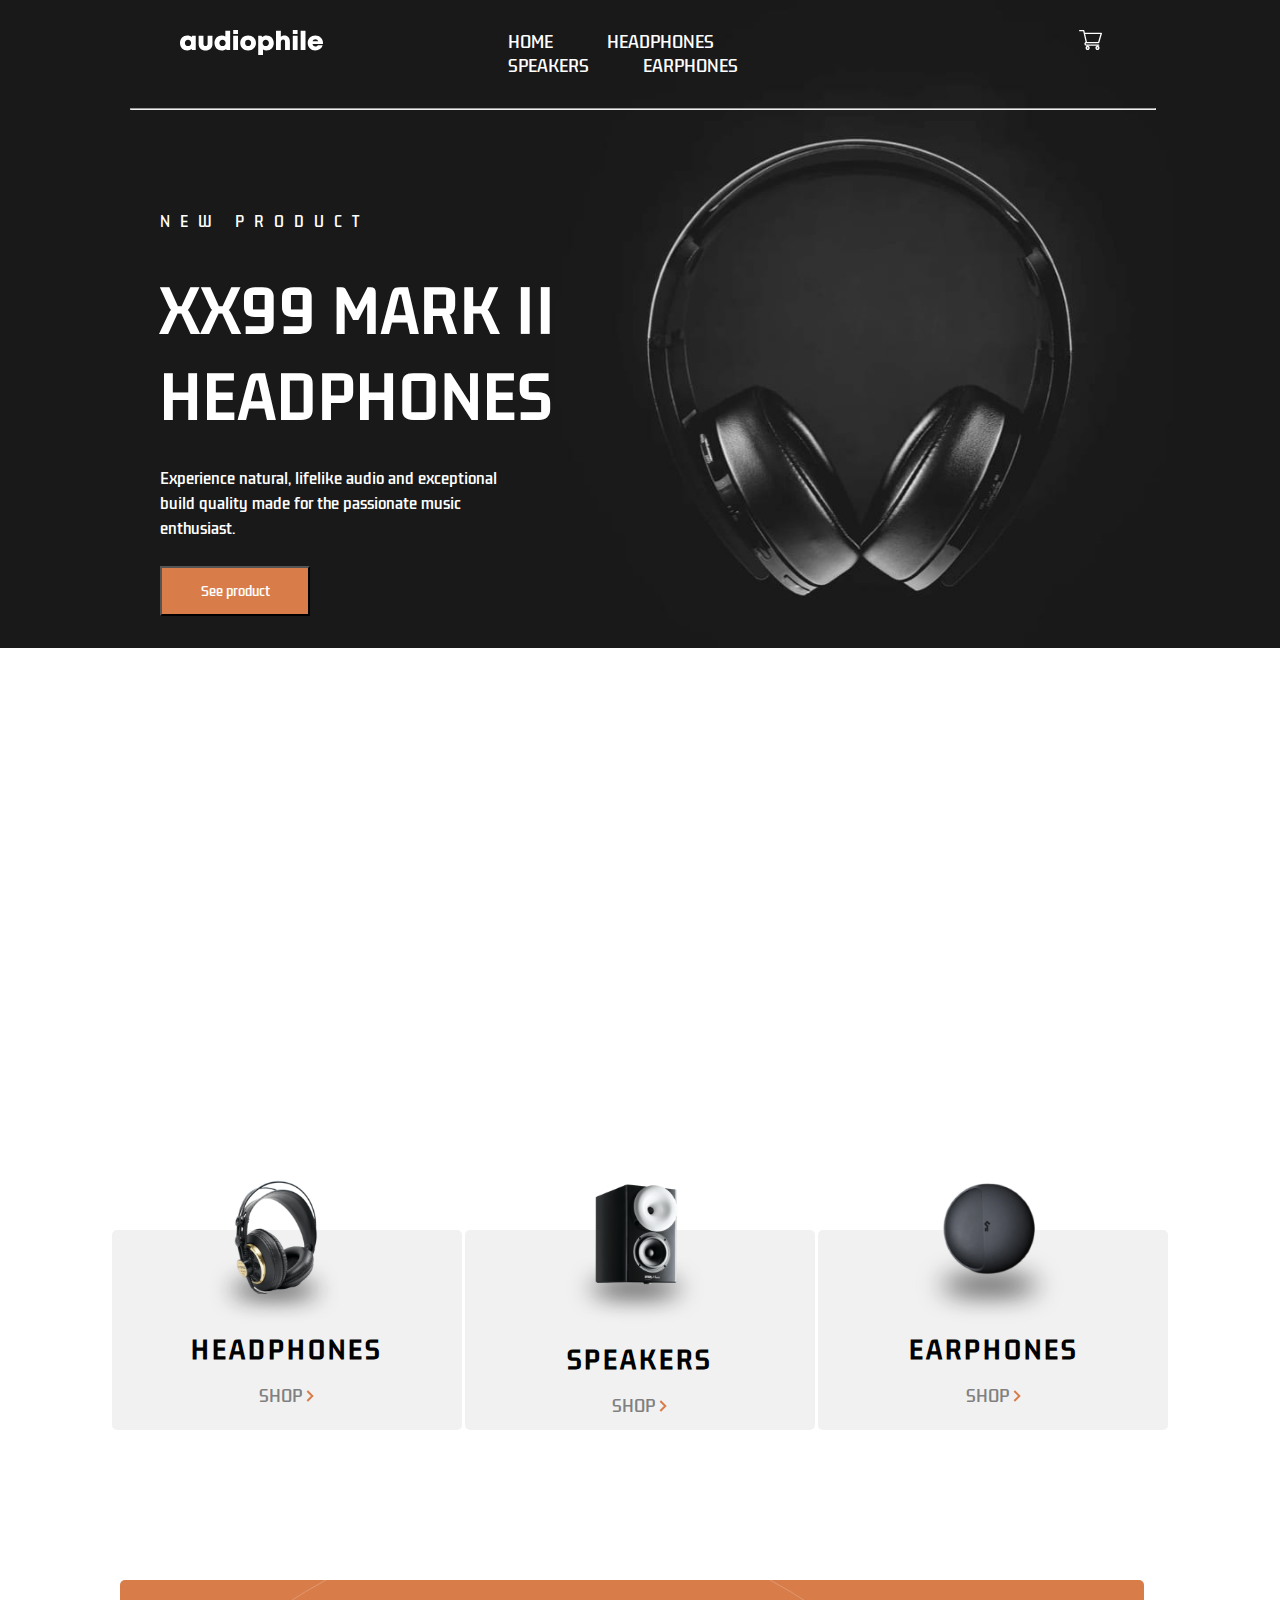
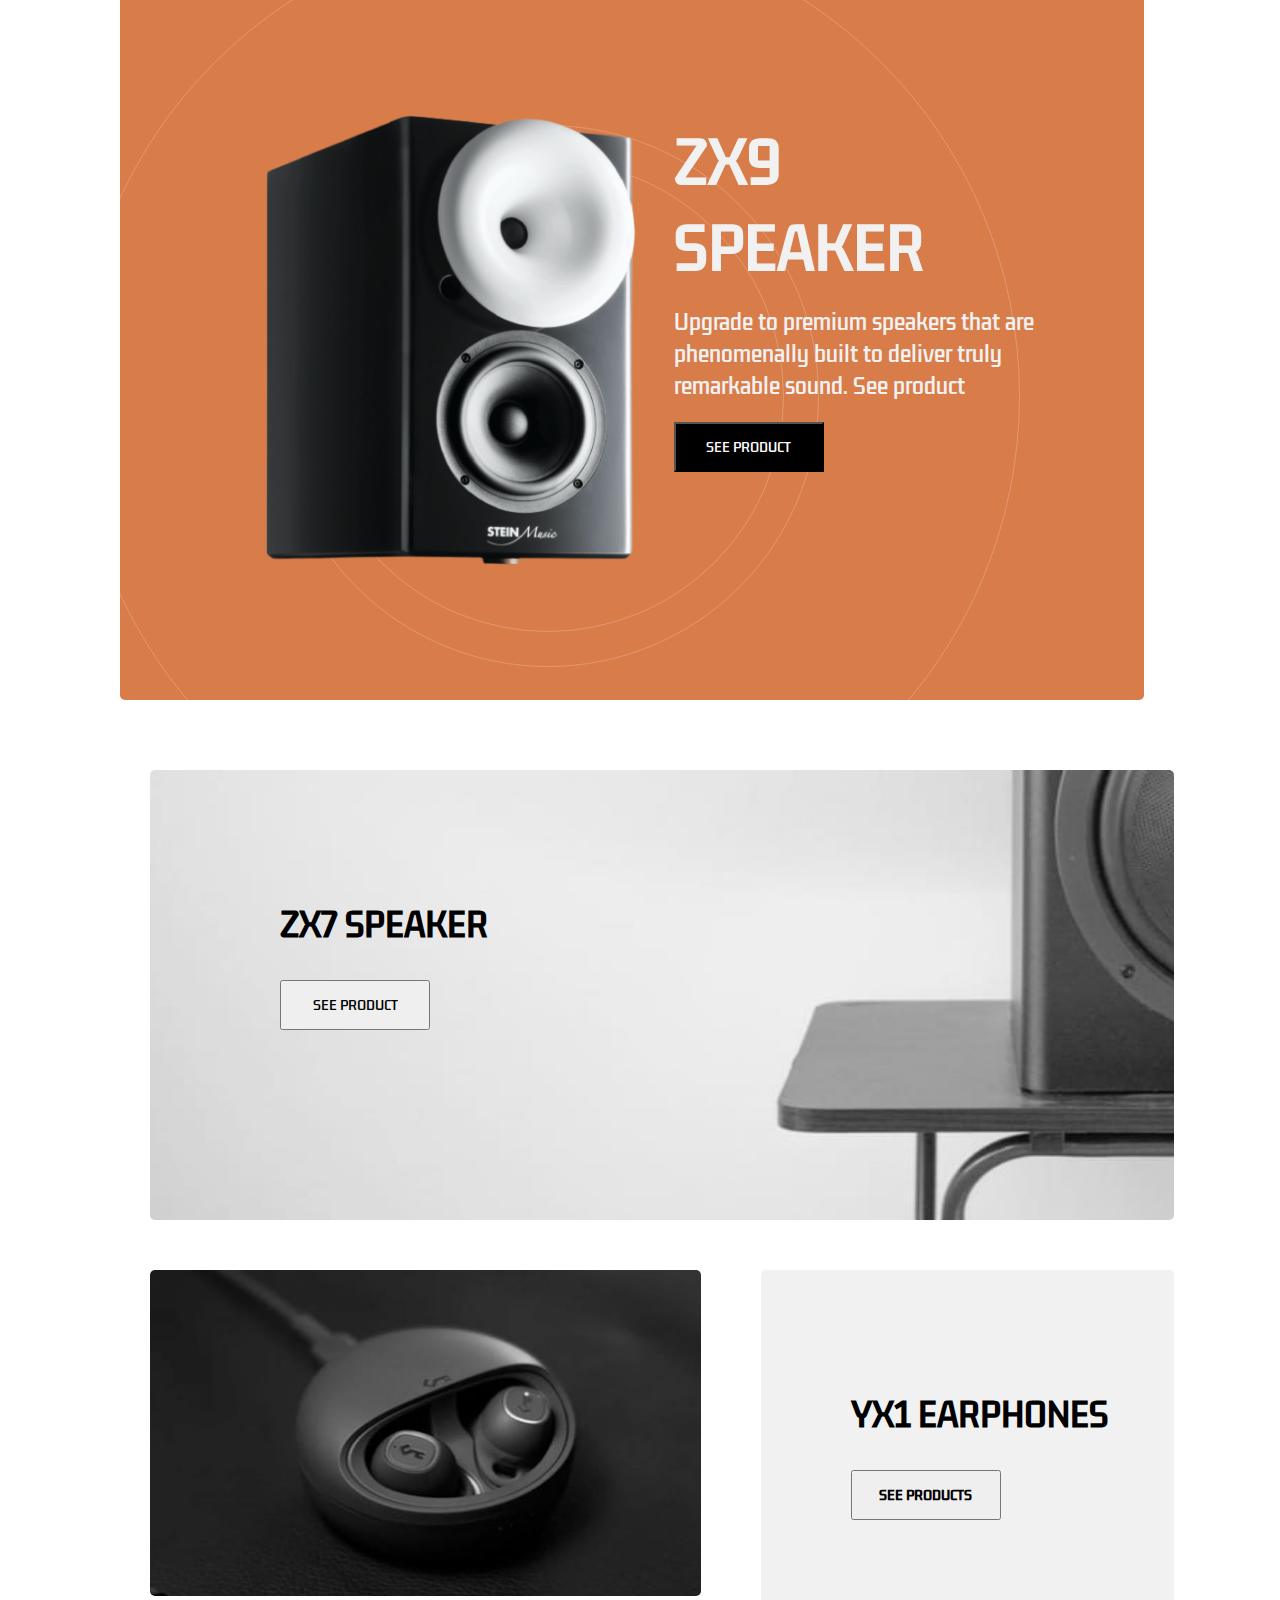
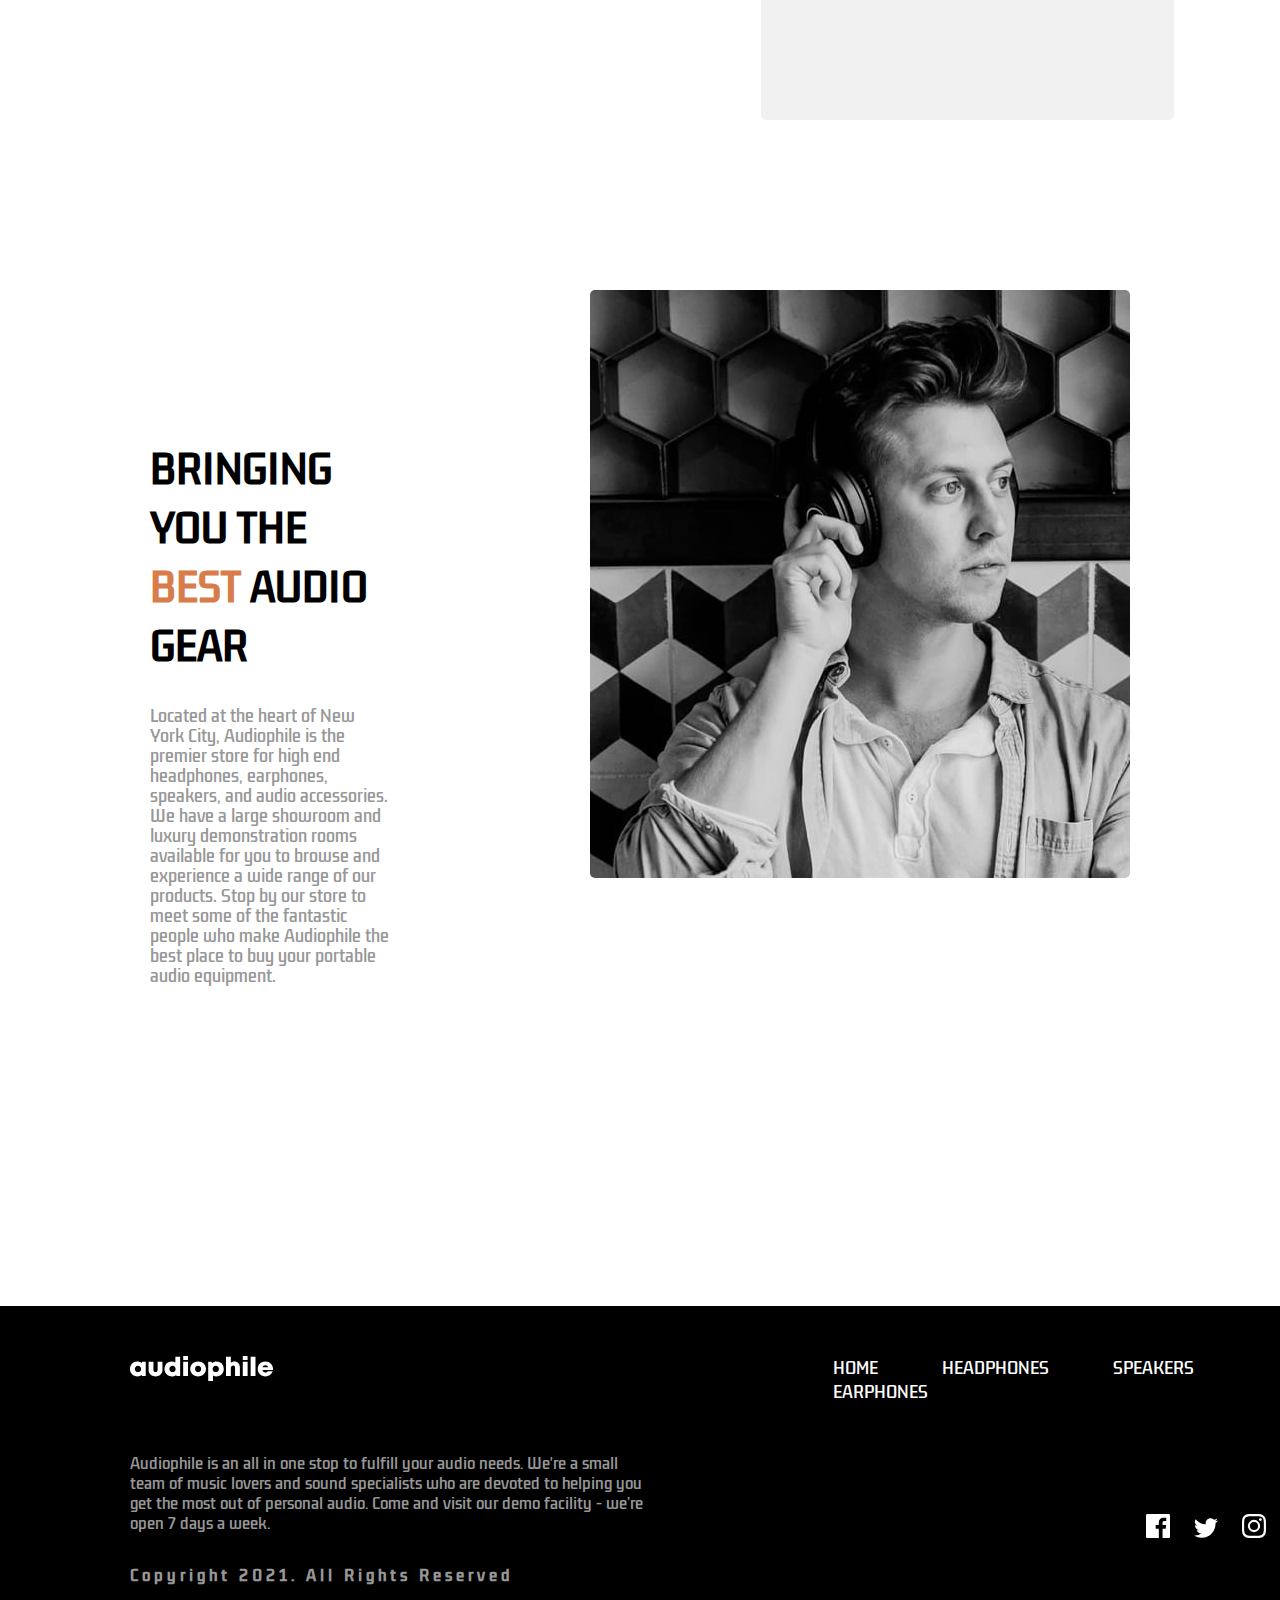
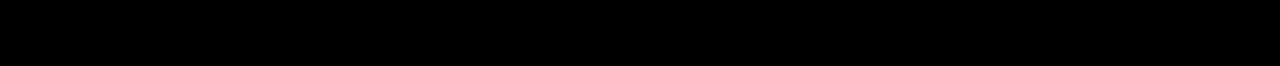
<file: audiophile-ecommerce-website/starter-code/html/index.html>
<!DOCTYPE html>
<html lang="en">
<head>
  <meta charset="UTF-8">
  <meta name="viewport" content="width=device-width, initial-scale=1.0">
  <link rel="icon" type="image/png" sizes="32x32" href="./assets/favicon-32x32.png">
  <title>Frontend Mentor | Audiophile e-commerce website</title>
  <link rel="stylesheet" href="index.css">
</head>
<body>
  <div class="audiophile">
    <div class="navbar">
      <div class="logo">
      <img src="assets/shared/desktop/logo.svg" alt="">
      </div>
      <div class="nav">
        <ul>
          <li><a href="#"></a>HOME</li>
          <li><a href="#"></a>HEADPHONES</li>
          <li><a href="#"></a>SPEAKERS</li>
          <li><a href="#"></a>EARPHONES</li>
        </ul>
      </div>
      <div class="cart">
        <img src="assets/shared/desktop/icon-cart.svg" alt="">
      </div>
    </div>
    <hr id="divider">
    <!-- **********$##$@#$%^ -->
    <div class="intro">
      <p id="new">NEW PRODUCT</p> <br>
      <h1>XX99 MARK II HEADPHONES</h1>
      <p>Experience natural, lifelike audio and exceptional build quality made for the passionate music enthusiast.</p>
      <button><a href="#"></a>See product</button>
    </div>
  </div>
  <!-- -------------------------------------------- -->
  <div class="electronics">
    <div class="headphones">
      <img id="i1" src="assets/shared/desktop/image-category-thumbnail-headphones.png" height="150px" alt="">
      <div class="data">
        <h2>HEADPHONES</h2>
        <p>SHOP <img src="assets/shared/desktop/icon-arrow-right.svg" alt=""></p>
      
      </div>
    </div>

    <div class="speakers">
      <img id="i2" src="assets/shared/desktop/image-category-thumbnail-speakers.png" height="150px" alt="">
      <div class="data">
        <h2>SPEAKERS</h2>
      <p>SHOP  <img src="assets/shared/desktop/icon-arrow-right.svg" alt=""></p>
      </div>
    </div>

    <div class="earphones">
      <img id="i3" src="assets/shared/desktop/image-category-thumbnail-earphones.png" height="150px" alt="">
      <div class="data">
        <h2>EARPHONES</h2>
      <p>SHOP  <img src="assets/shared/desktop/icon-arrow-right.svg" alt=""></p>
      </div>
    </div>
  </div>

  <!-- ****************************************** -->
  <div class="zx9">
      <div class="speakerimage">
        <img src="assets/home/desktop/image-speaker-zx9.png" height="450px"  alt="">
      </div>
      <div class="content">
        <h1>ZX9 <br> SPEAKER</h1>
        <p>Upgrade to premium speakers that are 
          phenomenally built to deliver truly remarkable 
          sound.
          See product</p>
          <button><a href="#"></a>SEE PRODUCT</button>
      </div>
  </div>
  <!-- ******************************* -->
  <div class="zx7">
    <div class="z7">
      <h1>ZX7 SPEAKER</h1>
      <button><a href="#"></a>SEE PRODUCT</button>
    </div>
  </div>

  <!-- ******************************* -->
  <div class="y1earphones">
    <div class="y1image">
      <img src="assets/home/desktop/image-earphones-yx1.jpg" alt="">
    </div>
    <div class="y1">
      <h1>YX1 EARPHONES</h1>
      <button><a href="#"></a><b>SEE PRODUCTS</b></button>
    </div>
  </div>
    <!-- ******************************* -->
    <div class="best">
      <div class="gear">
        <h1>BRINGING YOU THE <span>BEST</span> AUDIO GEAR</h1>
        <p>Located at the heart of New York City, Audiophile is the premier store for high end headphones, 
          earphones, speakers, and audio accessories. We have a large showroom and luxury demonstration 
          rooms available for you to browse and experience a wide range of our products. Stop by our store 
          to meet some of the fantastic people who make Audiophile the best place to buy your portable 
          audio equipment.</p>
      </div>
      <div class="gearimage">
        <img src="assets/shared/desktop/image-best-gear.jpg" alt="">
      </div>
    </div>

      <!-- ******************************* -->
      <div class="footer">
        <div class="footbar">
          <div class="footlogo">
            <img src="assets/shared/desktop/logo.svg" alt="">
              </div>
              <div class="footnav">
                <ul>
                  <li><a href="#"></a>HOME</li>
                  <li><a href="#"></a>HEADPHONES</li>
                  <li><a href="#"></a>SPEAKERS</li>
                  <li><a href="#"></a>EARPHONES</li>
                </ul>
              </div>
        </div>
        <div class="last">
          <div class="body">
            <p>Audiophile is an all in one stop to fulfill your audio needs. We're a small team of music lovers 
              and sound specialists who are devoted to helping you get the most out of personal audio. Come and 
              visit our demo facility - we’re open 7 days a week.</p>
              <h4>Copyright 2021. All Rights Reserved</h4>
          </div>
          <div class="icons">
            <img src="assets/shared/desktop/icon-facebook.svg" alt="">
            <img src="assets/shared/desktop/icon-twitter.svg" alt="">
            <img src="assets/shared/desktop/icon-instagram.svg" alt="">
          </div>
        </div>
      </div>
</body>
</html>
</file>
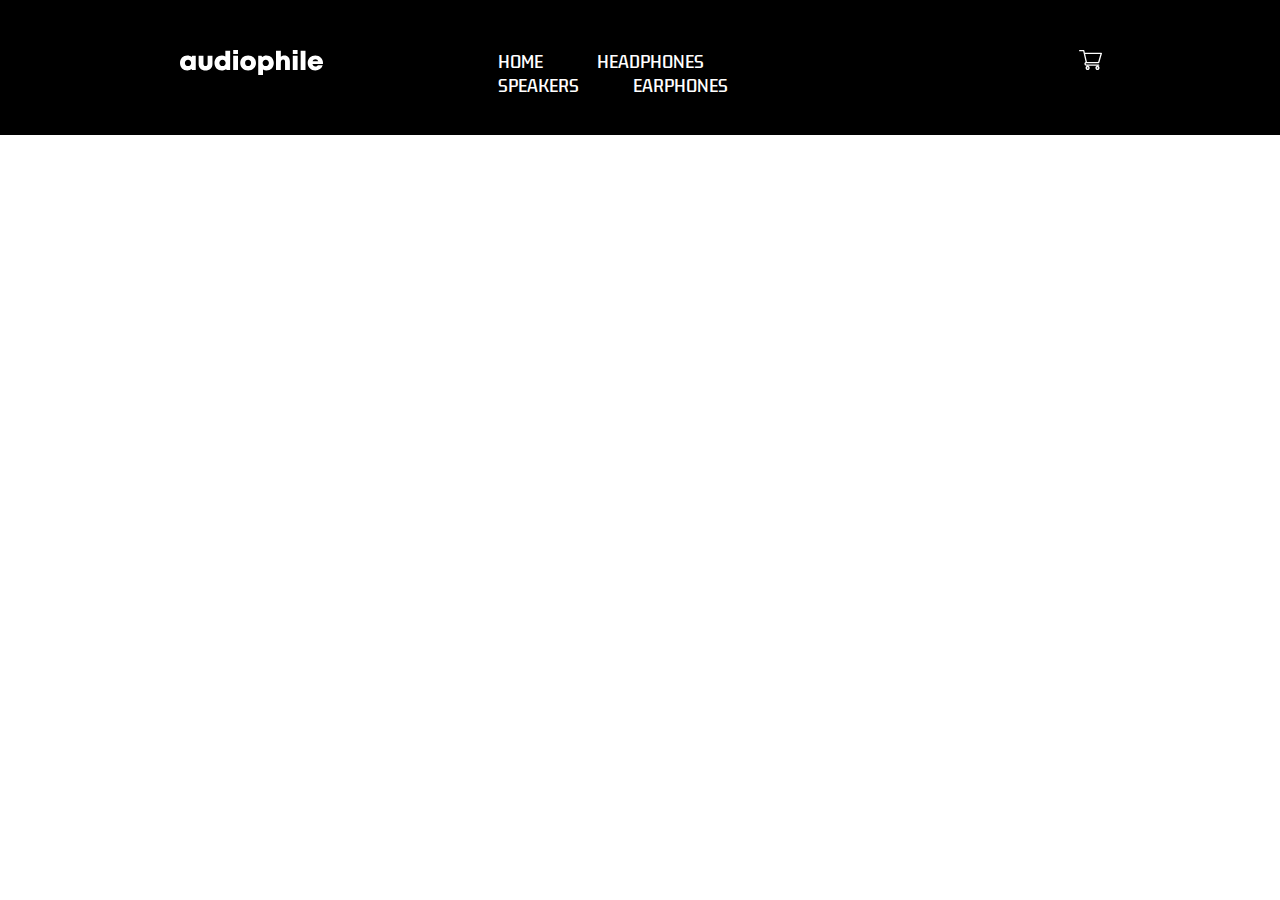
<file: audiophile-ecommerce-website/starter-code/html/checkout.html>
<!DOCTYPE html>
<html lang="en">

<head>
  <meta charset="UTF-8">
  <meta name="viewport" content="width=device-width, initial-scale=1.0">
  <link rel="icon" type="image/png" sizes="32x32" href="./assets/favicon-32x32.png">
  <title>Frontend Mentor | Audiophile e-commerce website</title>
  <link rel="stylesheet" href="checkout.css">
</head>

<body>
  <div class="audiophile">
    <div class="navbar">
      <div class="logo">
      <img src="assets/shared/desktop/logo.svg" alt="">
      </div>
      <div class="nav">
        <ul>
          <li><a href="#"></a>HOME</li>
          <li><a href="#"></a>HEADPHONES</li>
          <li><a href="#"></a>SPEAKERS</li>
          <li><a href="#"></a>EARPHONES</li>
        </ul>
      </div>
      <div class="cart">
        <img src="assets/shared/desktop/icon-cart.svg" alt="">
      </div>
    </div>
    </div>
    <!-- ************section2 -->
  
  <!-- Cart Modal -->
  <!-- Cart(3) -->
  <!-- Remove All

  XX99 MK II x1
  $2,999
  
  XX59 x2
  $899
  
  YX1 x1
  $599
  
  Total $5,396

  Checkout -->
  <!-- Cart modal end -->
<!-- 
  
  Go back

  Checkout

  Billing details
  Name
  Email address
  Phone number

  Shipping info
  Address
  ZIP code
  City
  Country -->

  <!-- Payment details
  Payment method
  e-Money
  Cash on delivery
  e-Money number
  e-money PIN

  The ‘Cash on Delivery’ option enables you to pay in cash when our delivery courier arrives 
  at your residence. Just make sure your address is correct so that your order will not be cancelled.

  Summary
  XX99 MK II x1
  $2,999

  XX59 x2
  $899

  YX1 x1
  $599

  Total $5,396
  Shipping $10
  VAT $120

  Grand total $5,526

  Continue & pay -->


  <!-- Success Modal -->
  <!-- Thank you for your order
  You will receive an email confirmation shortly.

  XX99 MK II x 1
  $2,999
  and 2 other item(s)

  Grand total
  $5,526

  Back to home -->
  <!-- End success modal -->


  <!-- Home
  Headphones
  Speakers
  Earphones

  Audiophile is an all in one stop to fulfill your audio needs. We're a small team of music lovers
  and sound specialists who are devoted to helping you get the most out of personal audio. Come and
  visit our demo facility - we’re open 7 days a week.

  Copyright 2021. All Rights Reserved -->
</body>

</html>
</file>
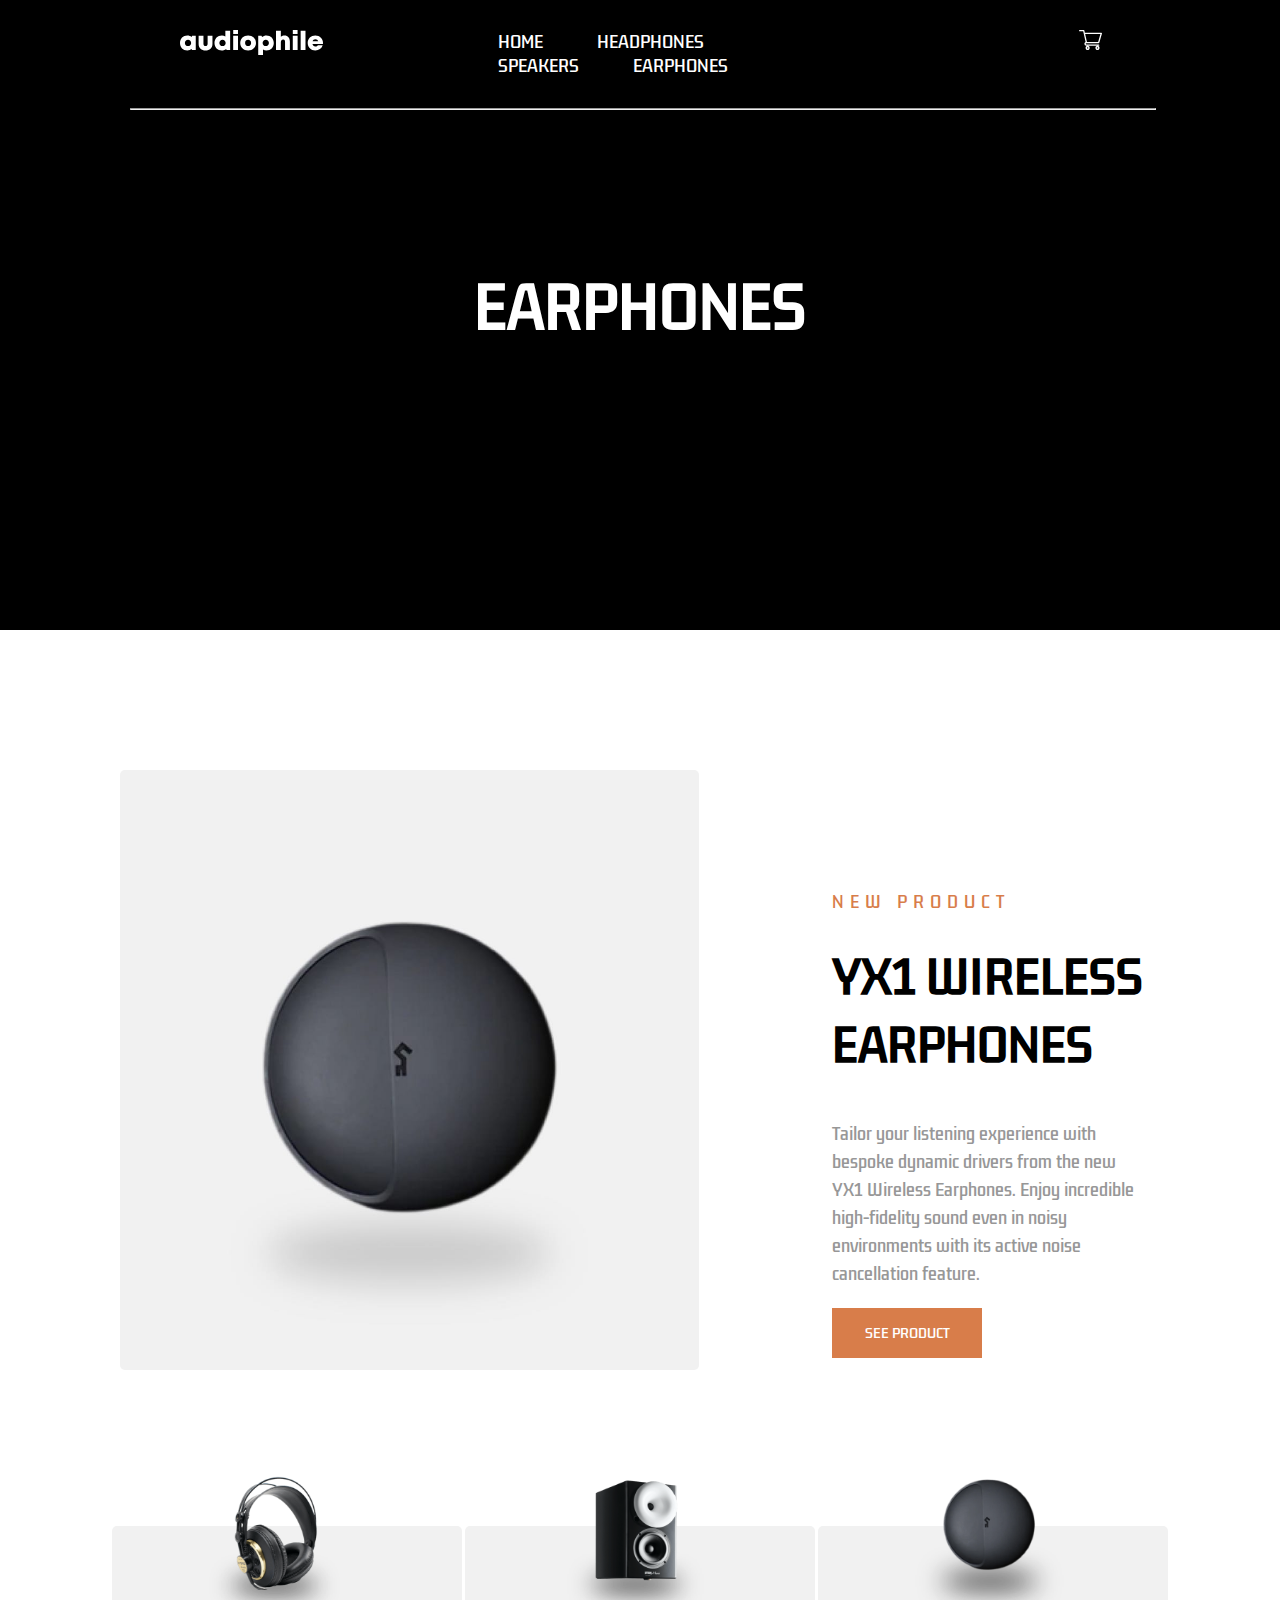
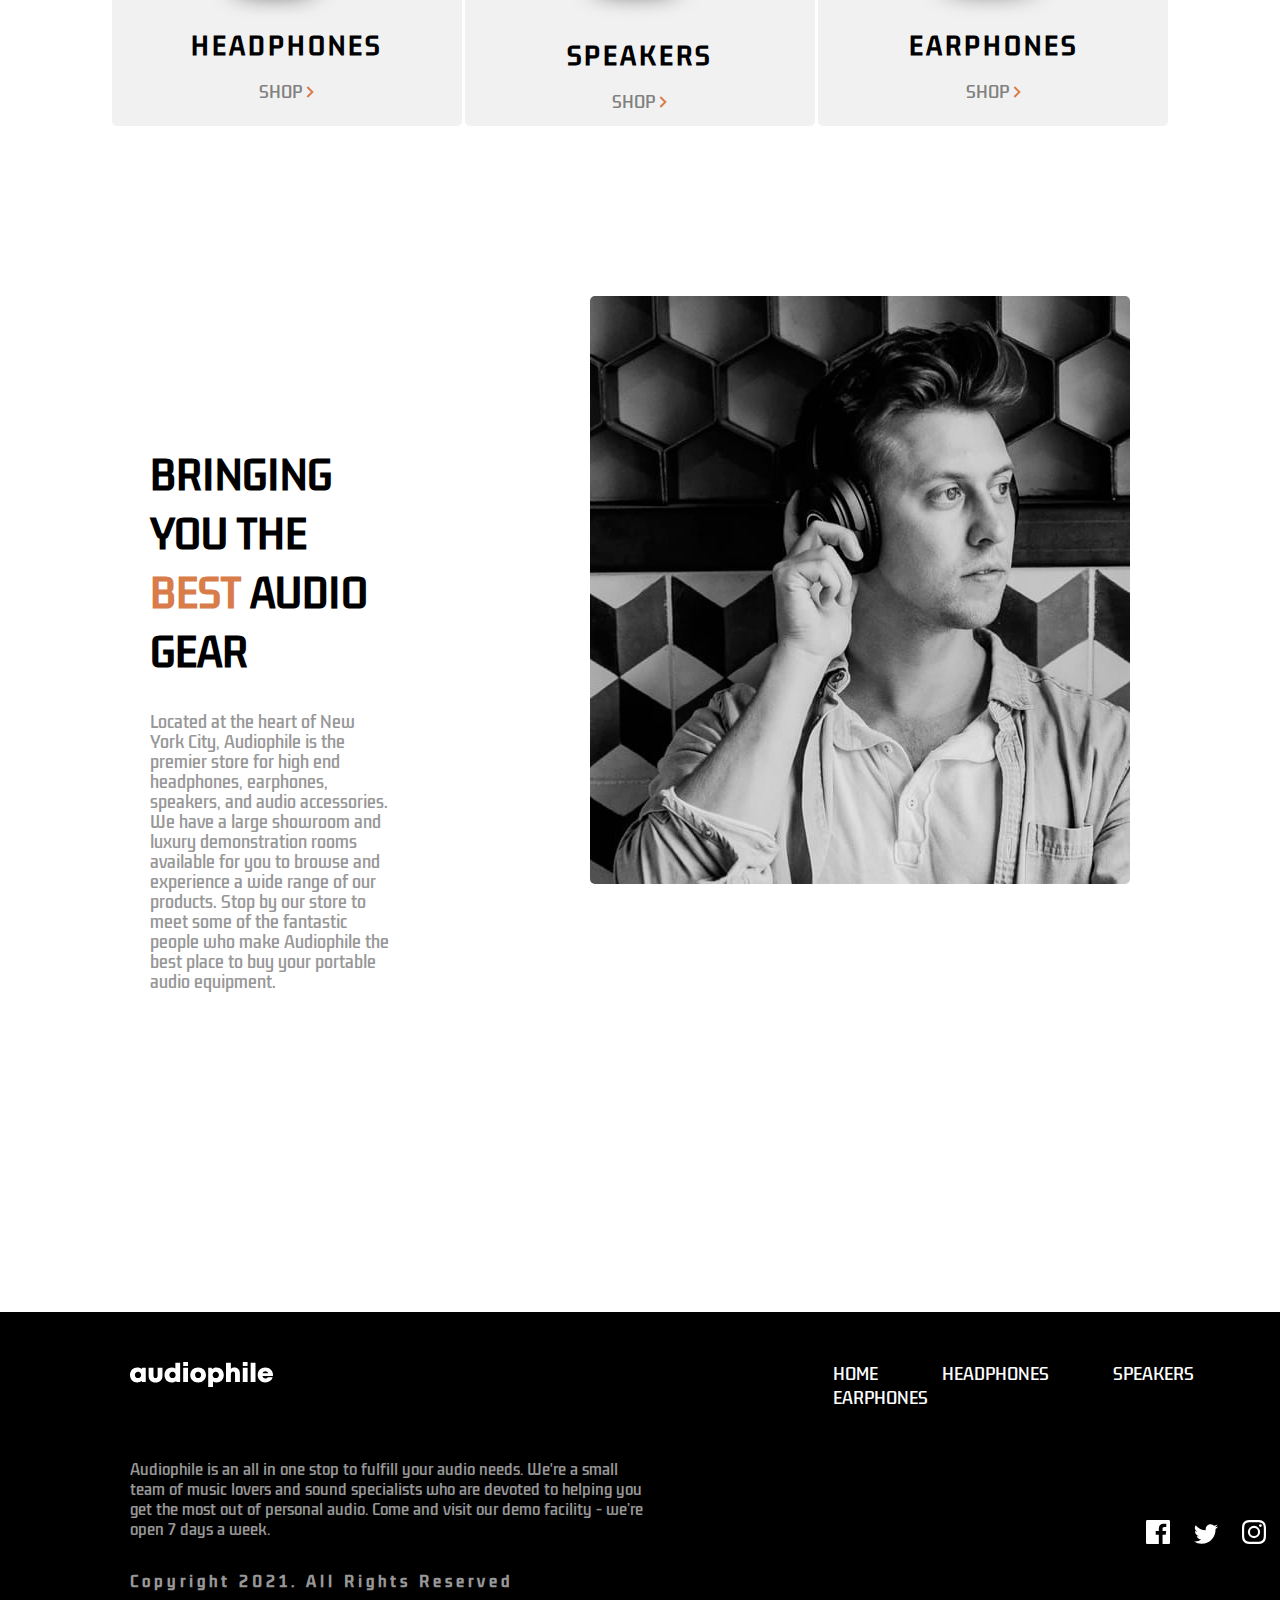
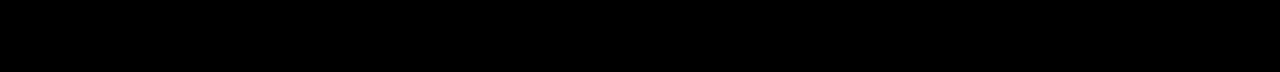
<file: audiophile-ecommerce-website/starter-code/html/earphones.html>
<!DOCTYPE html>
<html lang="en">

<head>
  <meta charset="UTF-8">
  <meta name="viewport" content="width=device-width, initial-scale=1.0">
  <link rel="icon" type="image/png" sizes="32x32" href="./assets/favicon-32x32.png">
  <title>Frontend Mentor | Audiophile e-commerce website</title>
  <link rel="stylesheet" href="earphones.css">
</head>
<body>
  <div class="audiophile">
    <div class="navbar">
      <div class="logo">
      <img src="assets/shared/desktop/logo.svg" alt="">
      </div>
      <div class="nav">
        <ul>
          <li><a href="#"></a>HOME</li>
          <li><a href="#"></a>HEADPHONES</li>
          <li><a href="#"></a>SPEAKERS</li>
          <li><a href="#"></a>EARPHONES</li>
        </ul>
      </div>
      <div class="cart">
        <img src="assets/shared/desktop/icon-cart.svg" alt="">
      </div>
    </div>
    <hr id="divider">
    <h1>EARPHONES</h1>
  </div>
    <!-- ************section2 -->
    <div class="yx1">
      <div class="yx1image">
        <img src="assets/product-yx1-earphones/desktop/image-category-page-preview.jpg" height="600px" alt="">
      </div>
      <div class="yx1data">
        <p id="new1">NEW PRODUCT</p>
        <h1>YX1 WIRELESS EARPHONES</h1>
        <p id="d1">Tailor your listening experience with bespoke dynamic drivers from the new YX1 Wireless Earphones. 
          Enjoy incredible high-fidelity sound even in noisy environments with its active noise cancellation feature.</p>
          <button><a href="#"></a>SEE PRODUCT</button>
      </div>
    </div>
    <!-- ************section3 -->
    <div class="electronics">
      <div class="headphones">
        <img id="i1" src="assets/shared/desktop/image-category-thumbnail-headphones.png" height="150px" alt="">
        <div class="data">
          <h2>HEADPHONES</h2>
          <p>SHOP <img src="assets/shared/desktop/icon-arrow-right.svg" alt=""></p>
        
        </div>
      </div>
  
      <div class="speakers">
        <img id="i2" src="assets/shared/desktop/image-category-thumbnail-speakers.png" height="150px" alt="">
        <div class="data">
          <h2>SPEAKERS</h2>
        <p>SHOP  <img src="assets/shared/desktop/icon-arrow-right.svg" alt=""></p>
        </div>
      </div>
  
      <div class="earphones">
        <img id="i3" src="assets/shared/desktop/image-category-thumbnail-earphones.png" height="150px" alt="">
        <div class="data">
          <h2>EARPHONES</h2>
        <p>SHOP  <img src="assets/shared/desktop/icon-arrow-right.svg" alt=""></p>
        </div>
      </div>
    </div>

    <!-- ************section 4 -->
    <div class="best">
      <div class="gear">
        <h1>BRINGING YOU THE <span>BEST</span> AUDIO GEAR</h1>
        <p>Located at the heart of New York City, Audiophile is the premier store for high end headphones, 
          earphones, speakers, and audio accessories. We have a large showroom and luxury demonstration 
          rooms available for you to browse and experience a wide range of our products. Stop by our store 
          to meet some of the fantastic people who make Audiophile the best place to buy your portable 
          audio equipment.</p>
      </div>
      <div class="gearimage">
        <img src="assets/shared/desktop/image-best-gear.jpg" alt="">
      </div>
    </div>
<!-- ****************section5 -->
<div class="footer">
<div class="footbar">
  <div class="footlogo">
    <img src="assets/shared/desktop/logo.svg" alt="">
      </div>
      <div class="footnav">
        <ul>
          <li><a href="#"></a>HOME</li>
          <li><a href="#"></a>HEADPHONES</li>
          <li><a href="#"></a>SPEAKERS</li>
          <li><a href="#"></a>EARPHONES</li>
        </ul>
      </div>
</div>
<div class="last">
  <div class="body">
    <p>Audiophile is an all in one stop to fulfill your audio needs. We're a small team of music lovers 
      and sound specialists who are devoted to helping you get the most out of personal audio. Come and 
      visit our demo facility - we’re open 7 days a week.</p>
      <h4>Copyright 2021. All Rights Reserved</h4>
  </div>
  <div class="icons">
    <img src="assets/shared/desktop/icon-facebook.svg" alt="">
    <img src="assets/shared/desktop/icon-twitter.svg" alt="">
    <img src="assets/shared/desktop/icon-instagram.svg" alt="">
  </div>
</div>
</div>
</body>

</html>
</file>
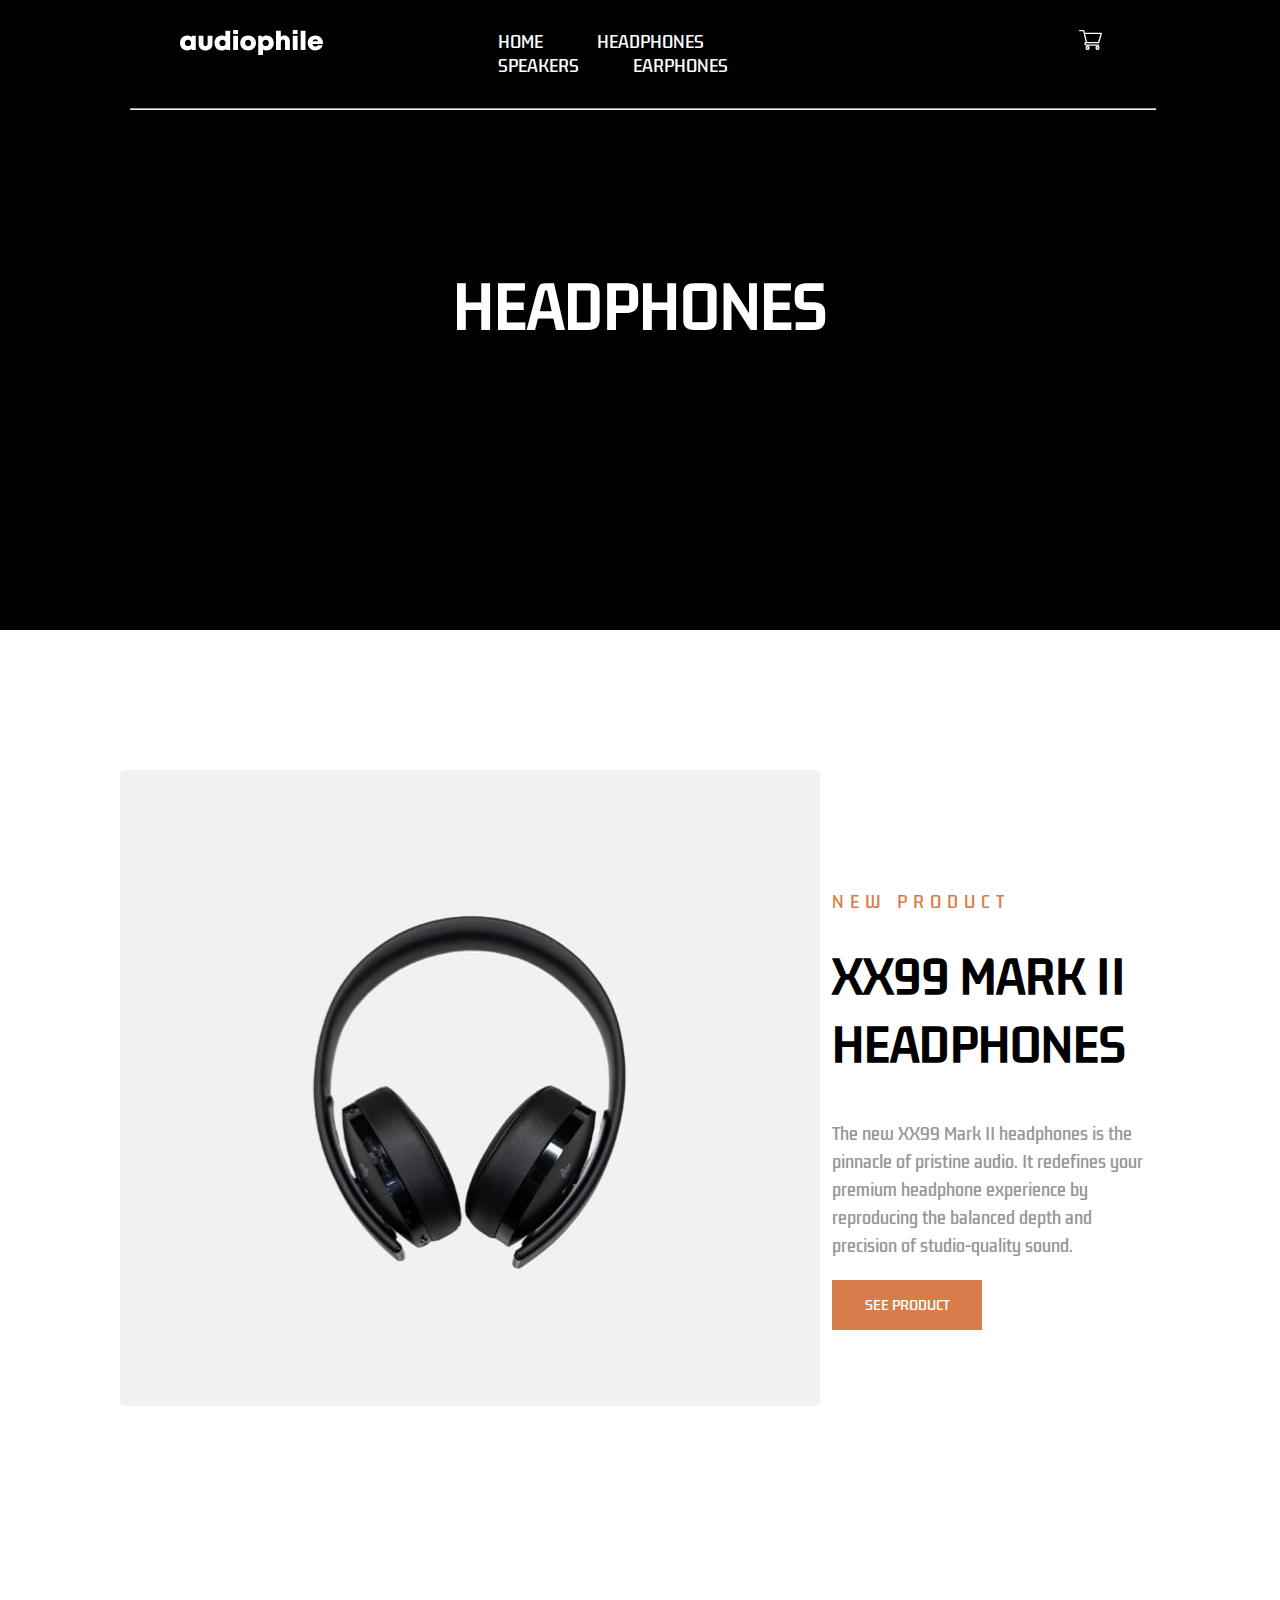
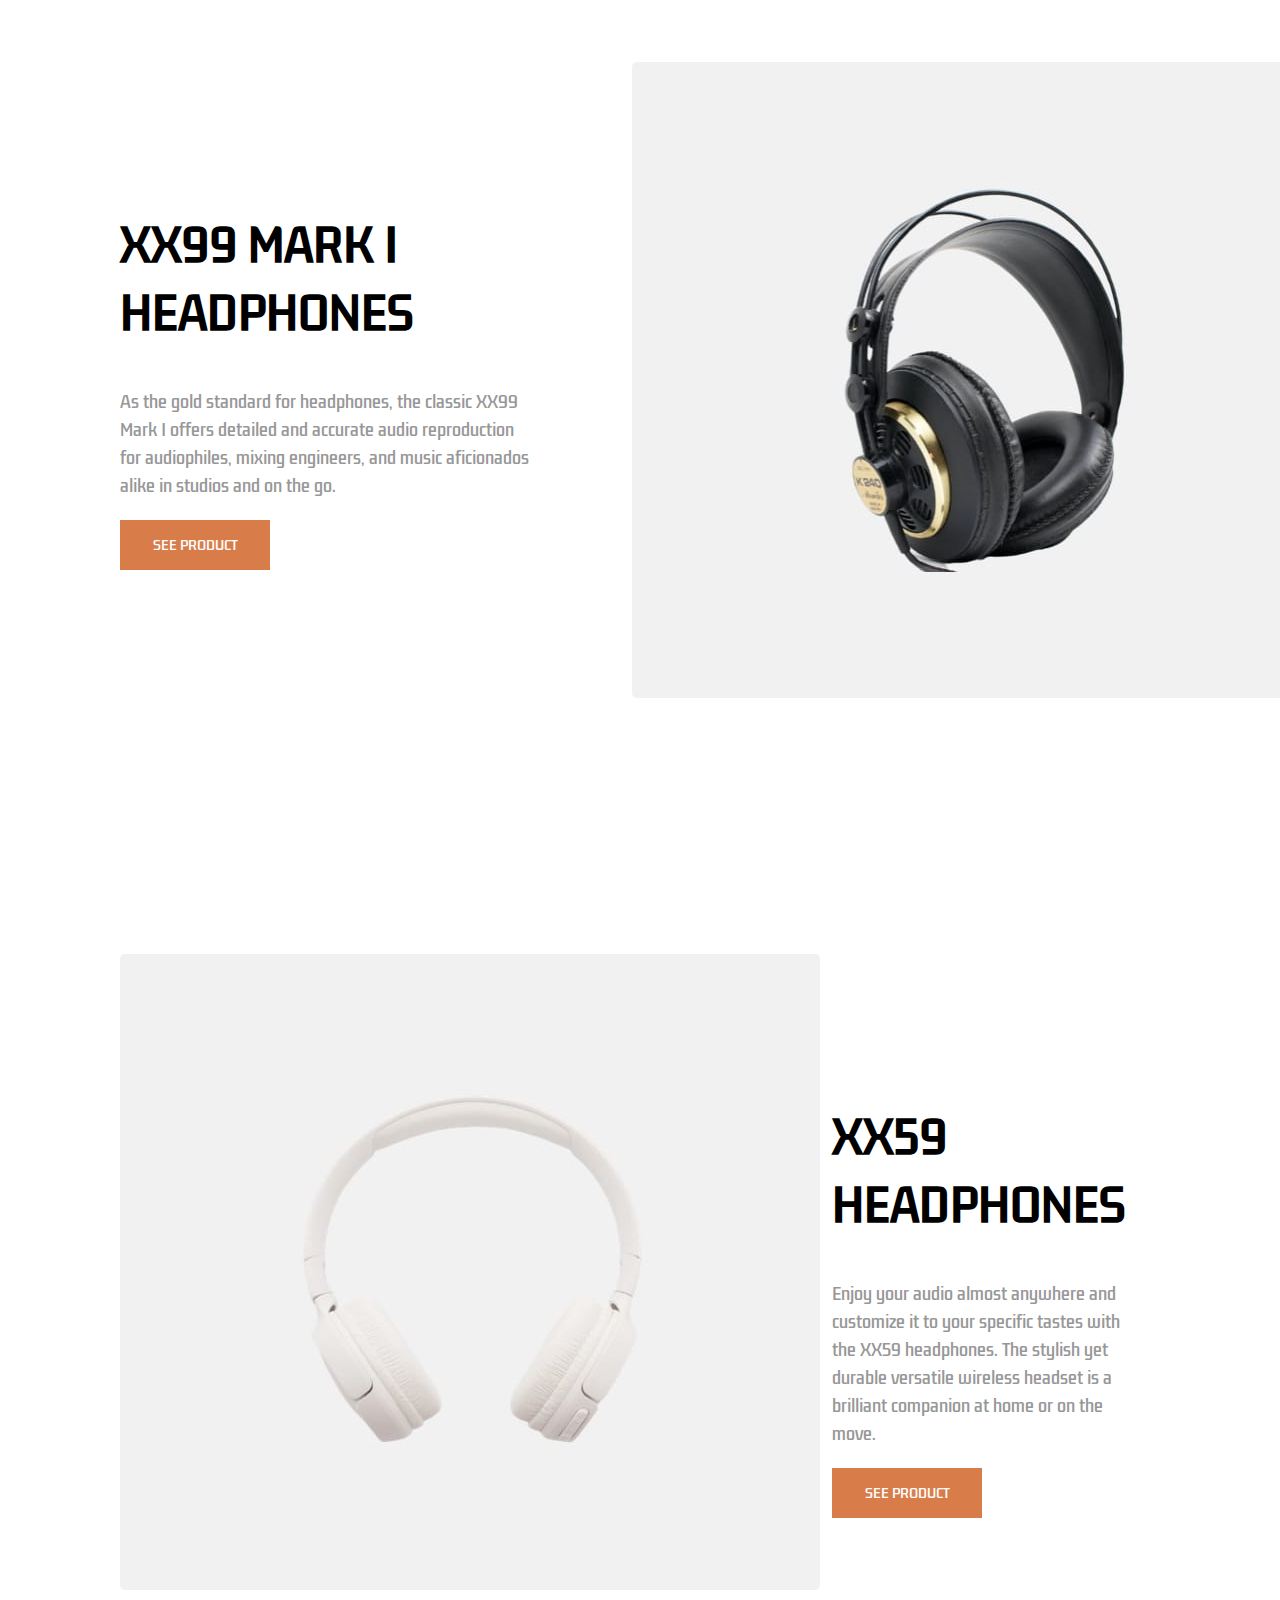
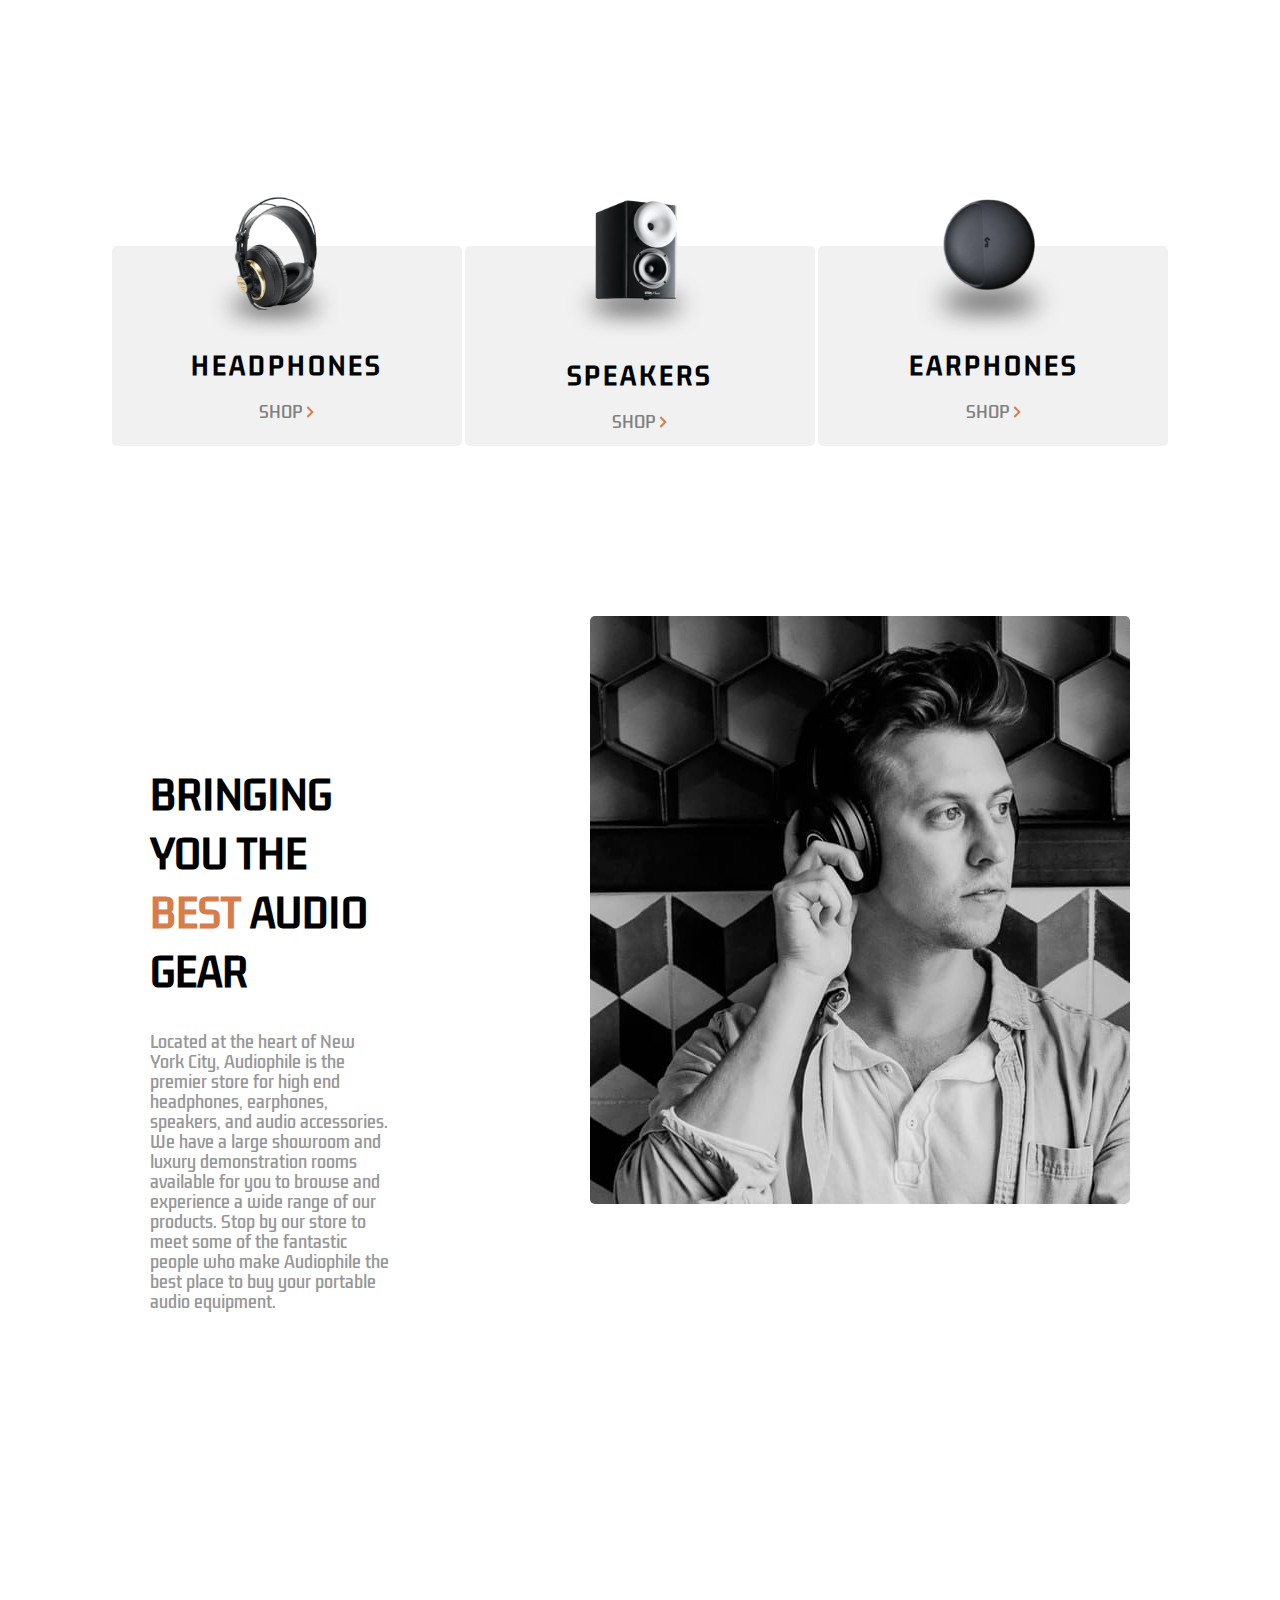
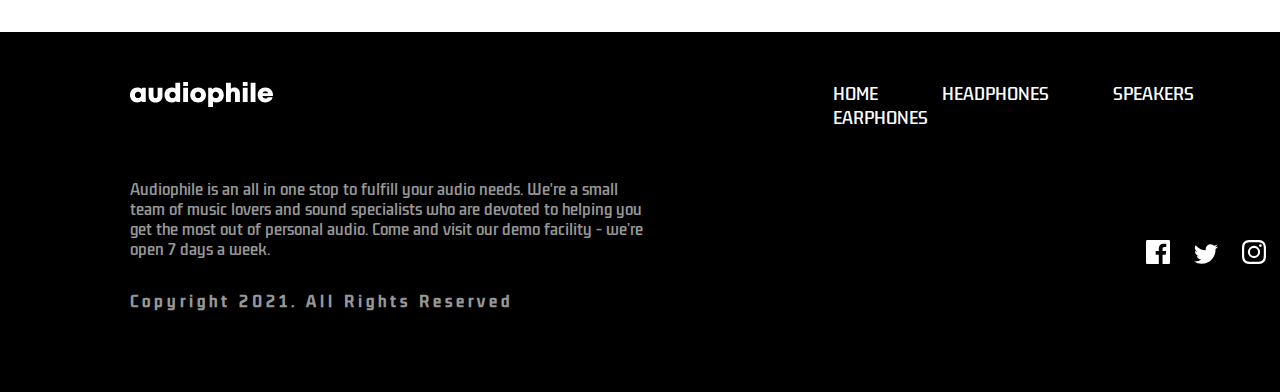
<file: audiophile-ecommerce-website/starter-code/html/headphones.html>
<!DOCTYPE html>
<html lang="en">

<head>
  <meta charset="UTF-8">
  <meta name="viewport" content="width=device-width, initial-scale=1.0">
  <link rel="icon" type="image/png" sizes="32x32" href="./assets/favicon-32x32.png">
  <title>Frontend Mentor | Audiophile e-commerce website</title>
  <link rel="stylesheet" href="headphones.css">
</head>

<body>
  <div class="audiophile">
    <div class="navbar">
      <div class="logo">
      <img src="assets/shared/desktop/logo.svg" alt="">
      </div>
      <div class="nav">
        <ul>
          <li><a href="#"></a>HOME</li>
          <li><a href="#"></a>HEADPHONES</li>
          <li><a href="#"></a>SPEAKERS</li>
          <li><a href="#"></a>EARPHONES</li>
        </ul>
      </div>
      <div class="cart">
        <img src="assets/shared/desktop/icon-cart.svg" alt="">
      </div>
    </div>
    <hr id="divider">
      <h1>HEADPHONES</h1>
    </div>
    <!-- **--section2 -->
    <div class="xx99">
      <div class="xx99image">
        <img src="assets/shared/desktop/image-xx99-mark-two-headphones.jpg" alt="">
      </div>
      <div class="xx99data">
        <p id="new1">
          NEW PRODUCT
        </p>
        <h1>XX99 MARK II HEADPHONES</h1>
        <p id="d1"> The new XX99 Mark II headphones is the pinnacle of pristine audio. It redefines your premium 
          headphone experience by reproducing the balanced depth and precision of studio-quality sound.</p>
          <button><a href="#"></a>SEE PRODUCT</button>
      </div>
    </div>

    <!-- **--section3 -->
    <div class="mark1">
      <div class="mark1data">
        <h1>XX99 MARK I HEADPHONES</h1>
        <p id="d2"> As the gold standard for headphones, the classic XX99 Mark I offers detailed and accurate audio 
          reproduction for audiophiles, mixing engineers, and music aficionados alike in studios and on the go.</p>
          <button><a href="#"></a>SEE PRODUCT</button>
        </div>
        <div class="mark1image">
          <img src="assets/shared/desktop/image-xx99-mark-one-headphones.jpg" alt="">
        </div>
    </div>

        <!-- **--section4 -->
        <div class="xx59">
          <div class="xx59image">
            <img src="assets/shared/desktop/image-xx59-headphones.jpg" alt="">
          </div>
          <div class="xx59data">
            <h1>XX59 HEADPHONES</h1>
            <p id="d3">Enjoy your audio almost anywhere and customize it to your specific tastes with the XX59 headphones. 
              The stylish yet durable versatile wireless headset is a brilliant companion at home or on the move.</p>
              <button><a href="#"></a>SEE PRODUCT</button>
          </div>
        </div>

        <!-- ********section 5 -->
        <div class="electronics">
          <div class="headphones">
            <img id="i1" src="assets/shared/desktop/image-category-thumbnail-headphones.png" height="150px" alt="">
            <div class="data">
              <h2>HEADPHONES</h2>
              <p>SHOP <img src="assets/shared/desktop/icon-arrow-right.svg" alt=""></p>
            
            </div>
          </div>
      
          <div class="speakers">
            <img id="i2" src="assets/shared/desktop/image-category-thumbnail-speakers.png" height="150px" alt="">
            <div class="data">
              <h2>SPEAKERS</h2>
            <p>SHOP  <img src="assets/shared/desktop/icon-arrow-right.svg" alt=""></p>
            </div>
          </div>
      
          <div class="earphones">
            <img id="i3" src="assets/shared/desktop/image-category-thumbnail-earphones.png" height="150px" alt="">
            <div class="data">
              <h2>EARPHONES</h2>
            <p>SHOP  <img src="assets/shared/desktop/icon-arrow-right.svg" alt=""></p>
            </div>
          </div>
        </div>

        <!-- ************section 6 -->
        <div class="best">
          <div class="gear">
            <h1>BRINGING YOU THE <span>BEST</span> AUDIO GEAR</h1>
            <p>Located at the heart of New York City, Audiophile is the premier store for high end headphones, 
              earphones, speakers, and audio accessories. We have a large showroom and luxury demonstration 
              rooms available for you to browse and experience a wide range of our products. Stop by our store 
              to meet some of the fantastic people who make Audiophile the best place to buy your portable 
              audio equipment.</p>
          </div>
          <div class="gearimage">
            <img src="assets/shared/desktop/image-best-gear.jpg" alt="">
          </div>
        </div>
  <!-- ****************section7 -->
  <div class="footer">
    <div class="footbar">
      <div class="footlogo">
        <img src="assets/shared/desktop/logo.svg" alt="">
          </div>
          <div class="footnav">
            <ul>
              <li><a href="#"></a>HOME</li>
              <li><a href="#"></a>HEADPHONES</li>
              <li><a href="#"></a>SPEAKERS</li>
              <li><a href="#"></a>EARPHONES</li>
            </ul>
          </div>
    </div>
    <div class="last">
      <div class="body">
        <p>Audiophile is an all in one stop to fulfill your audio needs. We're a small team of music lovers 
          and sound specialists who are devoted to helping you get the most out of personal audio. Come and 
          visit our demo facility - we’re open 7 days a week.</p>
          <h4>Copyright 2021. All Rights Reserved</h4>
      </div>
      <div class="icons">
        <img src="assets/shared/desktop/icon-facebook.svg" alt="">
        <img src="assets/shared/desktop/icon-twitter.svg" alt="">
        <img src="assets/shared/desktop/icon-instagram.svg" alt="">
      </div>
    </div>
  </div>
</body>
</html>
</file>
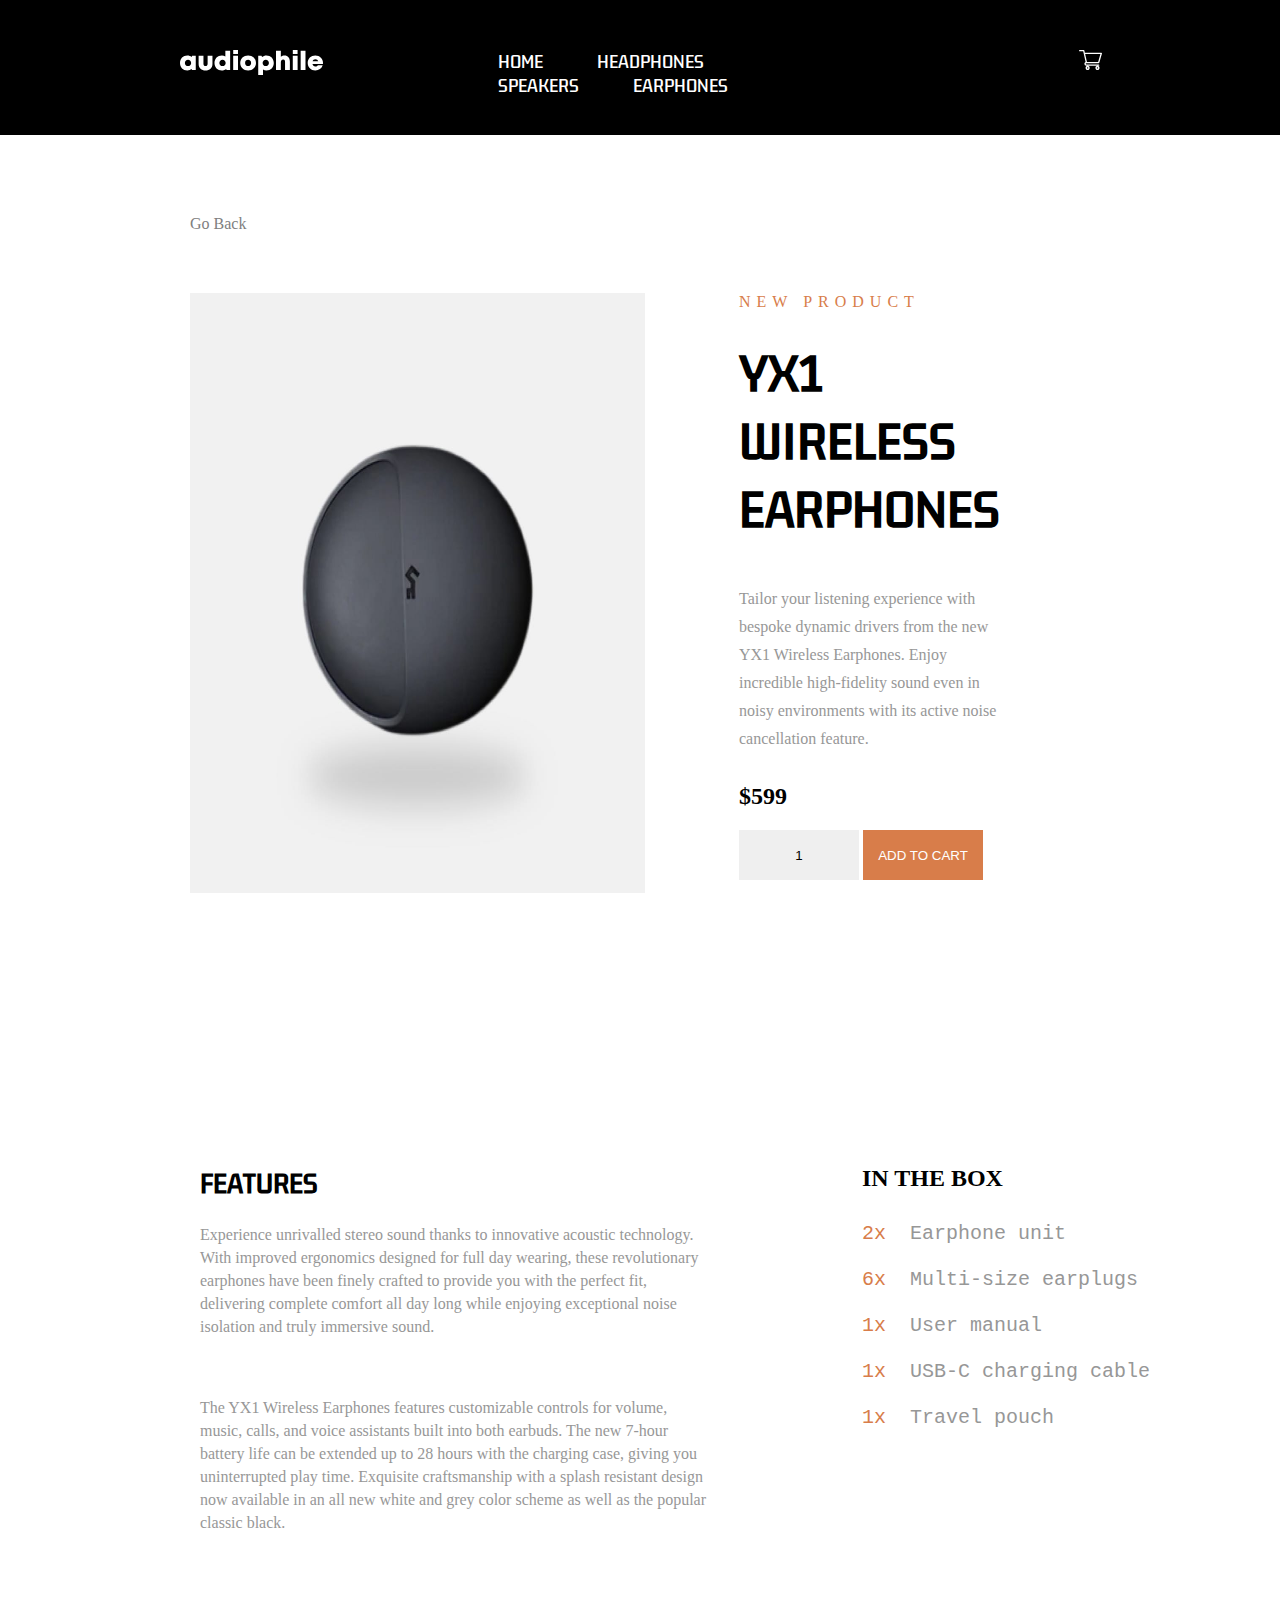
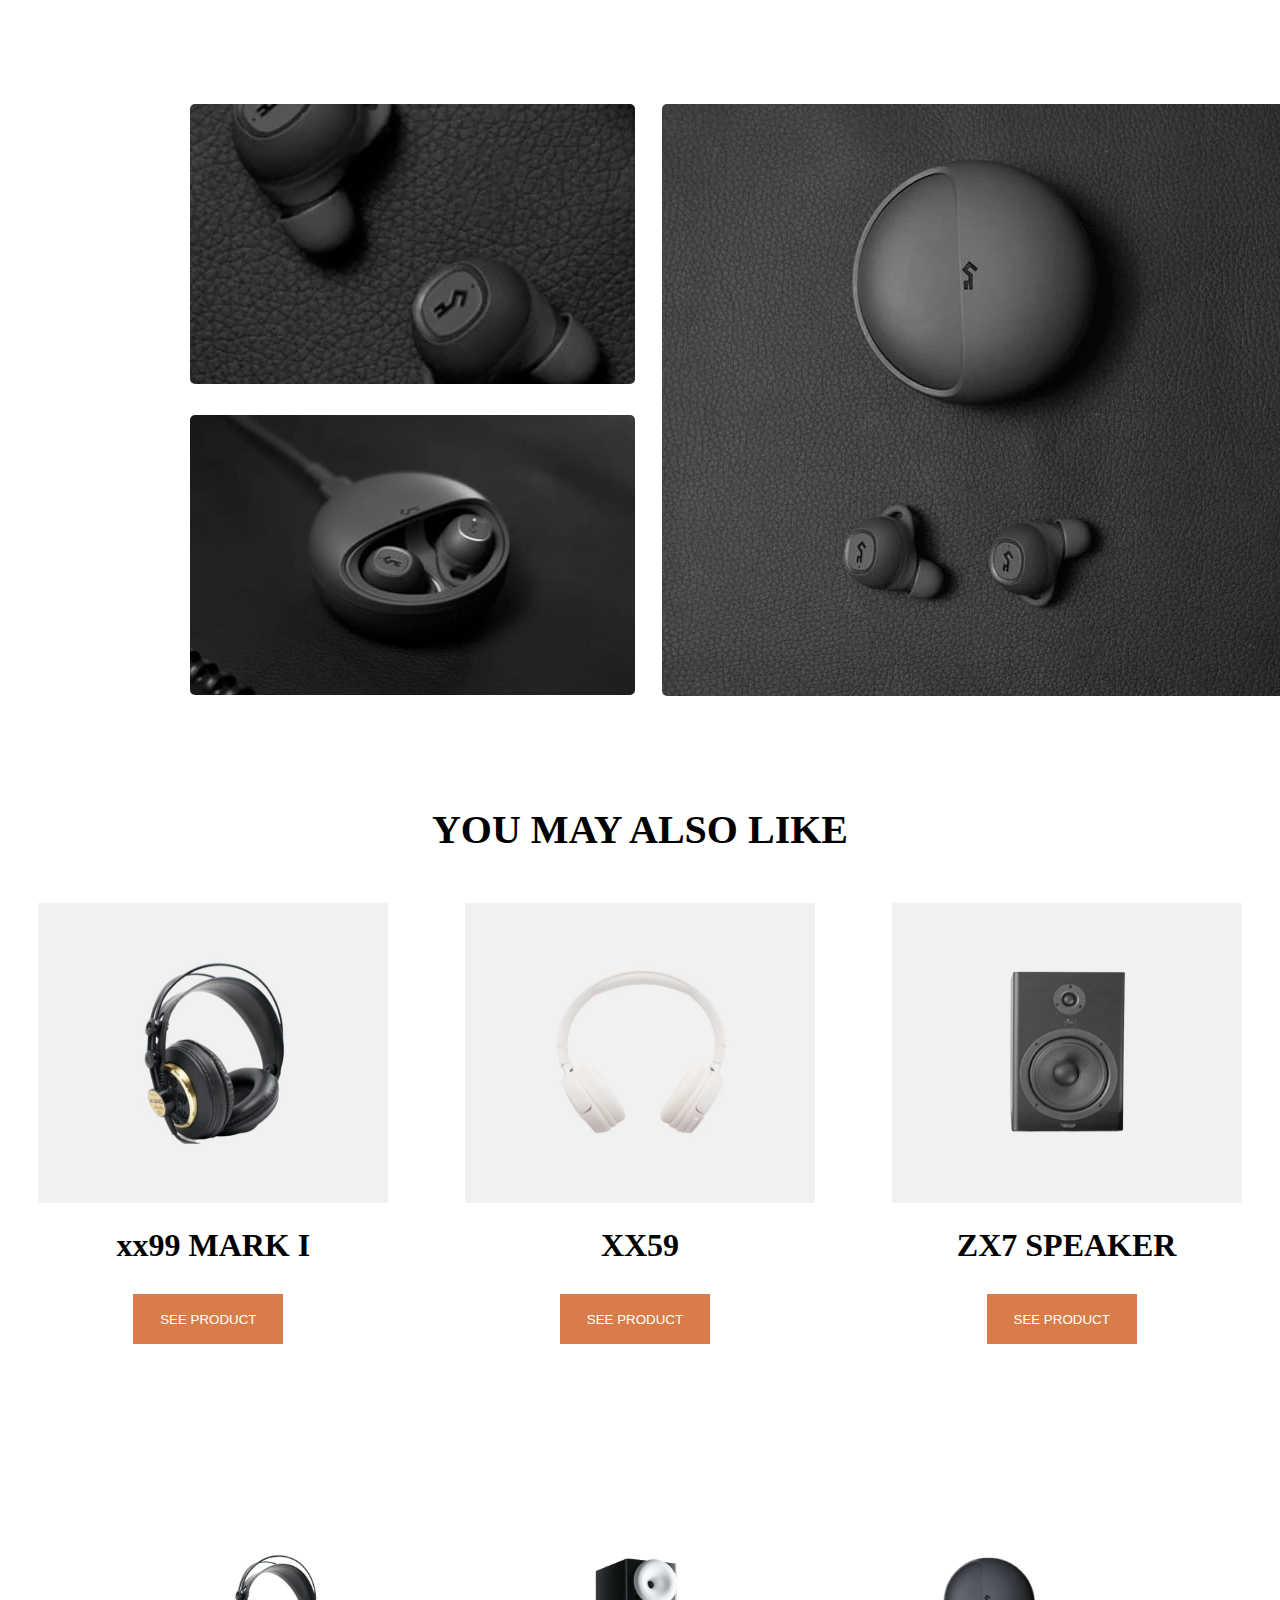
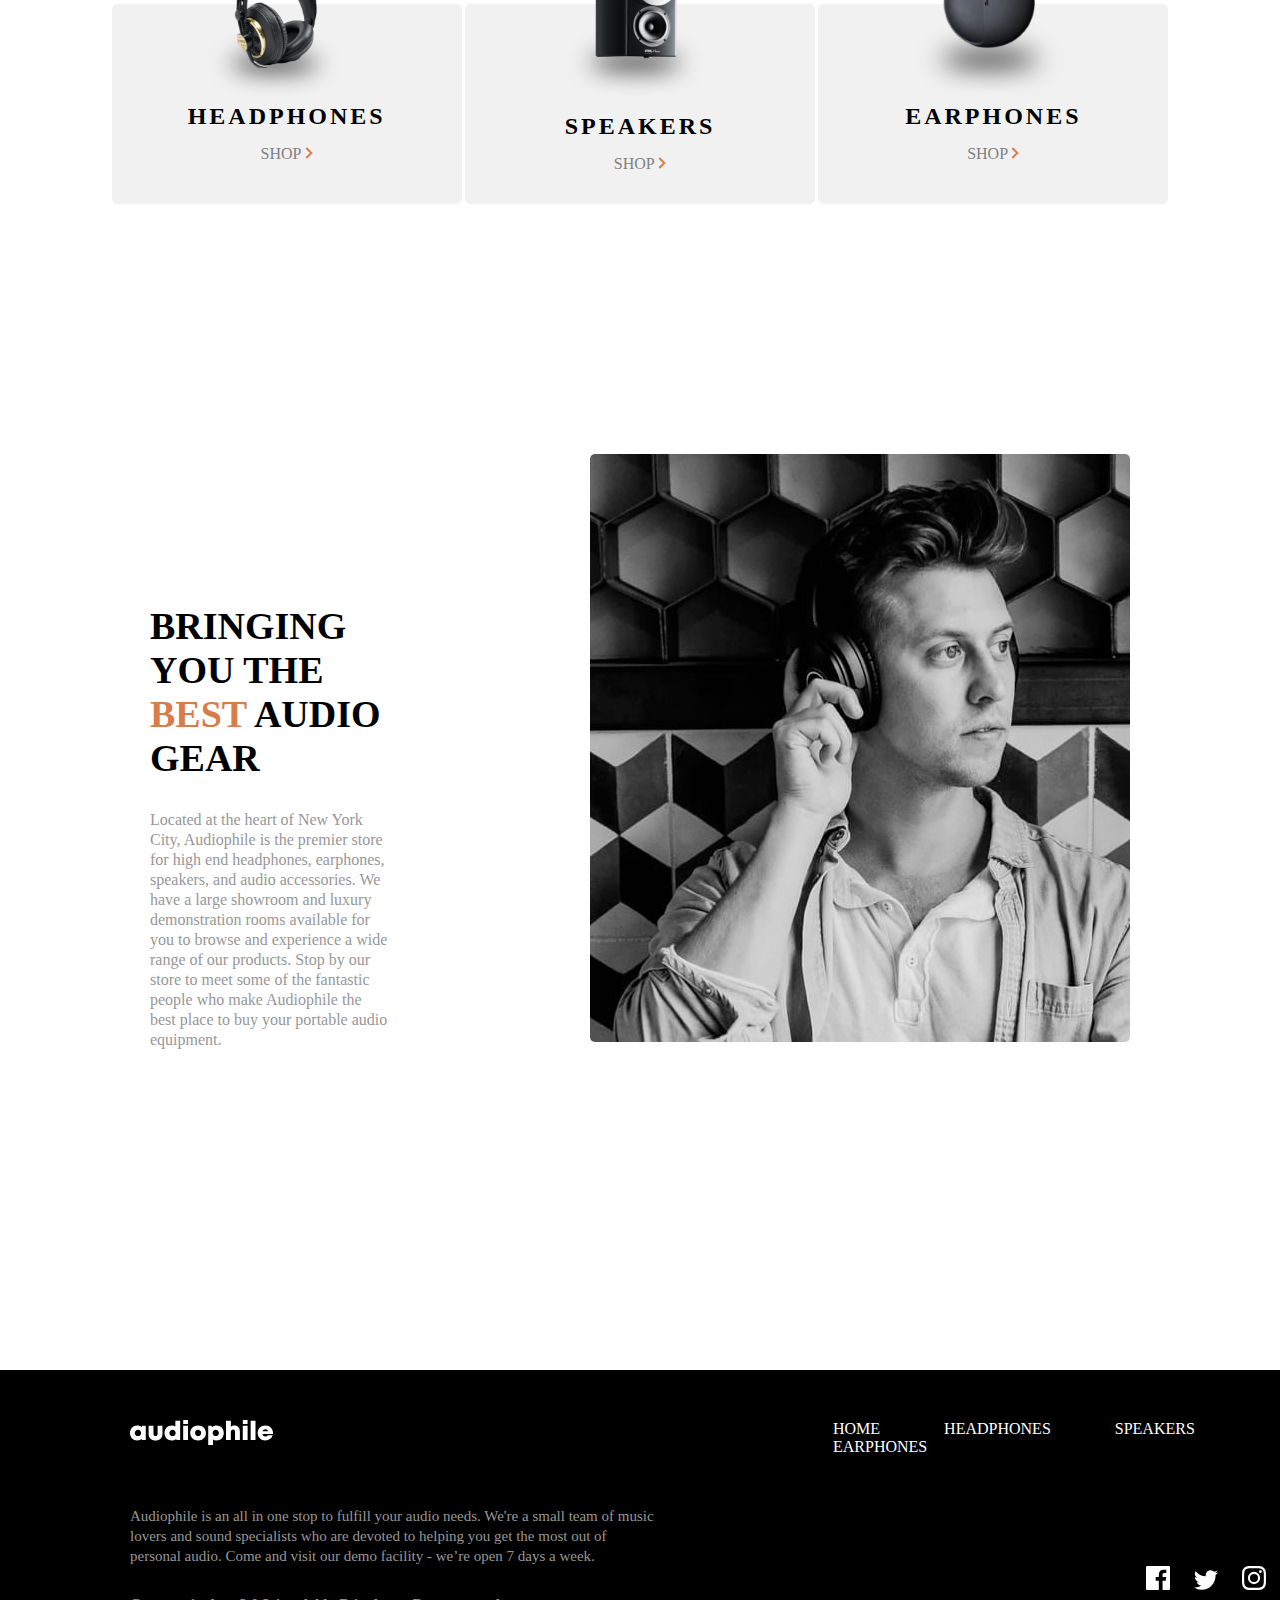
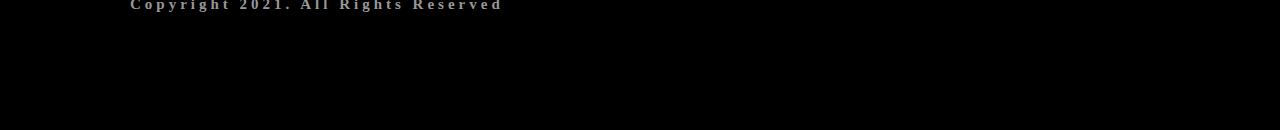
<file: audiophile-ecommerce-website/starter-code/html/product-earphones.html>
<!DOCTYPE html>
<html lang="en">

<head>
  <meta charset="UTF-8">
  <meta name="viewport" content="width=device-width, initial-scale=1.0">

  <link rel="icon" type="image/png" sizes="32x32" href="./assets/favicon-32x32.png">

  <title>Frontend Mentor | Audiophile e-commerce website</title>
  <link rel="stylesheet" href="yx1_earphones.css">
</head>

<body>
  <div class="audiophile">
    <div class="navbar">
      <div class="logo">
      <img src="assets/shared/desktop/logo.svg" alt="">
      </div>
      <div class="nav">
        <ul>
          <li><a href="#"></a>HOME</li>
          <li><a href="#"></a>HEADPHONES</li>
          <li><a href="#"></a>SPEAKERS</li>
          <li><a href="#"></a>EARPHONES</li>
        </ul>
      </div>
      <div class="cart">
        <img src="assets/shared/desktop/icon-cart.svg" alt="">
      </div>
    </div>
    </div>
    <!-- **************SECTION2****** -->
    <div class="xx9">
      <p><a href="#"></a>Go Back</p>
      <div class="xx99">
        <div class="xx99image">
          <img src="assets/product-yx1-earphones/desktop/image-product.jpg" alt="">
        </div>
        <div class="xx99data">
          <p id="new1">NEW PRODUCT</p>
          <h1>YX1 WIRELESS EARPHONES</h1>
          <p id="d1">Tailor your listening experience with bespoke dynamic drivers from the new YX1 Wireless Earphones. 
            Enjoy incredible high-fidelity sound even in noisy environments with its active noise cancellation feature.</p>
            <h2>$599</h2>
            <button id="b1"><a href="#"></a>1</button>
            <button id="b2"><a href="#"></a>ADD TO CART</button>
        </div>
      </div>
    </div>
    <!-- *******************section3 -->
    <div class="details">
      <div class="features">
        <h2>FEATURES</h2>
        <p id="a">Experience unrivalled stereo sound thanks to innovative acoustic technology. With improved ergonomics 
          designed for full day wearing, these revolutionary earphones have been finely crafted to provide you with 
          the perfect fit, delivering complete comfort all day long while enjoying exceptional noise isolation and 
          truly immersive sound.</p> <br>
          <p id="b">The YX1 Wireless Earphones features customizable controls for volume, music, calls, and voice assistants 
            built into both earbuds. The new 7-hour battery life can be extended up to 28 hours with the charging case, 
            giving you uninterrupted play time. Exquisite craftsmanship with a splash resistant design now available in 
            an all new white and grey color scheme as well as the popular classic black.
          </p>
      </div>
      <div class="box">
        <h2>IN THE BOX</h2>
        <pre>
<span>2x</span>  Earphone unit <br>
<span>6x</span>  Multi-size earplugs <br>
<span>1x</span>  User manual <br>
<span>1x</span>  USB-C charging cable <br>
<span>1x</span>  Travel pouch <br>
        </pre>
      </div>
    </div>
    <!-- ***************section3 -->
    <div class="images">
      <div class="a">
        <img src="assets/product-yx1-earphones/desktop/image-gallery-1.jpg" alt="">
        <img src="assets/product-yx1-earphones/desktop/image-gallery-2.jpg" alt="">
      </div>
      <div class="b"><img src="assets/product-yx1-earphones/desktop/image-gallery-3.jpg" alt=""></div>
    </div>

    <!-- *****************section4 -->
    <div class="alsolike">
      <h2>YOU MAY ALSO LIKE</h2>
      <div class="products">
        <div class="pa">
          <img src="assets/shared/desktop/image-xx99-mark-one-headphones.jpg" alt="">
          <h3>xx99 MARK I</h3>
          <button><a href="#"></a>SEE PRODUCT</button>
        </div>
        <div class="pb"><img src="assets/shared/desktop/image-xx59-headphones.jpg" alt="">
        <h3>XX59</h3>
        <button><a href="#"></a>SEE PRODUCT</button>
      </div>
        <div class="pc"><img src="assets/shared/desktop/image-zx7-speaker.jpg" alt="">
        <h3>ZX7 SPEAKER</h3>
        <button><a href="#"></a>SEE PRODUCT</button>
      </div>
      </div>
    </div>
    <!-- *************8section5 -->
    <div class="electronics">
      <div class="headphones">
        <img id="i1" src="assets/shared/desktop/image-category-thumbnail-headphones.png" height="150px" alt="">
        <div class="data">
          <h2>HEADPHONES</h2>
          <p>SHOP <img src="assets/shared/desktop/icon-arrow-right.svg" alt=""></p>
        
        </div>
      </div>
  
      <div class="speakers">
        <img id="i2" src="assets/shared/desktop/image-category-thumbnail-speakers.png" height="150px" alt="">
        <div class="data">
          <h2>SPEAKERS</h2>
        <p>SHOP  <img src="assets/shared/desktop/icon-arrow-right.svg" alt=""></p>
        </div>
      </div>
  
      <div class="earphones">
        <img id="i3" src="assets/shared/desktop/image-category-thumbnail-earphones.png" height="150px" alt="">
        <div class="data">
          <h2>EARPHONES</h2>
        <p>SHOP  <img src="assets/shared/desktop/icon-arrow-right.svg" alt=""></p>
        </div>
      </div>
    </div>

    <!-- ************section 6 -->
    <div class="best">
      <div class="gear">
        <h1>BRINGING YOU THE <span>BEST</span> AUDIO GEAR</h1>
        <p>Located at the heart of New York City, Audiophile is the premier store for high end headphones, 
          earphones, speakers, and audio accessories. We have a large showroom and luxury demonstration 
          rooms available for you to browse and experience a wide range of our products. Stop by our store 
          to meet some of the fantastic people who make Audiophile the best place to buy your portable 
          audio equipment.</p>
      </div>
      <div class="gearimage">
        <img src="assets/shared/desktop/image-best-gear.jpg" alt="">
      </div>
    </div>
<!-- ****************section7 -->
<div class="footer">
<div class="footbar">
  <div class="footlogo">
    <img src="assets/shared/desktop/logo.svg" alt="">
      </div>
      <div class="footnav">
        <ul>
          <li><a href="#"></a>HOME</li>
          <li><a href="#"></a>HEADPHONES</li>
          <li><a href="#"></a>SPEAKERS</li>
          <li><a href="#"></a>EARPHONES</li>
        </ul>
      </div>
</div>
<div class="last">
  <div class="body">
    <p>Audiophile is an all in one stop to fulfill your audio needs. We're a small team of music lovers 
      and sound specialists who are devoted to helping you get the most out of personal audio. Come and 
      visit our demo facility - we’re open 7 days a week.</p>
      <h4>Copyright 2021. All Rights Reserved</h4>
  </div>
  <div class="icons">
    <img src="assets/shared/desktop/icon-facebook.svg" alt="">
    <img src="assets/shared/desktop/icon-twitter.svg" alt="">
    <img src="assets/shared/desktop/icon-instagram.svg" alt="">
  </div>
</div>
</div>
</body>

</html>
</file>
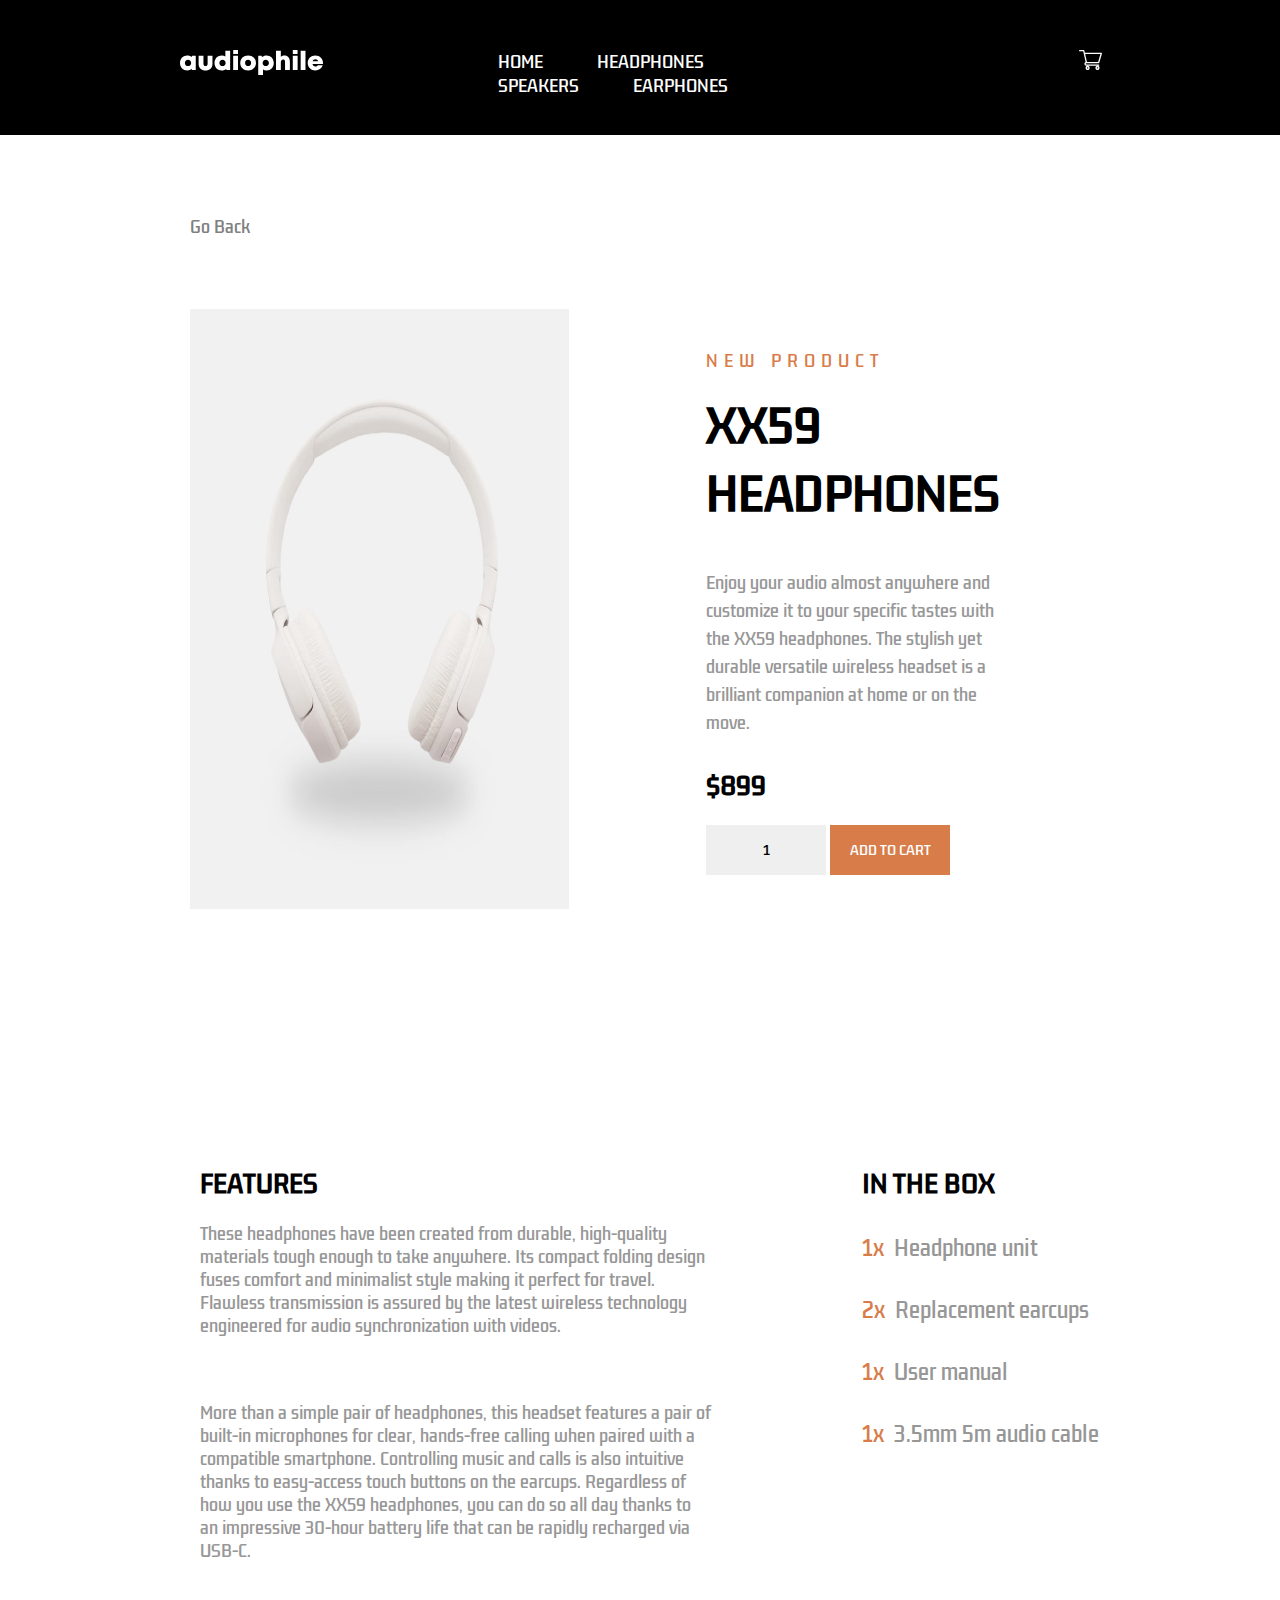
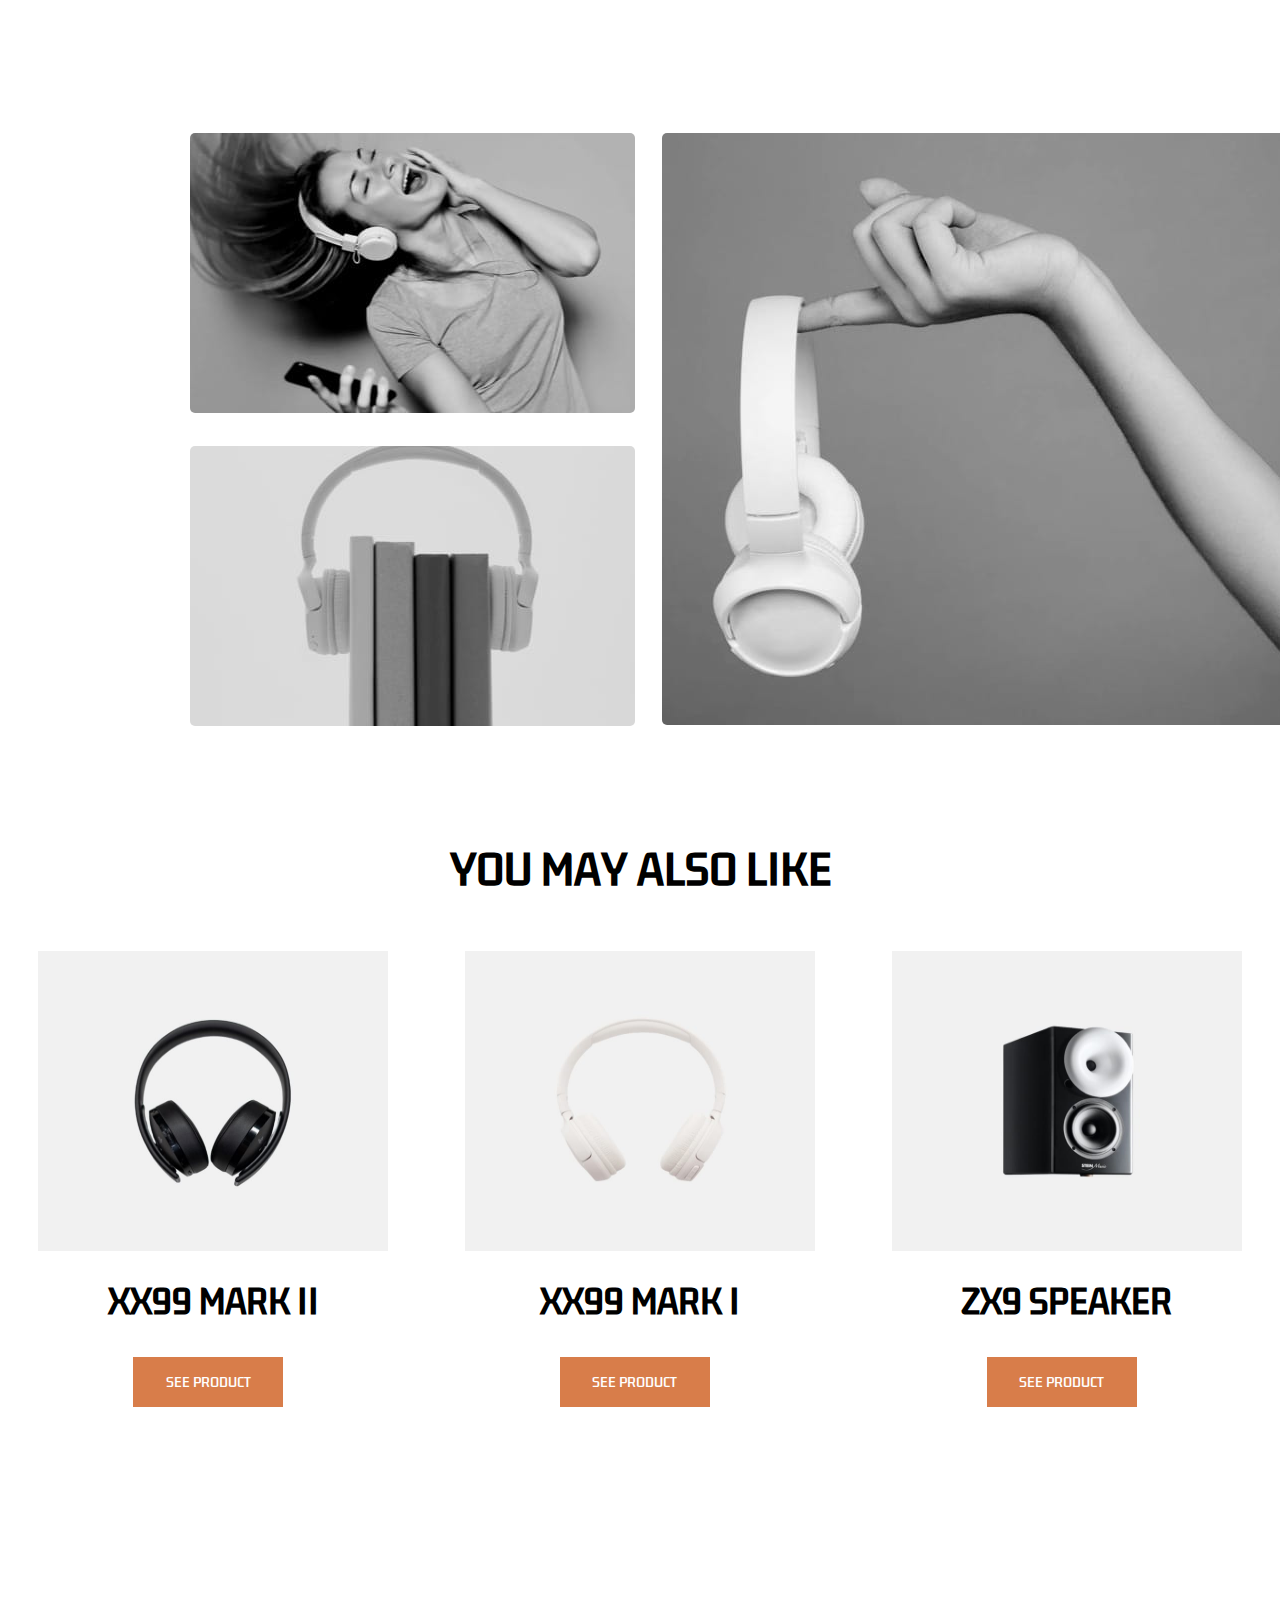
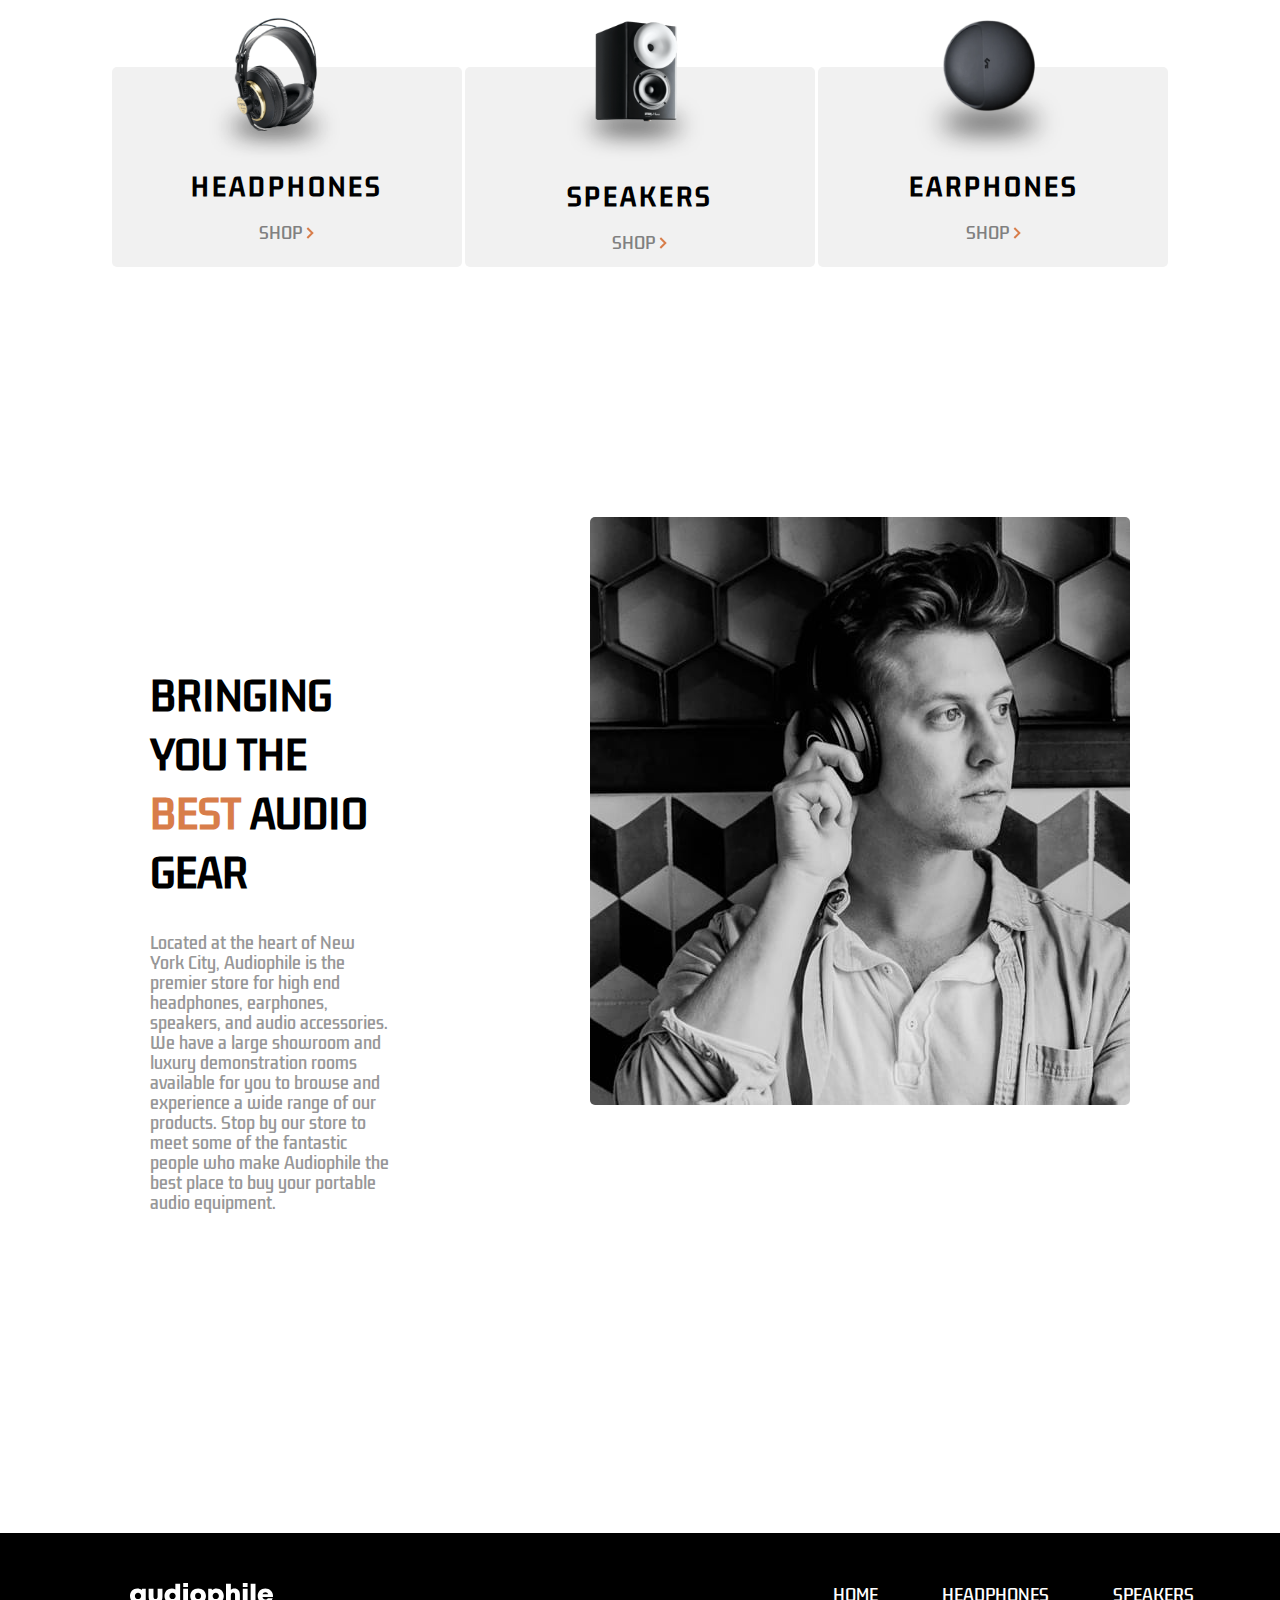
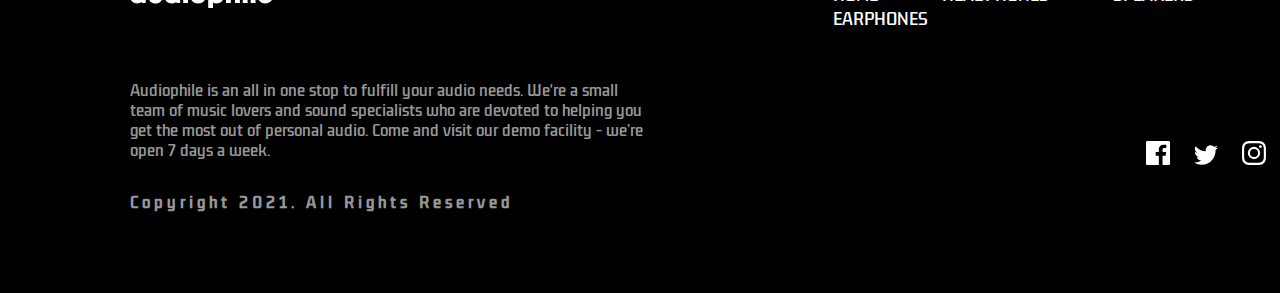
<file: audiophile-ecommerce-website/starter-code/html/product-xx59-headphones.html>
<!DOCTYPE html>
<html lang="en">

<head>
  <meta charset="UTF-8">
  <meta name="viewport" content="width=device-width, initial-scale=1.0">

  <link rel="icon" type="image/png" sizes="32x32" href="./assets/favicon-32x32.png">
  <title>Frontend Mentor | Audiophile e-commerce website</title>
  <link rel="stylesheet" href="xx59_headphones.css">
</head>

<body>
  <div class="audiophile">
    <div class="navbar">
      <div class="logo">
      <img src="assets/shared/desktop/logo.svg" alt="">
      </div>
      <div class="nav">
        <ul>
          <li><a href="#"></a>HOME</li>
          <li><a href="#"></a>HEADPHONES</li>
          <li><a href="#"></a>SPEAKERS</li>
          <li><a href="#"></a>EARPHONES</li>
        </ul>
      </div>
      <div class="cart">
        <img src="assets/shared/desktop/icon-cart.svg" alt="">
      </div>
    </div>
    </div>
    <!-- **************SECTION2****** -->
    <div class="xx9">
      <p><a href="#"></a>Go Back</p>
      <div class="xx99">
        <div class="xx99image">
          <img src="assets/product-xx59-headphones/desktop/image-product.jpg" alt="">
        </div>
        <div class="xx99data">
          <p id="new1">NEW PRODUCT</p>
          <h1>XX59 HEADPHONES</h1>
          <p id="d1"> Enjoy your audio almost anywhere and customize it to your specific tastes with the XX59 headphones. 
            The stylish yet durable versatile wireless headset is a brilliant companion at home or on the move.</p>
            <h2>$899</h2>
            <button id="b1"><a href="#"></a>1</button>
            <button id="b2"><a href="#"></a>ADD TO CART</button>
        </div>
      </div>
    </div>
    <!-- *******************section3 -->
    <div class="details">
      <div class="features">
        <h2>FEATURES</h2>
        <p id="a">These headphones have been created from durable, high-quality materials tough enough to take anywhere. Its compact
          folding design fuses comfort and minimalist style making it perfect for travel. Flawless transmission is assured by the
          latest wireless technology engineered for audio synchronization with videos.</p> <br>
          <p id="b">More than a simple pair of headphones, this headset features a pair of built-in microphones for clear, hands-free
            calling when paired with a compatible smartphone. Controlling music and calls is also intuitive thanks to easy-access
            touch buttons on the earcups. Regardless of how you use the XX59 headphones, you can do so all day thanks to an
            impressive 30-hour battery life that can be rapidly recharged via USB-C.</p>
      </div>
      <div class="box">
        <h2>IN THE BOX</h2>
        <pre>
<span>1x</span>  Headphone unit <br>
<span>2x</span>  Replacement earcups <br>
<span>1x</span>  User manual <br>
<span>1x</span>  3.5mm 5m audio cable <br>
        </pre>
      </div>
    </div>
    <!-- ***************section3 -->
    <div class="images">
      <div class="a">
        <img src="assets/product-xx59-headphones/desktop/image-gallery-1.jpg" alt="">
        <img src="assets/product-xx59-headphones/desktop/image-gallery-2.jpg" alt="">
      </div>
      <div class="b"><img src="assets/product-xx59-headphones/desktop/image-gallery-3.jpg" alt=""></div>
    </div>

    <!-- *****************section4 -->
    <div class="alsolike">
      <h2>YOU MAY ALSO LIKE</h2>
      <div class="products">
        <div class="pa">
          <img src="assets/shared/desktop/image-xx99-mark-two-headphones.jpg" alt="">
          <h3>XX99 MARK II</h3>
          <button><a href="#"></a>SEE PRODUCT</button>
        </div>
        <div class="pb"><img src="assets/shared/desktop/image-xx59-headphones.jpg" alt="">
        <h3>XX99 MARK I</h3>
        <button><a href="#"></a>SEE PRODUCT</button>
      </div>
        <div class="pc"><img src="assets/shared/desktop/image-zx9-speaker.jpg" alt="">
        <h3>ZX9 SPEAKER</h3>
        <button><a href="#"></a>SEE PRODUCT</button>
      </div>
      </div>
    </div>
    <!-- *************8section5 -->
    <div class="electronics">
      <div class="headphones">
        <img id="i1" src="assets/shared/desktop/image-category-thumbnail-headphones.png" height="150px" alt="">
        <div class="data">
          <h2>HEADPHONES</h2>
          <p>SHOP <img src="assets/shared/desktop/icon-arrow-right.svg" alt=""></p>
        
        </div>
      </div>
  
      <div class="speakers">
        <img id="i2" src="assets/shared/desktop/image-category-thumbnail-speakers.png" height="150px" alt="">
        <div class="data">
          <h2>SPEAKERS</h2>
        <p>SHOP  <img src="assets/shared/desktop/icon-arrow-right.svg" alt=""></p>
        </div>
      </div>
  
      <div class="earphones">
        <img id="i3" src="assets/shared/desktop/image-category-thumbnail-earphones.png" height="150px" alt="">
        <div class="data">
          <h2>EARPHONES</h2>
        <p>SHOP  <img src="assets/shared/desktop/icon-arrow-right.svg" alt=""></p>
        </div>
      </div>
    </div>

    <!-- ************section 6 -->
    <div class="best">
      <div class="gear">
        <h1>BRINGING YOU THE <span>BEST</span> AUDIO GEAR</h1>
        <p>Located at the heart of New York City, Audiophile is the premier store for high end headphones, 
          earphones, speakers, and audio accessories. We have a large showroom and luxury demonstration 
          rooms available for you to browse and experience a wide range of our products. Stop by our store 
          to meet some of the fantastic people who make Audiophile the best place to buy your portable 
          audio equipment.</p>
      </div>
      <div class="gearimage">
        <img src="assets/shared/desktop/image-best-gear.jpg" alt="">
      </div>
    </div>
<!-- ****************section7 -->
<div class="footer">
<div class="footbar">
  <div class="footlogo">
    <img src="assets/shared/desktop/logo.svg" alt="">
      </div>
      <div class="footnav">
        <ul>
          <li><a href="#"></a>HOME</li>
          <li><a href="#"></a>HEADPHONES</li>
          <li><a href="#"></a>SPEAKERS</li>
          <li><a href="#"></a>EARPHONES</li>
        </ul>
      </div>
</div>
<div class="last">
  <div class="body">
    <p>Audiophile is an all in one stop to fulfill your audio needs. We're a small team of music lovers 
      and sound specialists who are devoted to helping you get the most out of personal audio. Come and 
      visit our demo facility - we’re open 7 days a week.</p>
      <h4>Copyright 2021. All Rights Reserved</h4>
  </div>
  <div class="icons">
    <img src="assets/shared/desktop/icon-facebook.svg" alt="">
    <img src="assets/shared/desktop/icon-twitter.svg" alt="">
    <img src="assets/shared/desktop/icon-instagram.svg" alt="">
  </div>
</div>
</div>
</body>

</html>
</file>
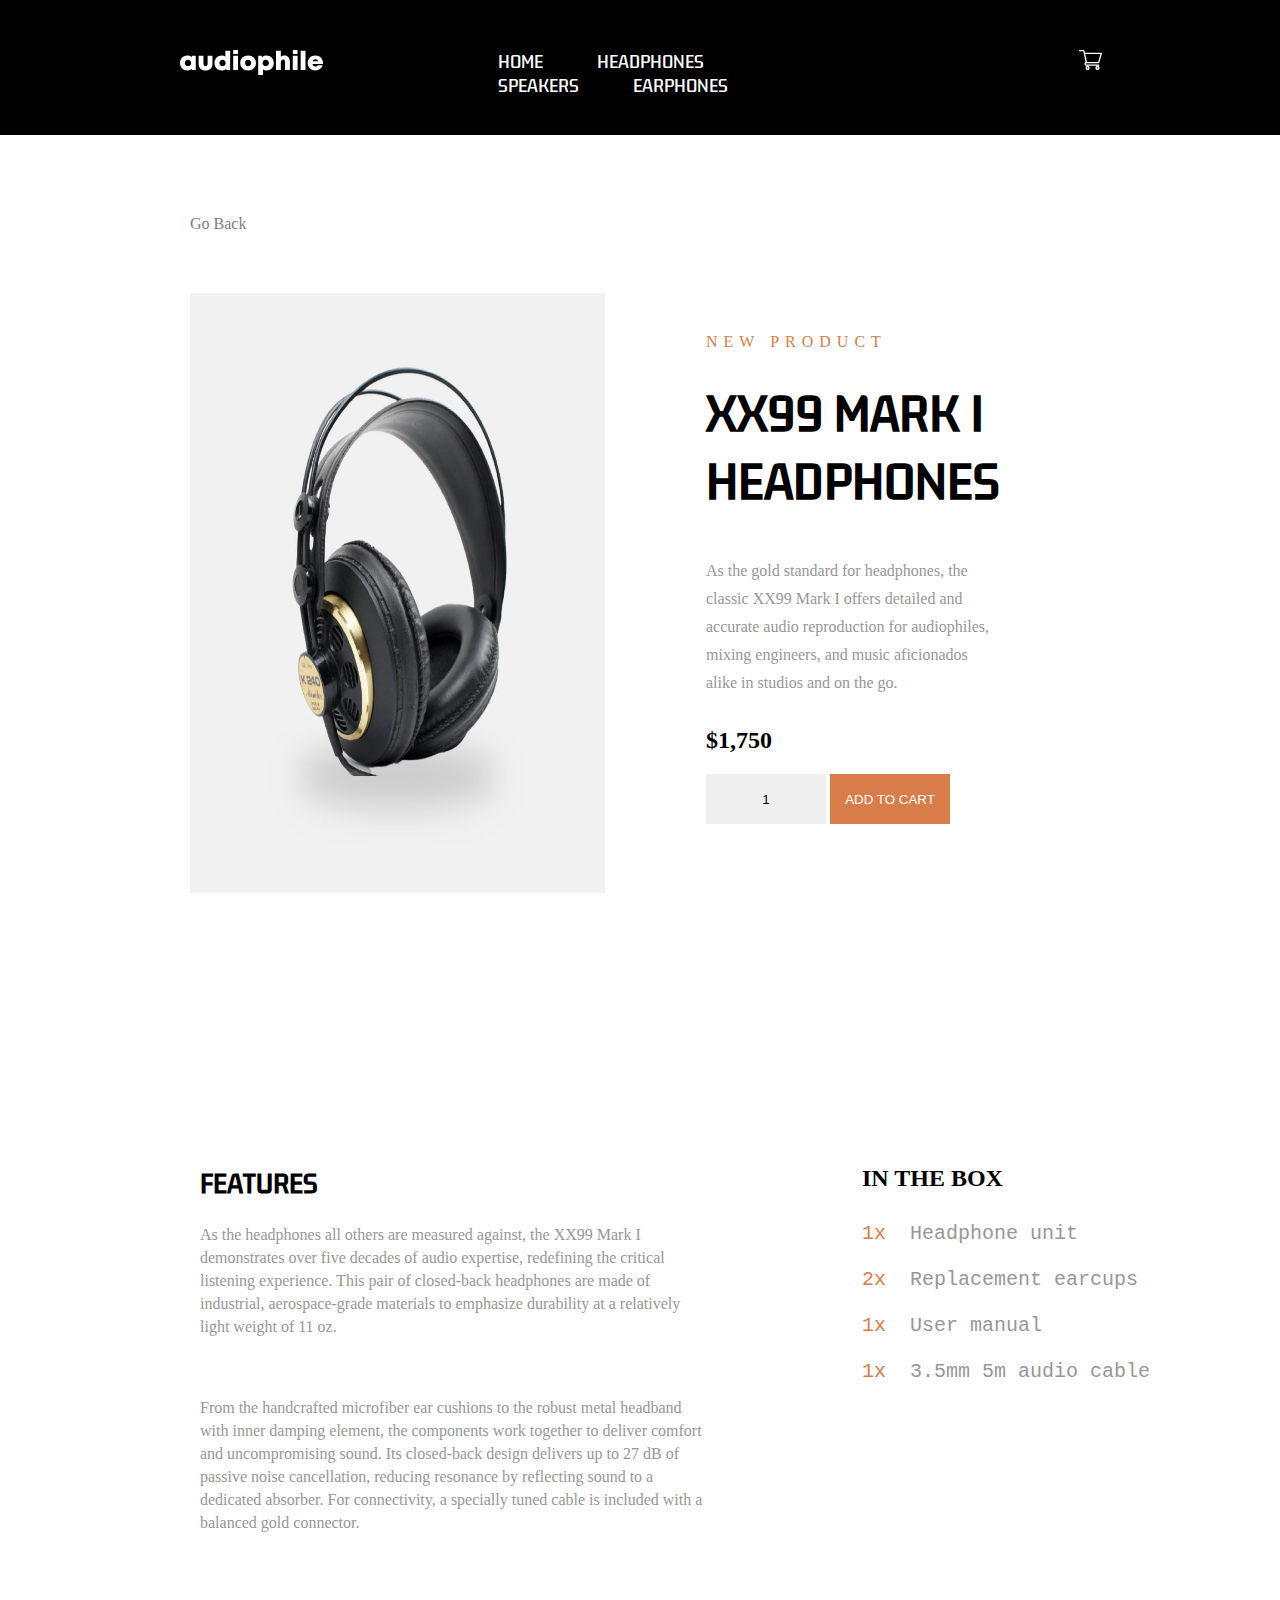
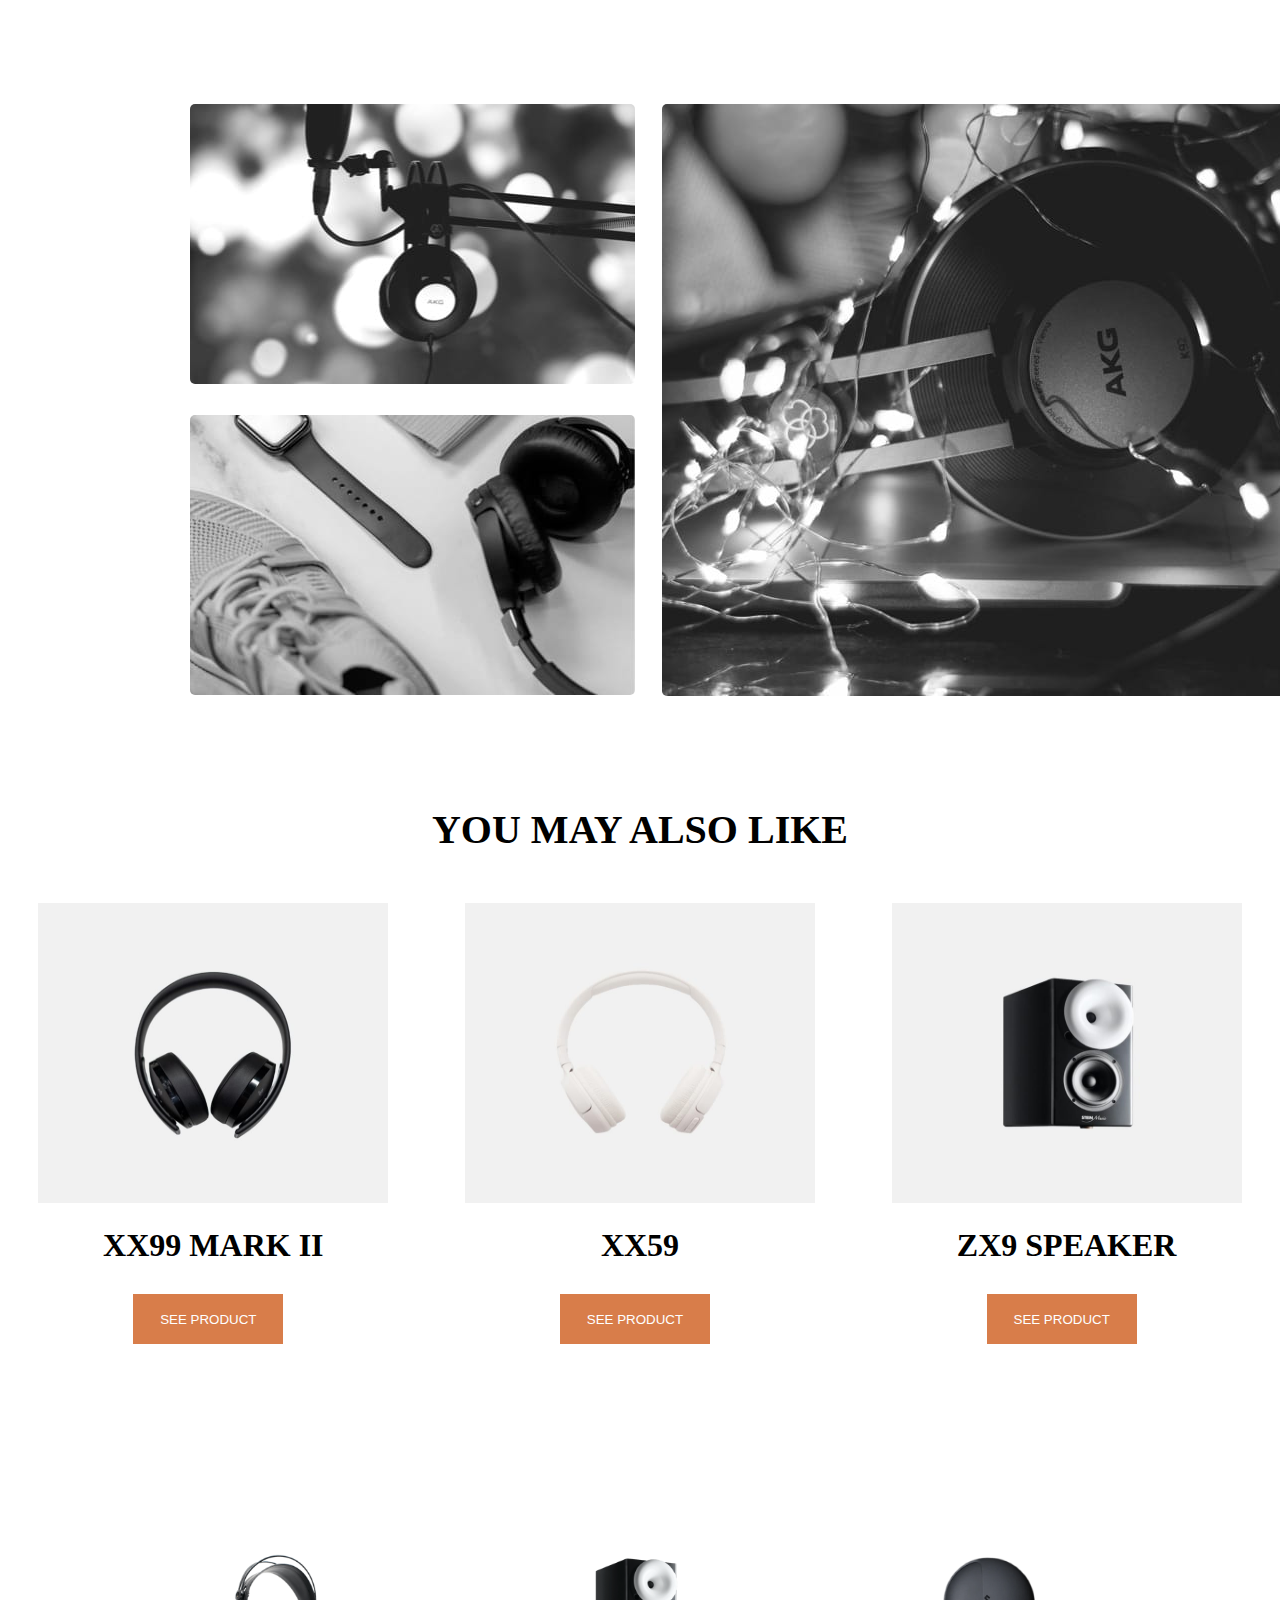
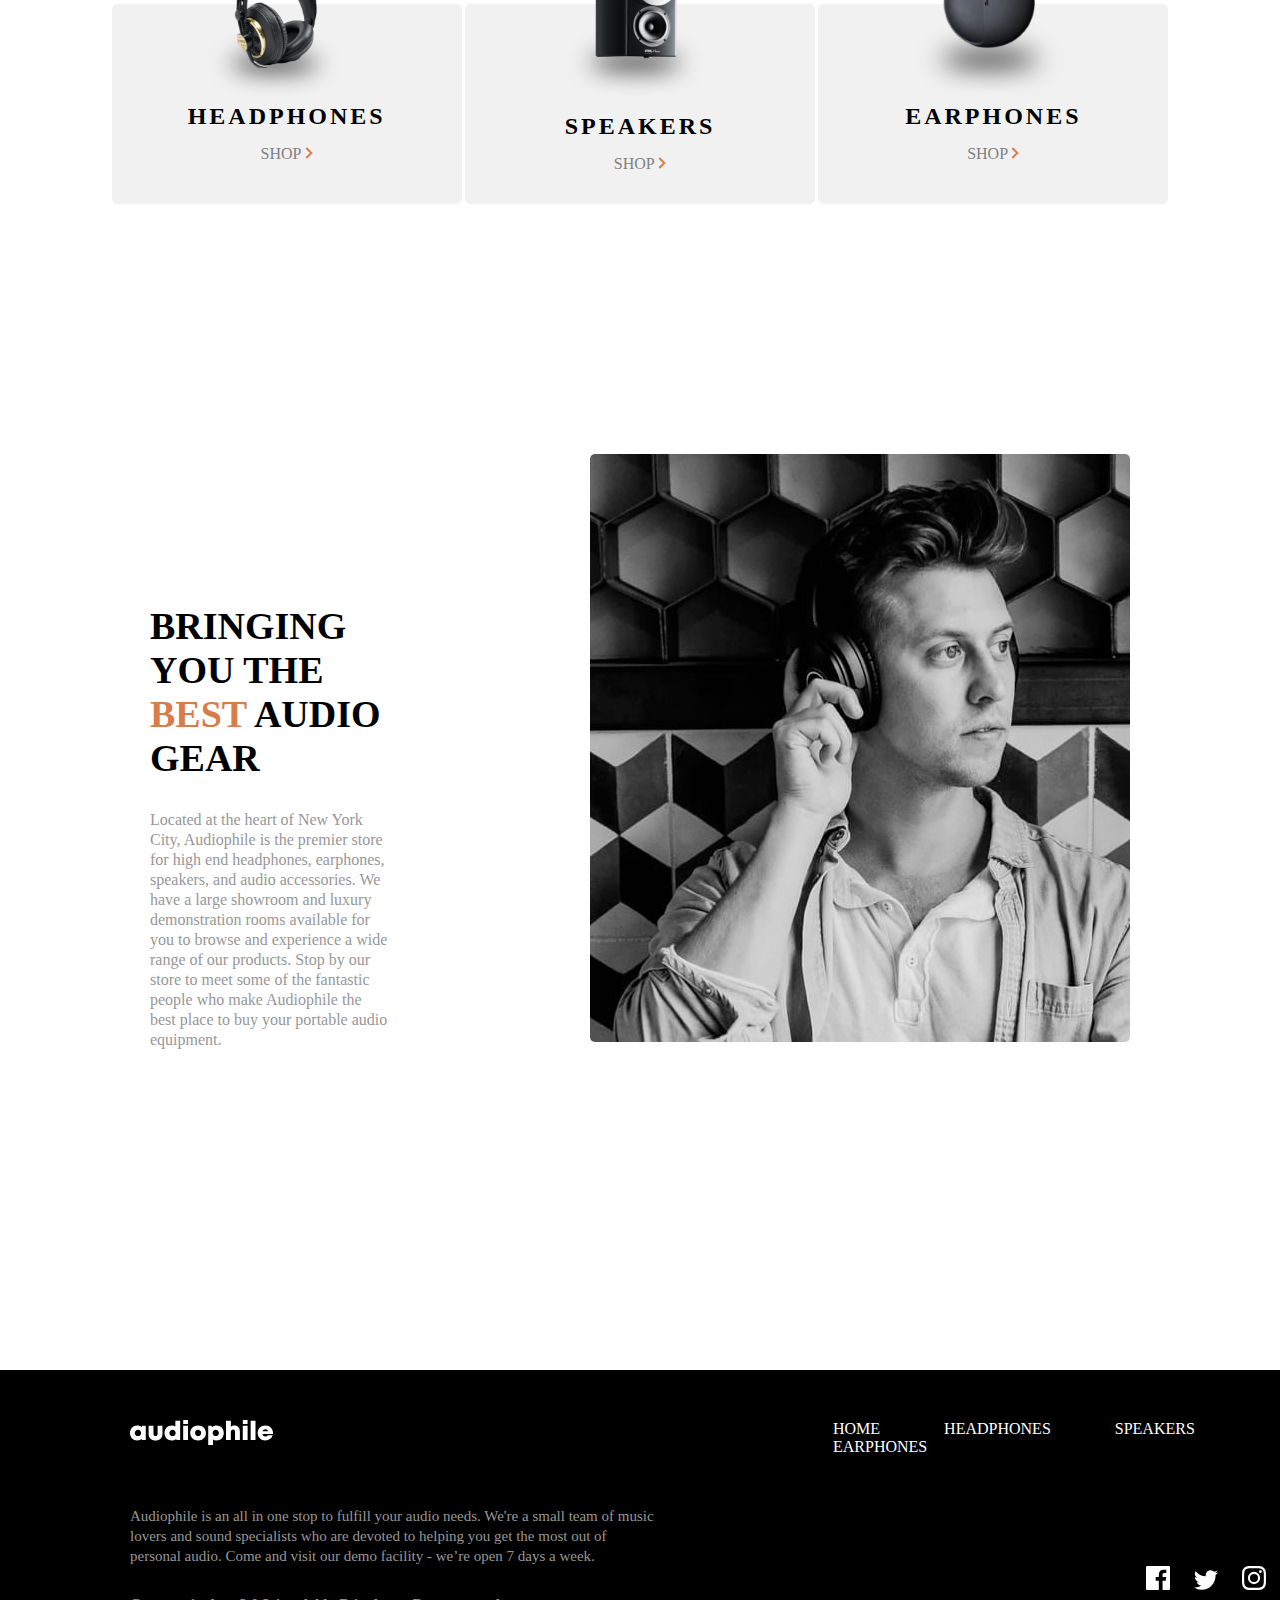
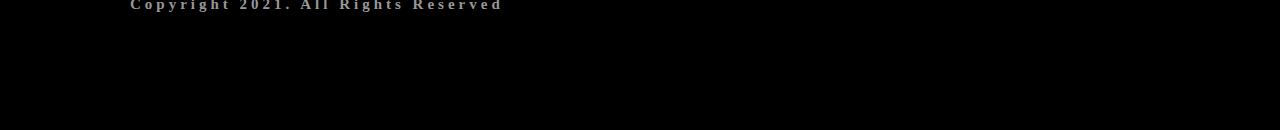
<file: audiophile-ecommerce-website/starter-code/html/product-xx99-mark-one-headphones.html>
<!DOCTYPE html>
<html lang="en">

<head>
  <meta charset="UTF-8">
  <meta name="viewport" content="width=device-width, initial-scale=1.0">

  <link rel="icon" type="image/png" sizes="32x32" href="./assets/favicon-32x32.png">

  <title>Frontend Mentor | Audiophile e-commerce website</title>
  <link rel="stylesheet" href="xx99_mark1.css">
</head>

<body>

  <!DOCTYPE html>
<html lang="en">

<head>
  <meta charset="UTF-8">
  <meta name="viewport" content="width=device-width, initial-scale=1.0">
  <link rel="icon" type="image/png" sizes="32x32" href="./assets/favicon-32x32.png">
  <title>Frontend Mentor | Audiophile e-commerce website</title>
  <link rel="stylesheet" href="xx99_marks2.css">
</head>

<body>
  <div class="audiophile">
    <div class="navbar">
      <div class="logo">
      <img src="assets/shared/desktop/logo.svg" alt="">
      </div>
      <div class="nav">
        <ul>
          <li><a href="#"></a>HOME</li>
          <li><a href="#"></a>HEADPHONES</li>
          <li><a href="#"></a>SPEAKERS</li>
          <li><a href="#"></a>EARPHONES</li>
        </ul>
      </div>
      <div class="cart">
        <img src="assets/shared/desktop/icon-cart.svg" alt="">
      </div>
    </div>
    </div>
    <!-- **************SECTION2****** -->
    <div class="xx9">
      <p><a href="#"></a>Go Back</p>
      <div class="xx99">
        <div class="xx99image">
          <img src="assets/product-xx99-mark-one-headphones/desktop/image-product.jpg" alt="">
        </div>
        <div class="xx99data">
          <p id="new1">NEW PRODUCT</p>
          <h1>XX99 MARK I HEADPHONES</h1>
          <p id="d1"> As the gold standard for headphones, the classic XX99 Mark I offers detailed and accurate 
            audio reproduction for audiophiles, mixing engineers, and music aficionados alike in studios 
            and on the go.</p>
            <h2>$1,750</h2>
            <button id="b1"><a href="#"></a>1</button>
            <button id="b2"><a href="#"></a>ADD TO CART</button>
        </div>
      </div>
    </div>
    <!-- *******************section3 -->
    <div class="details">
      <div class="features">
        <h2>FEATURES</h2>
        <p id="a">As the headphones all others are measured against, the XX99 Mark I demonstrates over five decades 
          of audio expertise, redefining the critical listening experience. This pair of closed-back headphones 
          are made of industrial, aerospace-grade materials to emphasize durability at a relatively light weight of 11 oz.</p> <br>
          <p id="b"> From the handcrafted microfiber ear cushions to the robust metal headband with inner damping element, 
            the components work together to deliver comfort and uncompromising sound. Its closed-back design delivers 
            up to 27 dB of passive noise cancellation, reducing resonance by reflecting sound to a dedicated absorber. 
            For connectivity, a specially tuned cable is included with a balanced gold connector.</p>
      </div>
      <div class="box">
        <h2>IN THE BOX</h2>
        <pre>
<span>1x</span>  Headphone unit <br>
<span>2x</span>  Replacement earcups <br>
<span>1x</span>  User manual <br>
<span>1x</span>  3.5mm 5m audio cable <br>
        </pre>
      </div>
    </div>
    <!-- ***************section3 -->
    <div class="images">
      <div class="a">
        <img src="assets/product-xx99-mark-one-headphones/desktop/image-gallery-1.jpg" alt="">
        <img src="assets/product-xx99-mark-one-headphones/desktop/image-gallery-2.jpg" alt="">
      </div>
      <div class="b"><img src="assets/product-xx99-mark-one-headphones/desktop/image-gallery-3.jpg" alt=""></div>
    </div>

    <!-- *****************section4 -->
    <div class="alsolike">
      <h2>YOU MAY ALSO LIKE</h2>
      <div class="products">
        <div class="pa">
          <img src="assets/shared/desktop/image-xx99-mark-two-headphones.jpg" alt="">
          <h3>XX99 MARK II</h3>
          <button><a href="#"></a>SEE PRODUCT</button>
        </div>
        <div class="pb"><img src="assets/shared/desktop/image-xx59-headphones.jpg" alt="">
        <h3>XX59</h3>
        <button><a href="#"></a>SEE PRODUCT</button>
      </div>
        <div class="pc"><img src="assets/shared/desktop/image-zx9-speaker.jpg" alt="">
        <h3>ZX9 SPEAKER</h3>
        <button><a href="#"></a>SEE PRODUCT</button>
      </div>
      </div>
    </div>
    <!-- *************8section5 -->
    <div class="electronics">
      <div class="headphones">
        <img id="i1" src="assets/shared/desktop/image-category-thumbnail-headphones.png" height="150px" alt="">
        <div class="data">
          <h2>HEADPHONES</h2>
          <p>SHOP <img src="assets/shared/desktop/icon-arrow-right.svg" alt=""></p>
        
        </div>
      </div>
  
      <div class="speakers">
        <img id="i2" src="assets/shared/desktop/image-category-thumbnail-speakers.png" height="150px" alt="">
        <div class="data">
          <h2>SPEAKERS</h2>
        <p>SHOP  <img src="assets/shared/desktop/icon-arrow-right.svg" alt=""></p>
        </div>
      </div>
  
      <div class="earphones">
        <img id="i3" src="assets/shared/desktop/image-category-thumbnail-earphones.png" height="150px" alt="">
        <div class="data">
          <h2>EARPHONES</h2>
        <p>SHOP  <img src="assets/shared/desktop/icon-arrow-right.svg" alt=""></p>
        </div>
      </div>
    </div>

    <!-- ************section 6 -->
    <div class="best">
      <div class="gear">
        <h1>BRINGING YOU THE <span>BEST</span> AUDIO GEAR</h1>
        <p>Located at the heart of New York City, Audiophile is the premier store for high end headphones, 
          earphones, speakers, and audio accessories. We have a large showroom and luxury demonstration 
          rooms available for you to browse and experience a wide range of our products. Stop by our store 
          to meet some of the fantastic people who make Audiophile the best place to buy your portable 
          audio equipment.</p>
      </div>
      <div class="gearimage">
        <img src="assets/shared/desktop/image-best-gear.jpg" alt="">
      </div>
    </div>
<!-- ****************section7 -->
<div class="footer">
<div class="footbar">
  <div class="footlogo">
    <img src="assets/shared/desktop/logo.svg" alt="">
      </div>
      <div class="footnav">
        <ul>
          <li><a href="#"></a>HOME</li>
          <li><a href="#"></a>HEADPHONES</li>
          <li><a href="#"></a>SPEAKERS</li>
          <li><a href="#"></a>EARPHONES</li>
        </ul>
      </div>
</div>
<div class="last">
  <div class="body">
    <p>Audiophile is an all in one stop to fulfill your audio needs. We're a small team of music lovers 
      and sound specialists who are devoted to helping you get the most out of personal audio. Come and 
      visit our demo facility - we’re open 7 days a week.</p>
      <h4>Copyright 2021. All Rights Reserved</h4>
  </div>
  <div class="icons">
    <img src="assets/shared/desktop/icon-facebook.svg" alt="">
    <img src="assets/shared/desktop/icon-twitter.svg" alt="">
    <img src="assets/shared/desktop/icon-instagram.svg" alt="">
  </div>
</div>
</div>
</body>

</html>
</body>

</html>
</file>
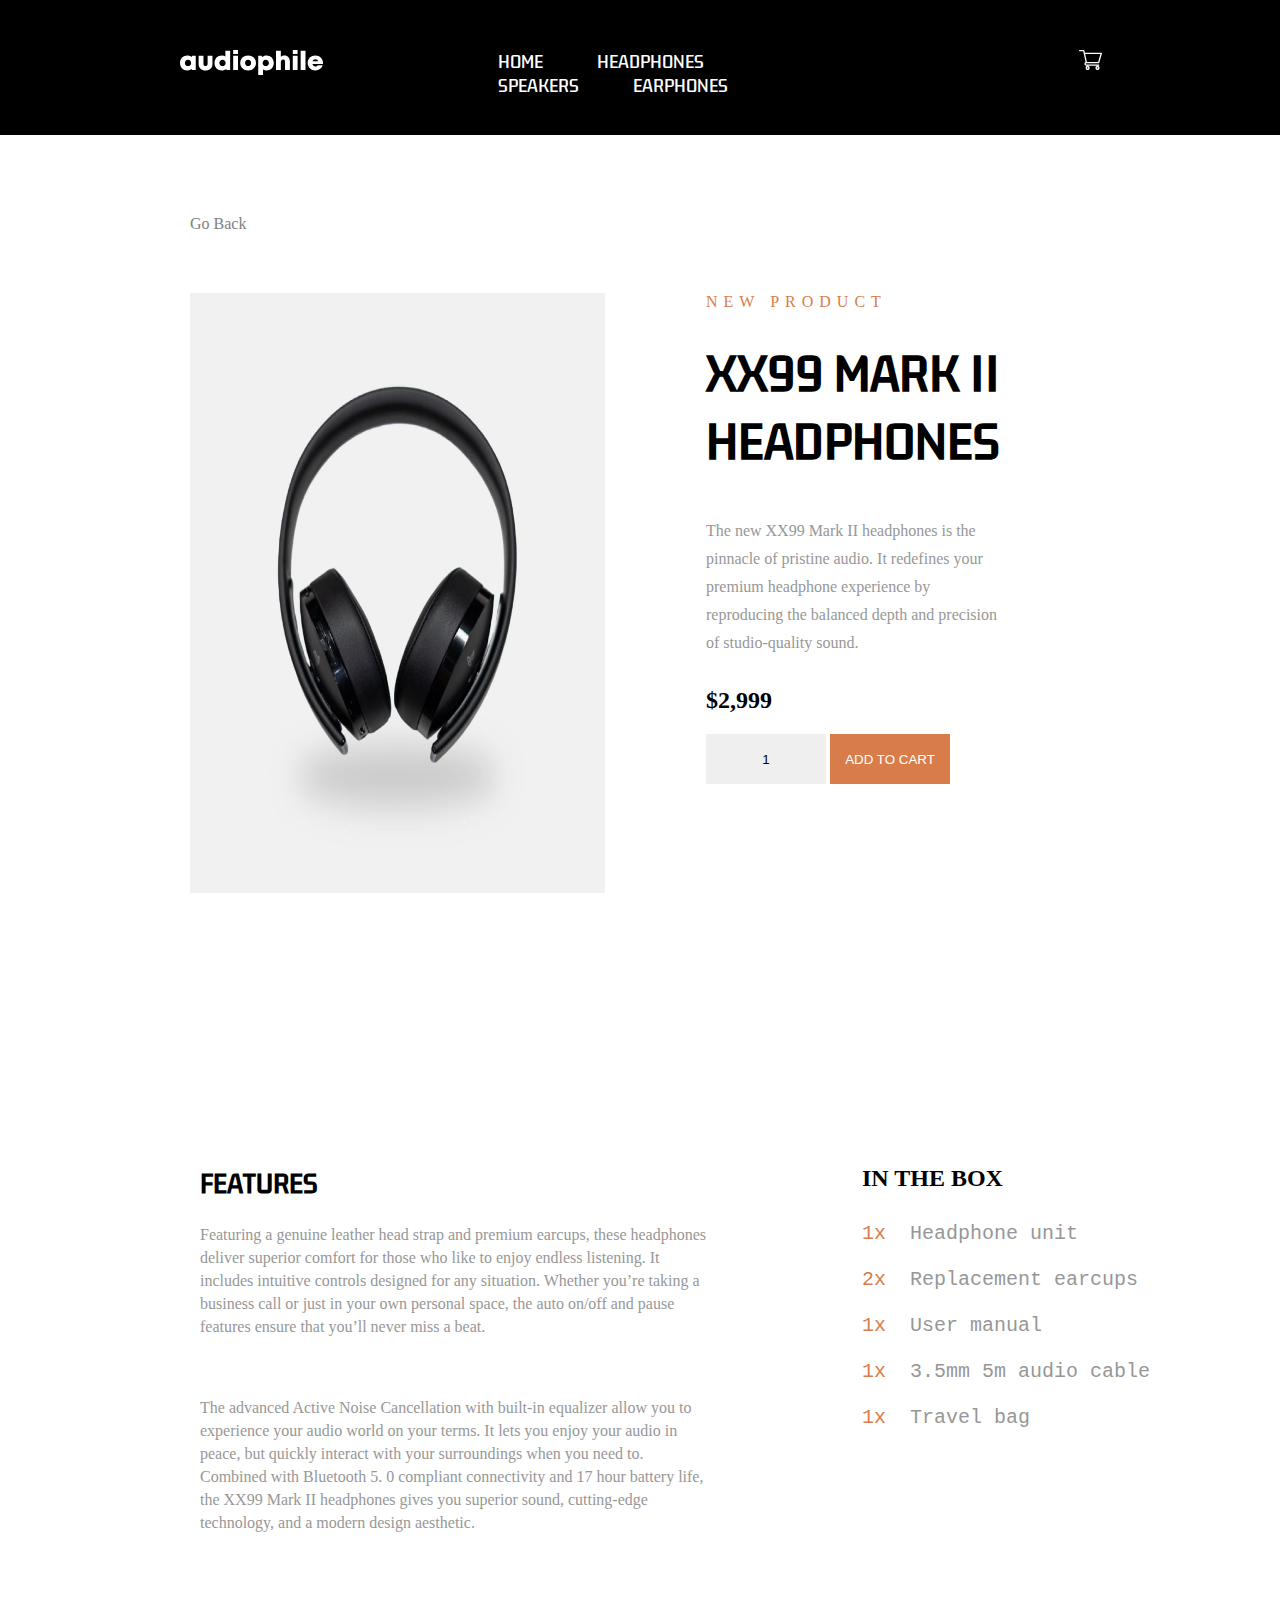
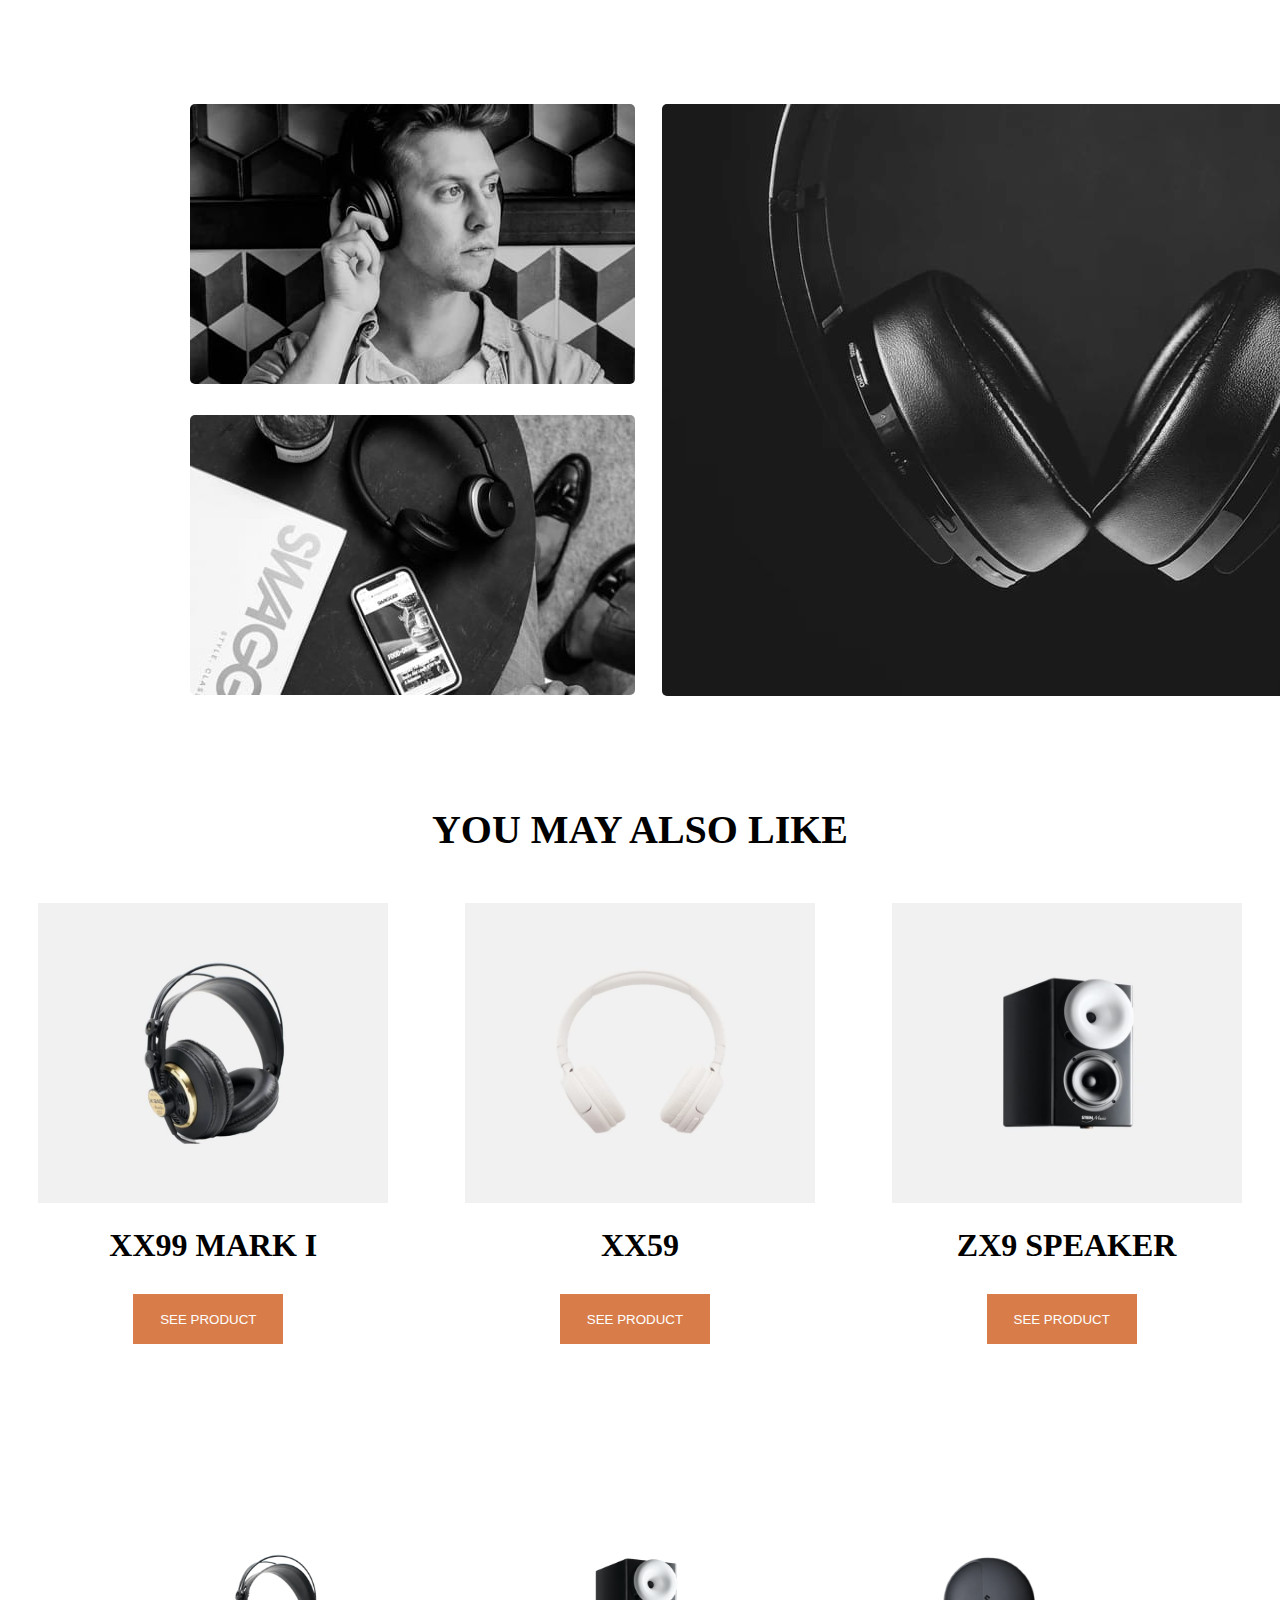
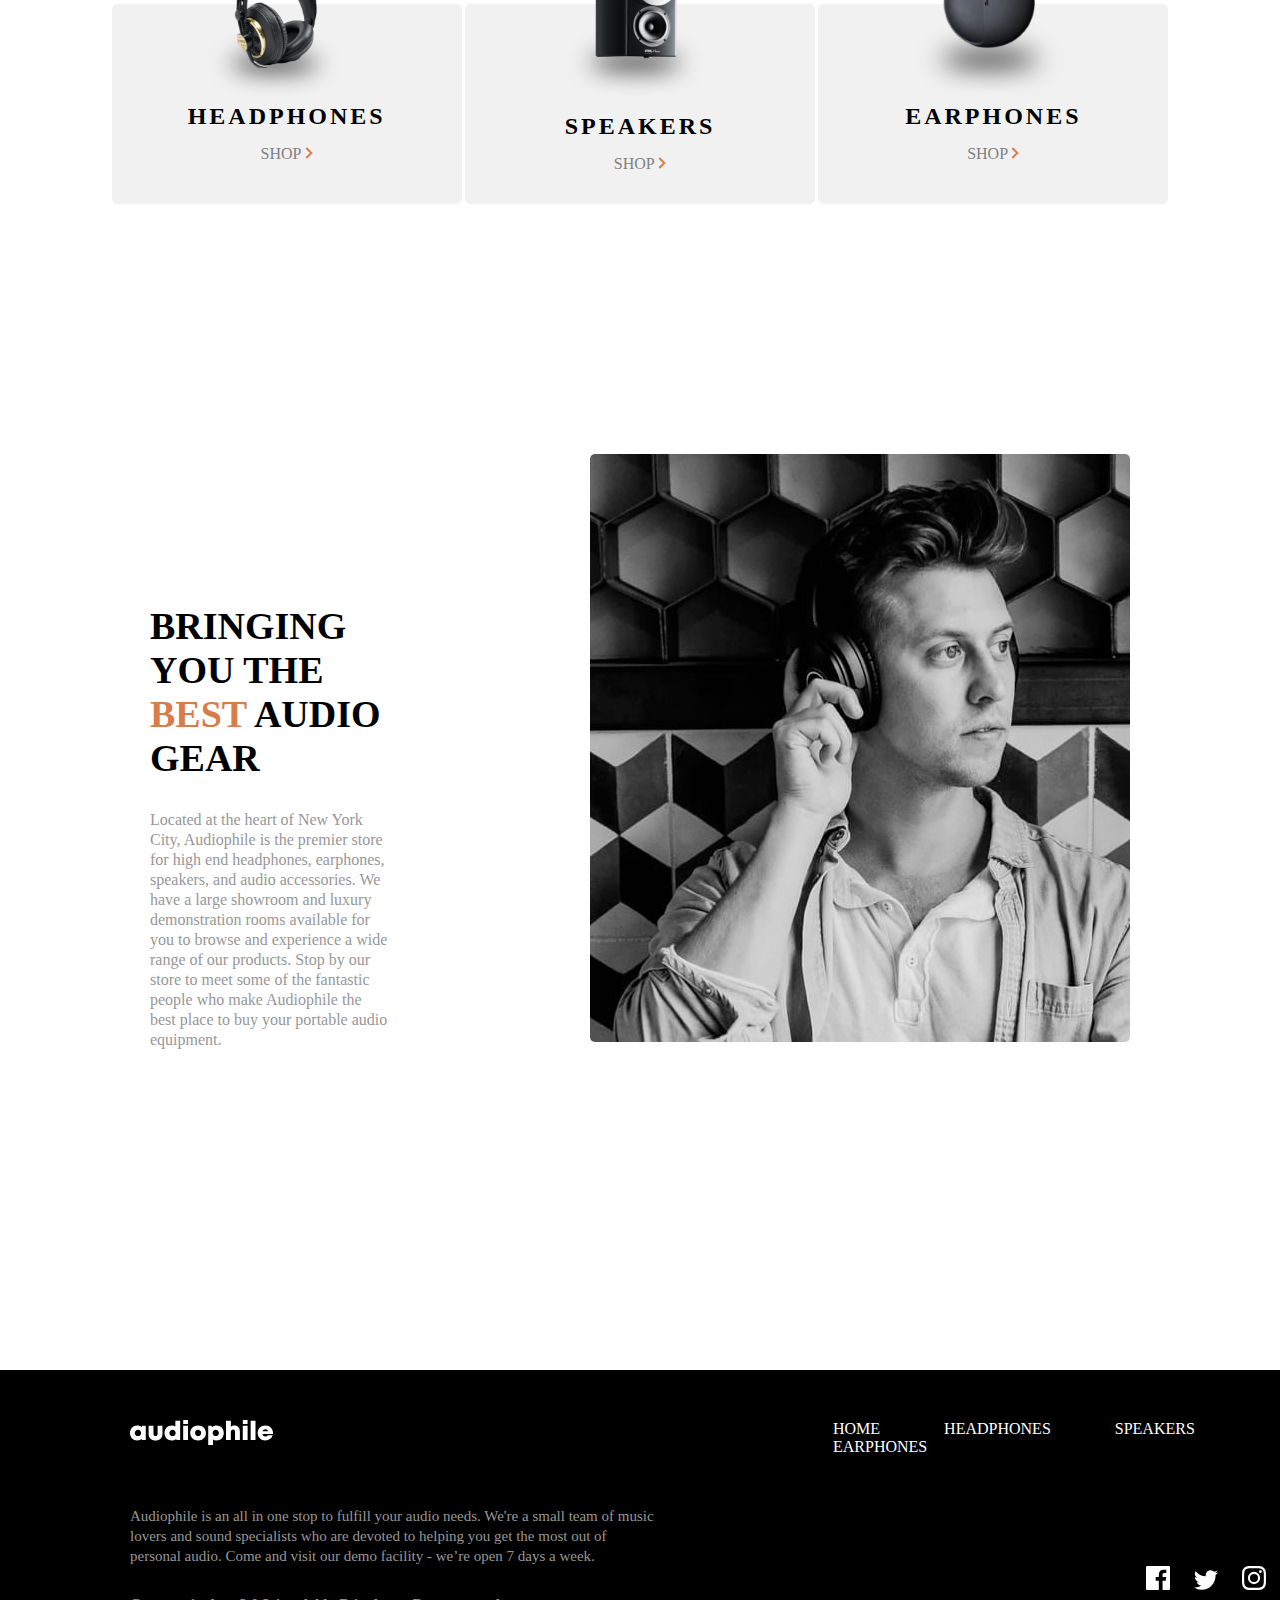
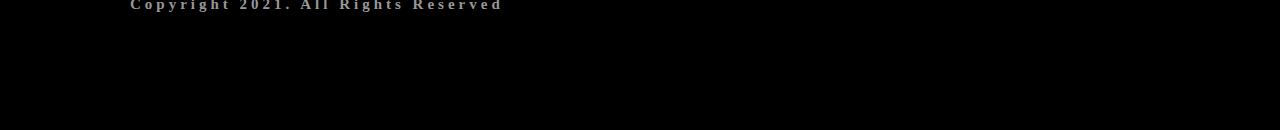
<file: audiophile-ecommerce-website/starter-code/html/product-xx99-mark-two-headphones.html>
<!DOCTYPE html>
<html lang="en">

<head>
  <meta charset="UTF-8">
  <meta name="viewport" content="width=device-width, initial-scale=1.0">
  <link rel="icon" type="image/png" sizes="32x32" href="./assets/favicon-32x32.png">
  <title>Frontend Mentor | Audiophile e-commerce website</title>
  <link rel="stylesheet" href="xx99_marks2.css">
</head>

<body>
  <div class="audiophile">
    <div class="navbar">
      <div class="logo">
      <img src="assets/shared/desktop/logo.svg" alt="">
      </div>
      <div class="nav">
        <ul>
          <li><a href="#"></a>HOME</li>
          <li><a href="#"></a>HEADPHONES</li>
          <li><a href="#"></a>SPEAKERS</li>
          <li><a href="#"></a>EARPHONES</li>
        </ul>
      </div>
      <div class="cart">
        <img src="assets/shared/desktop/icon-cart.svg" alt="">
      </div>
    </div>
    </div>
    <!-- **************SECTION2****** -->
    <div class="xx9">
      <p><a href="#"></a>Go Back</p>
      <div class="xx99">
        <div class="xx99image">
          <img src="assets/product-xx99-mark-two-headphones/desktop/image-product.jpg" alt="">
        </div>
        <div class="xx99data">
          <p id="new1">NEW PRODUCT</p>
          <h1>XX99 MARK II HEADPHONES</h1>
          <p id="d1">The new XX99 Mark II headphones is the pinnacle of pristine audio. It redefines your 
            premium headphone experience by reproducing the balanced depth and precision of 
            studio-quality sound.</p>
            <h2>$2,999</h2>
            <button id="b1"><a href="#"></a>1</button>
            <button id="b2"><a href="#"></a>ADD TO CART</button>
        </div>
      </div>
    </div>
    <!-- *******************section3 -->
    <div class="details">
      <div class="features">
        <h2>FEATURES</h2>
        <p id="a">Featuring a genuine leather head strap and premium earcups, these headphones deliver superior 
          comfort for those who like to enjoy endless listening. It includes intuitive controls designed 
          for any situation. Whether you’re taking a business call or just in your own personal space, the 
          auto on/off and pause features ensure that you’ll never miss a beat.</p> <br>
          <p id="b">The advanced Active Noise Cancellation with built-in equalizer allow you to experience your audio 
            world on your terms. It lets you enjoy your audio in peace, but quickly interact with your surroundings 
            when you need to. Combined with Bluetooth 5. 0 compliant connectivity and 17 hour battery life, the 
            XX99 Mark II headphones gives you superior sound, cutting-edge technology, and a modern design aesthetic.</p>
      </div>
      <div class="box">
        <h2>IN THE BOX</h2>
        <pre>
<span>1x</span>  Headphone unit <br>
<span>2x</span>  Replacement earcups <br>
<span>1x</span>  User manual <br>
<span>1x</span>  3.5mm 5m audio cable <br>
<span>1x</span>  Travel bag <br>
        </pre>
      </div>
    </div>
    <!-- ***************section3 -->
    <div class="images">
      <div class="a">
        <img src="assets/product-xx99-mark-two-headphones/desktop/image-gallery-1.jpg" alt="">
        <img src="assets/product-xx99-mark-two-headphones/desktop/image-gallery-2.jpg" alt="">
      </div>
      <div class="b"><img src="assets/product-xx99-mark-two-headphones/desktop/image-gallery-3.jpg" alt=""></div>
    </div>

    <!-- *****************section4 -->
    <div class="alsolike">
      <h2>YOU MAY ALSO LIKE</h2>
      <div class="products">
        <div class="pa">
          <img src="assets/shared/desktop/image-xx99-mark-one-headphones.jpg" alt="">
          <h3>XX99 MARK I</h3>
          <button><a href="#"></a>SEE PRODUCT</button>
        </div>
        <div class="pb"><img src="assets/shared/desktop/image-xx59-headphones.jpg" alt="">
        <h3>XX59</h3>
        <button><a href="#"></a>SEE PRODUCT</button>
      </div>
        <div class="pc"><img src="assets/shared/desktop/image-zx9-speaker.jpg" alt="">
        <h3>ZX9 SPEAKER</h3>
        <button><a href="#"></a>SEE PRODUCT</button>
      </div>
      </div>
    </div>
    <!-- *************8section5 -->
    <div class="electronics">
      <div class="headphones">
        <img id="i1" src="assets/shared/desktop/image-category-thumbnail-headphones.png" height="150px" alt="">
        <div class="data">
          <h2>HEADPHONES</h2>
          <p>SHOP <img src="assets/shared/desktop/icon-arrow-right.svg" alt=""></p>
        
        </div>
      </div>
  
      <div class="speakers">
        <img id="i2" src="assets/shared/desktop/image-category-thumbnail-speakers.png" height="150px" alt="">
        <div class="data">
          <h2>SPEAKERS</h2>
        <p>SHOP  <img src="assets/shared/desktop/icon-arrow-right.svg" alt=""></p>
        </div>
      </div>
  
      <div class="earphones">
        <img id="i3" src="assets/shared/desktop/image-category-thumbnail-earphones.png" height="150px" alt="">
        <div class="data">
          <h2>EARPHONES</h2>
        <p>SHOP  <img src="assets/shared/desktop/icon-arrow-right.svg" alt=""></p>
        </div>
      </div>
    </div>

    <!-- ************section 6 -->
    <div class="best">
      <div class="gear">
        <h1>BRINGING YOU THE <span>BEST</span> AUDIO GEAR</h1>
        <p>Located at the heart of New York City, Audiophile is the premier store for high end headphones, 
          earphones, speakers, and audio accessories. We have a large showroom and luxury demonstration 
          rooms available for you to browse and experience a wide range of our products. Stop by our store 
          to meet some of the fantastic people who make Audiophile the best place to buy your portable 
          audio equipment.</p>
      </div>
      <div class="gearimage">
        <img src="assets/shared/desktop/image-best-gear.jpg" alt="">
      </div>
    </div>
<!-- ****************section7 -->
<div class="footer">
<div class="footbar">
  <div class="footlogo">
    <img src="assets/shared/desktop/logo.svg" alt="">
      </div>
      <div class="footnav">
        <ul>
          <li><a href="#"></a>HOME</li>
          <li><a href="#"></a>HEADPHONES</li>
          <li><a href="#"></a>SPEAKERS</li>
          <li><a href="#"></a>EARPHONES</li>
        </ul>
      </div>
</div>
<div class="last">
  <div class="body">
    <p>Audiophile is an all in one stop to fulfill your audio needs. We're a small team of music lovers 
      and sound specialists who are devoted to helping you get the most out of personal audio. Come and 
      visit our demo facility - we’re open 7 days a week.</p>
      <h4>Copyright 2021. All Rights Reserved</h4>
  </div>
  <div class="icons">
    <img src="assets/shared/desktop/icon-facebook.svg" alt="">
    <img src="assets/shared/desktop/icon-twitter.svg" alt="">
    <img src="assets/shared/desktop/icon-instagram.svg" alt="">
  </div>
</div>
</div>
</body>

</html>
</file>
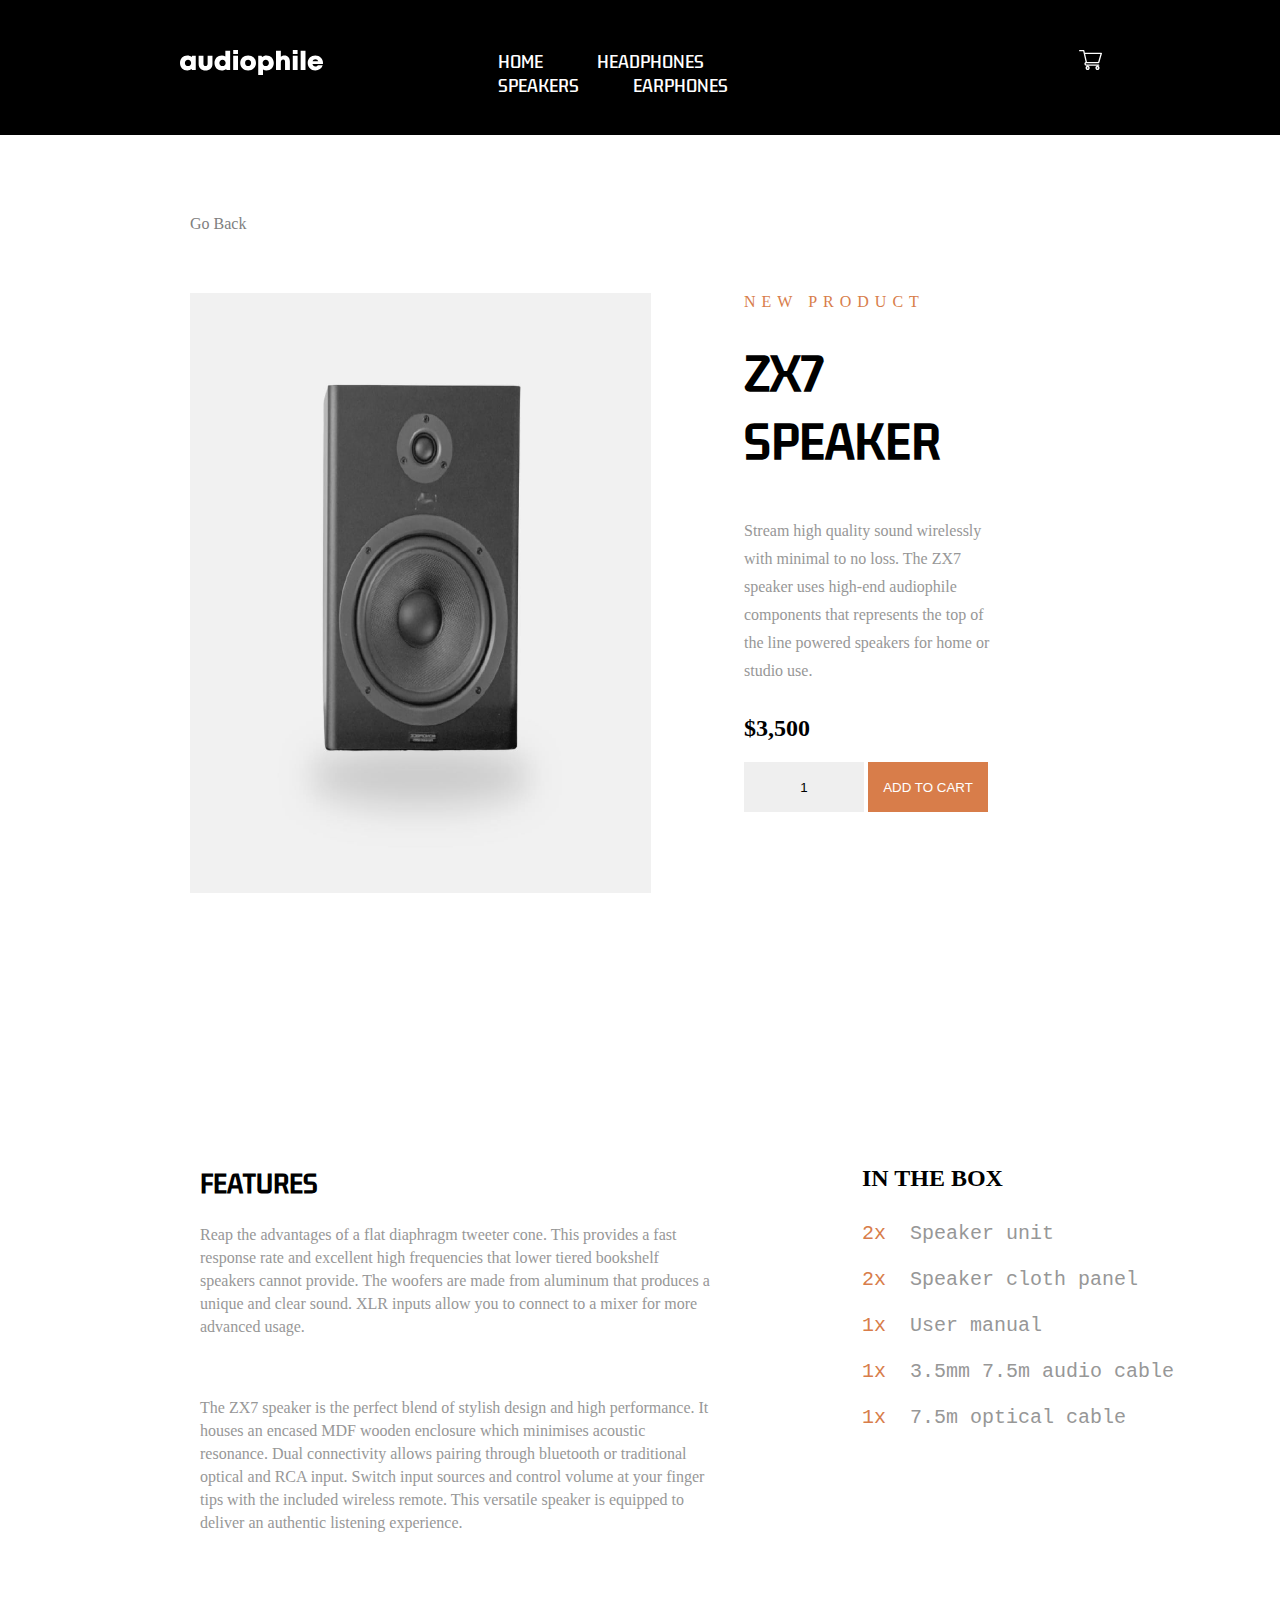
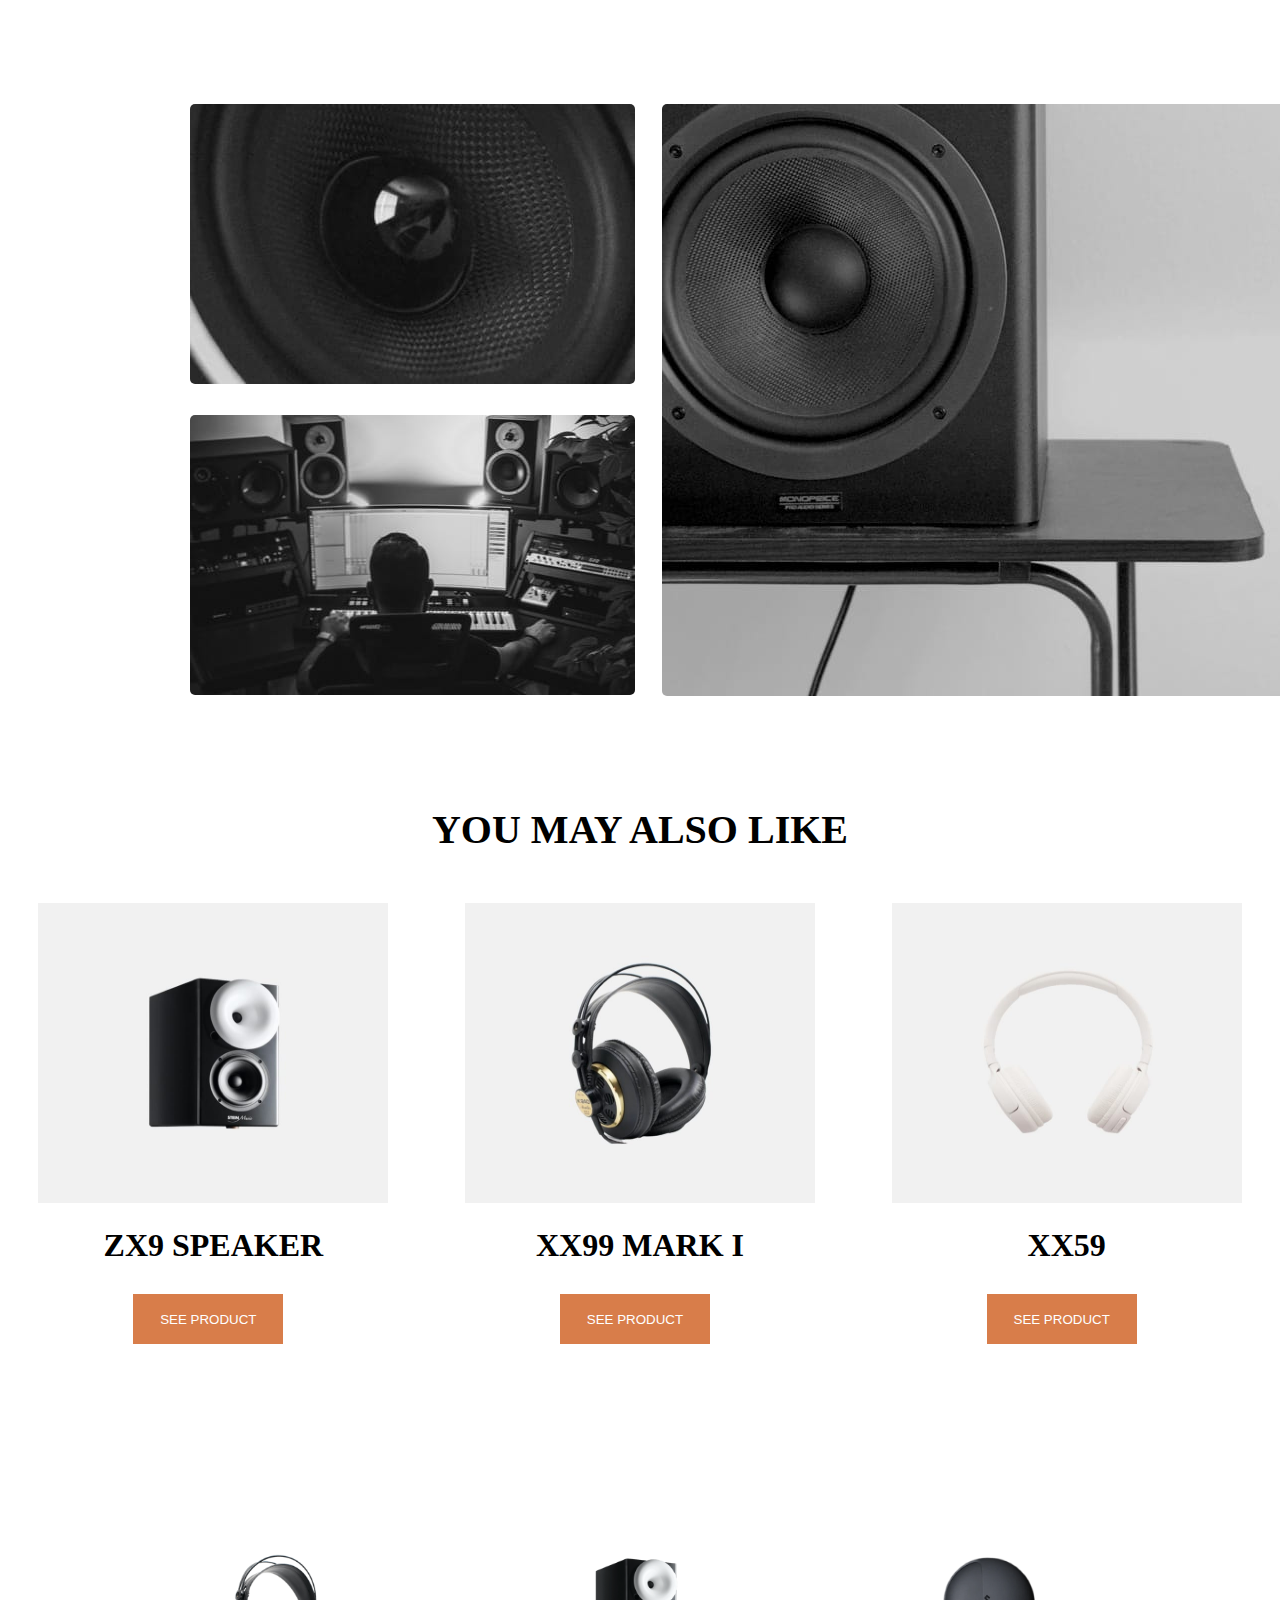
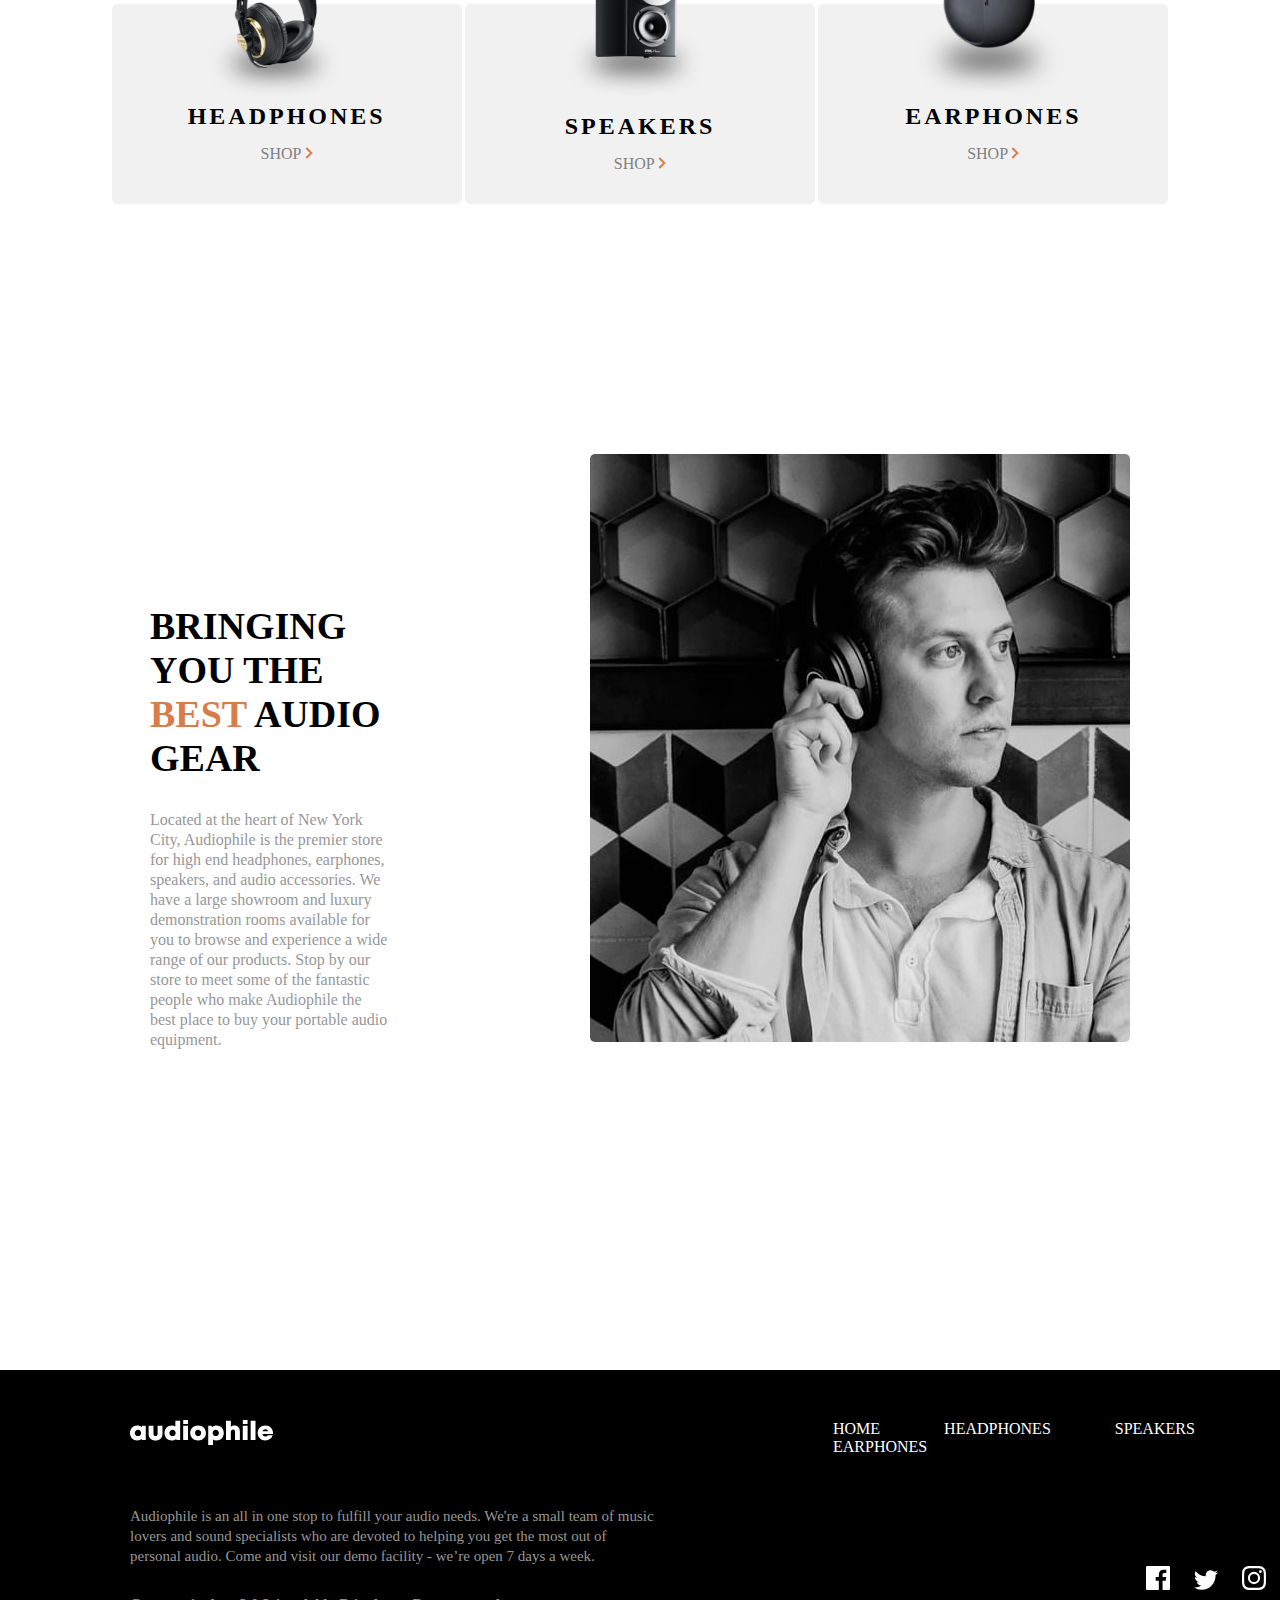
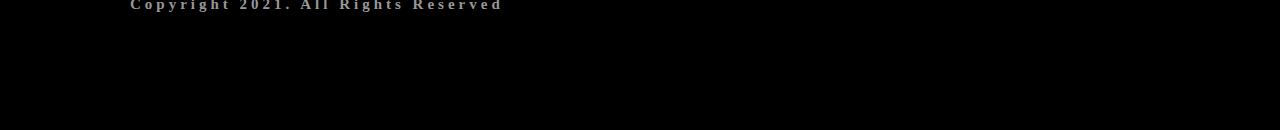
<file: audiophile-ecommerce-website/starter-code/html/product-zx7-speaker.html>
<!DOCTYPE html>
<html lang="en">

<head>
  <meta charset="UTF-8">
  <meta name="viewport" content="width=device-width, initial-scale=1.0">
  <link rel="icon" type="image/png" sizes="32x32" href="./assets/favicon-32x32.png">
  <title>Frontend Mentor | Audiophile e-commerce website</title>
  <link rel="stylesheet" href="zx7.css">
</head>

<body>
  <div class="audiophile">
    <div class="navbar">
      <div class="logo">
      <img src="assets/shared/desktop/logo.svg" alt="">
      </div>
      <div class="nav">
        <ul>
          <li><a href="#"></a>HOME</li>
          <li><a href="#"></a>HEADPHONES</li>
          <li><a href="#"></a>SPEAKERS</li>
          <li><a href="#"></a>EARPHONES</li>
        </ul>
      </div>
      <div class="cart">
        <img src="assets/shared/desktop/icon-cart.svg" alt="">
      </div>
    </div>
    </div>
    <!-- **************SECTION2****** -->
    <div class="xx9">
      <p><a href="#"></a>Go Back</p>
      <div class="xx99">
        <div class="xx99image">
          <img src="assets/product-zx7-speaker/desktop/image-product.jpg" alt="">
        </div>
        <div class="xx99data">
          <p id="new1">NEW PRODUCT</p>
          <h1>ZX7 SPEAKER</h1>
          <p id="d1">Stream high quality sound wirelessly with minimal to no loss. The ZX7 speaker uses high-end audiophile components that represents the top of the line powered speakers for home or studio use.</p>
            <h2>$3,500</h2>
            <button id="b1"><a href="#"></a>1</button>
            <button id="b2"><a href="#"></a>ADD TO CART</button>
        </div>
      </div>
    </div>
    <!-- *******************section3 -->
    <div class="details">
      <div class="features">
        <h2>FEATURES</h2>
        <p id="a">Reap the advantages of a flat diaphragm tweeter cone. This provides a fast response rate and 
          excellent high frequencies that lower tiered bookshelf speakers cannot provide. The woofers are made 
          from aluminum that produces a unique and clear sound. XLR inputs allow you to connect to a mixer for 
          more advanced usage.</p> <br>
          <p id="b">The ZX7 speaker is the perfect blend of stylish design and high performance. It houses an encased MDF 
            wooden enclosure which minimises acoustic resonance. Dual connectivity allows pairing through bluetooth 
            or traditional optical and RCA input. Switch input sources and control volume at your finger tips with the included wireless remote. This versatile speaker is equipped to deliver an authentic listening experience.
          </p>
      </div>
      <div class="box">
        <h2>IN THE BOX</h2>
        <pre>
<span>2x</span>  Speaker unit <br>
<span>2x</span>  Speaker cloth panel <br>
<span>1x</span>  User manual <br>
<span>1x</span>  3.5mm 7.5m audio cable <br>
<span>1x</span>  7.5m optical cable <br>
        </pre>
      </div>
    </div>
    <!-- ***************section3 -->
    <div class="images">
      <div class="a">
        <img src="assets/product-zx7-speaker/desktop/image-gallery-1.jpg" alt="">
        <img src="assets/product-zx7-speaker/desktop/image-gallery-2.jpg" alt="">
      </div>
      <div class="b"><img src="assets/product-zx7-speaker/desktop/image-gallery-3.jpg" alt=""></div>
    </div>

    <!-- *****************section4 -->
    <div class="alsolike">
      <h2>YOU MAY ALSO LIKE</h2>
      <div class="products">
        <div class="pa">
          <img src="assets/shared/desktop/image-zx9-speaker.jpg" alt="">
          <h3>ZX9 SPEAKER</h3>
          <button><a href="#"></a>SEE PRODUCT</button>
        </div>
        <div class="pb"><img src="assets/shared/desktop/image-xx99-mark-one-headphones.jpg" alt="">
        <h3>XX99 MARK I</h3>
        <button><a href="#"></a>SEE PRODUCT</button>
      </div>
        <div class="pc"><img src="assets/shared/desktop/image-xx59-headphones.jpg" alt="">
        <h3>XX59</h3>
        <button><a href="#"></a>SEE PRODUCT</button>
      </div>
      </div>
    </div>
    <!-- *************8section5 -->
    <div class="electronics">
      <div class="headphones">
        <img id="i1" src="assets/shared/desktop/image-category-thumbnail-headphones.png" height="150px" alt="">
        <div class="data">
          <h2>HEADPHONES</h2>
          <p>SHOP <img src="assets/shared/desktop/icon-arrow-right.svg" alt=""></p>
        
        </div>
      </div>
  
      <div class="speakers">
        <img id="i2" src="assets/shared/desktop/image-category-thumbnail-speakers.png" height="150px" alt="">
        <div class="data">
          <h2>SPEAKERS</h2>
        <p>SHOP  <img src="assets/shared/desktop/icon-arrow-right.svg" alt=""></p>
        </div>
      </div>
  
      <div class="earphones">
        <img id="i3" src="assets/shared/desktop/image-category-thumbnail-earphones.png" height="150px" alt="">
        <div class="data">
          <h2>EARPHONES</h2>
        <p>SHOP  <img src="assets/shared/desktop/icon-arrow-right.svg" alt=""></p>
        </div>
      </div>
    </div>

    <!-- ************section 6 -->
    <div class="best">
      <div class="gear">
        <h1>BRINGING YOU THE <span>BEST</span> AUDIO GEAR</h1>
        <p>Located at the heart of New York City, Audiophile is the premier store for high end headphones, 
          earphones, speakers, and audio accessories. We have a large showroom and luxury demonstration 
          rooms available for you to browse and experience a wide range of our products. Stop by our store 
          to meet some of the fantastic people who make Audiophile the best place to buy your portable 
          audio equipment.</p>
      </div>
      <div class="gearimage">
        <img src="assets/shared/desktop/image-best-gear.jpg" alt="">
      </div>
    </div>
<!-- ****************section7 -->
<div class="footer">
<div class="footbar">
  <div class="footlogo">
    <img src="assets/shared/desktop/logo.svg" alt="">
      </div>
      <div class="footnav">
        <ul>
          <li><a href="#"></a>HOME</li>
          <li><a href="#"></a>HEADPHONES</li>
          <li><a href="#"></a>SPEAKERS</li>
          <li><a href="#"></a>EARPHONES</li>
        </ul>
      </div>
</div>
<div class="last">
  <div class="body">
    <p>Audiophile is an all in one stop to fulfill your audio needs. We're a small team of music lovers 
      and sound specialists who are devoted to helping you get the most out of personal audio. Come and 
      visit our demo facility - we’re open 7 days a week.</p>
      <h4>Copyright 2021. All Rights Reserved</h4>
  </div>
  <div class="icons">
    <img src="assets/shared/desktop/icon-facebook.svg" alt="">
    <img src="assets/shared/desktop/icon-twitter.svg" alt="">
    <img src="assets/shared/desktop/icon-instagram.svg" alt="">
  </div>
</div>
</div>
</body>

</html>
</file>
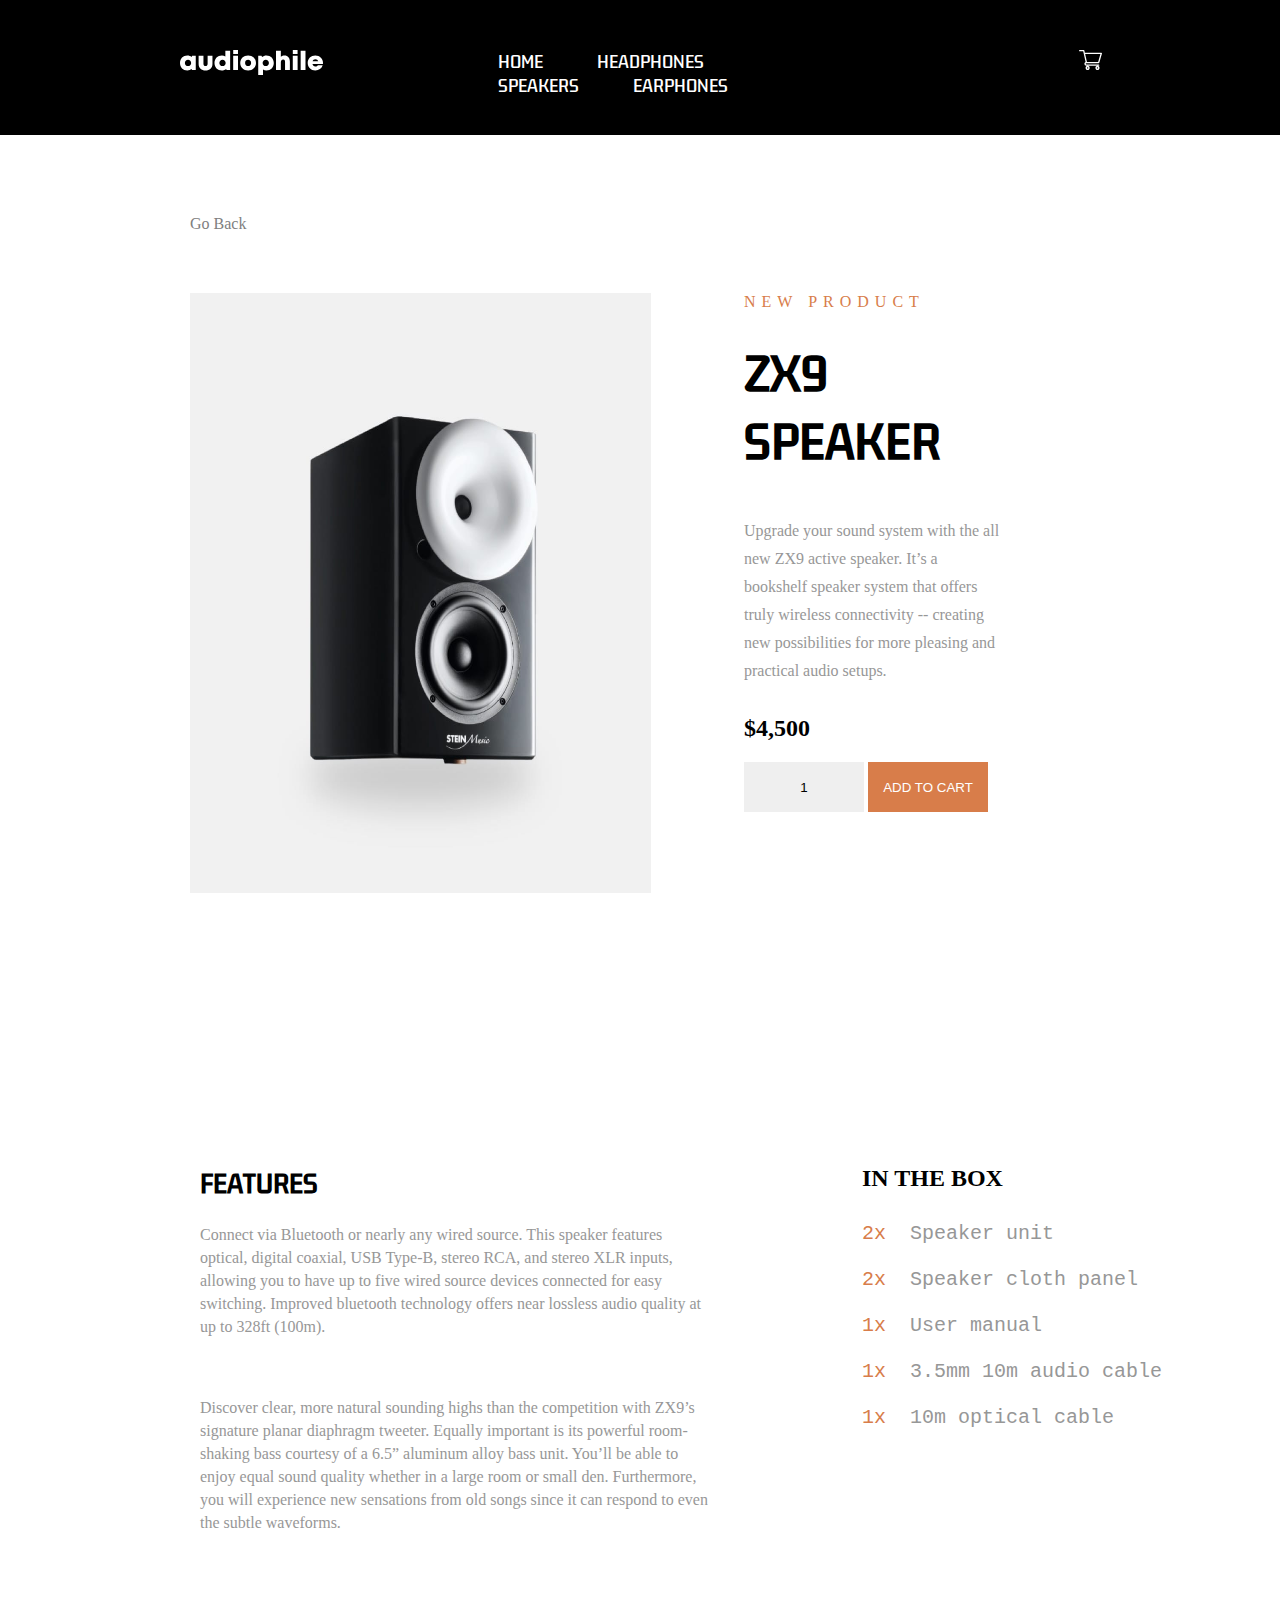
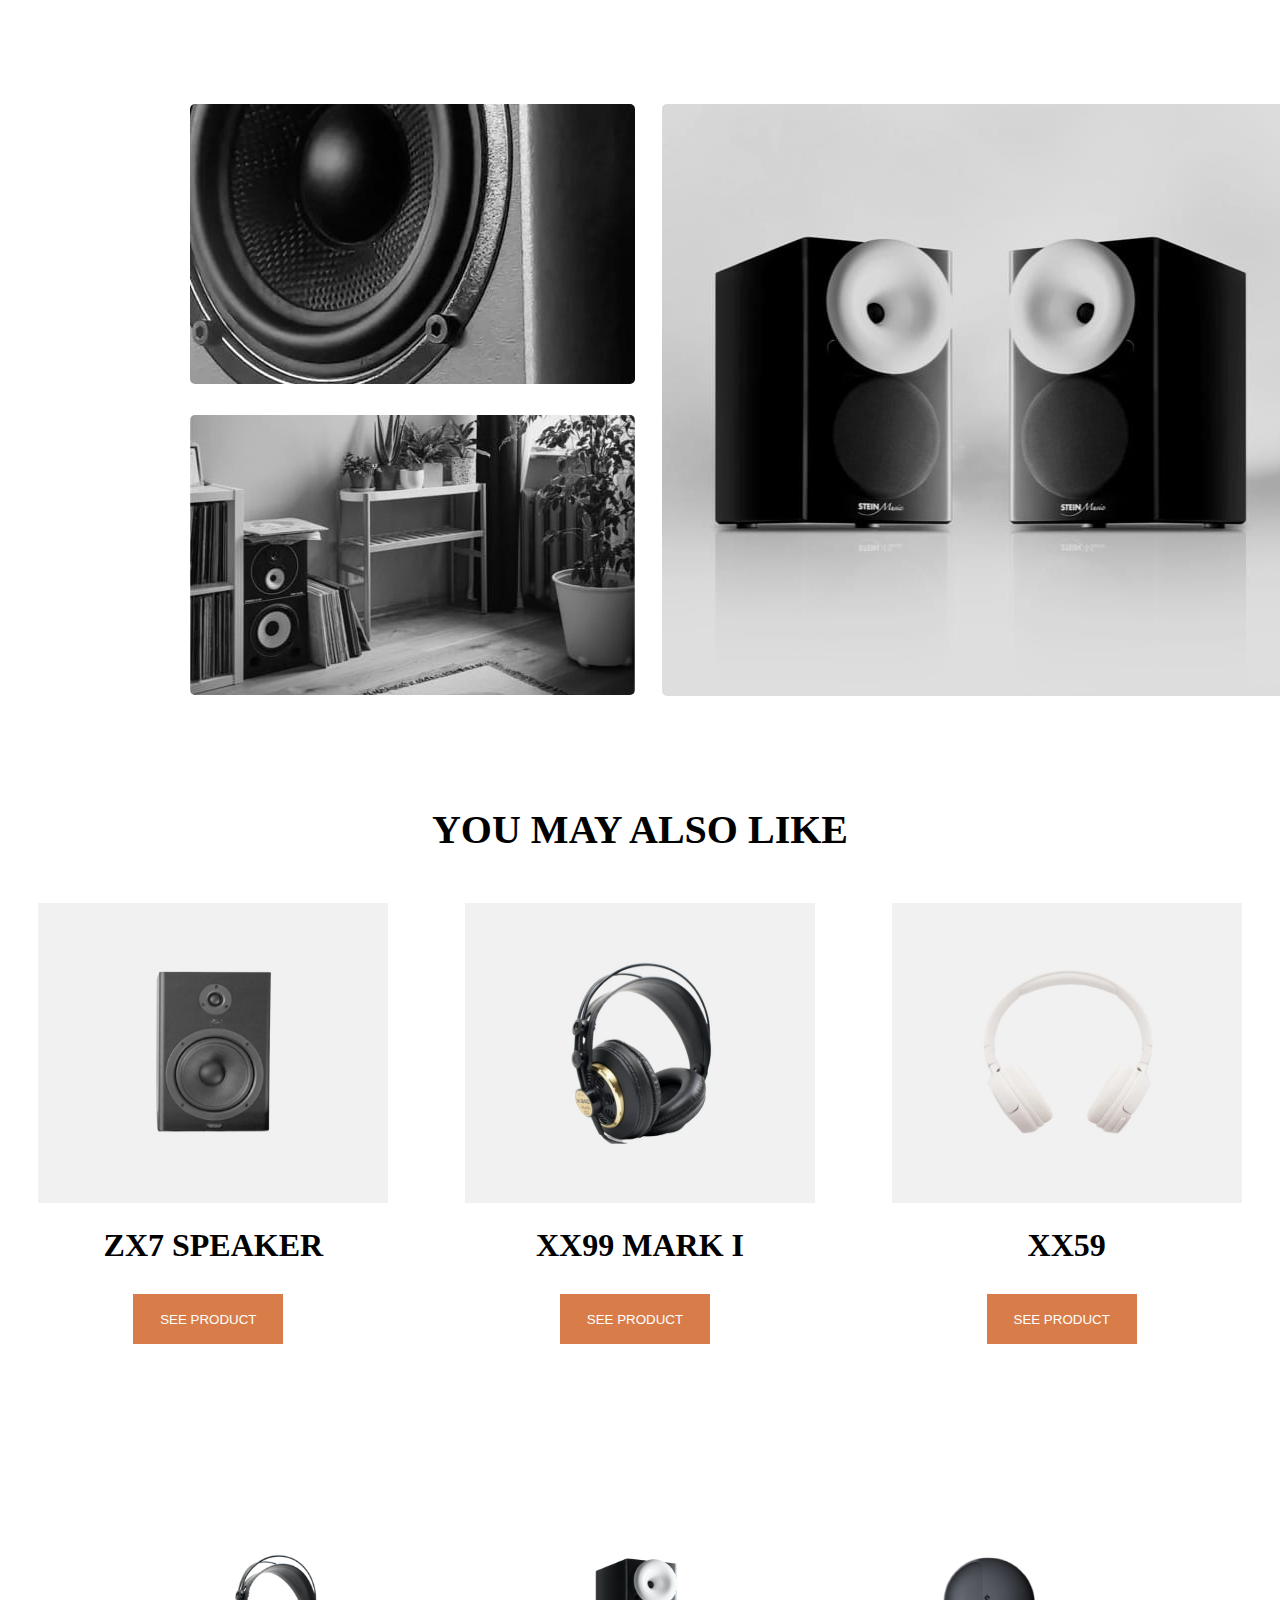
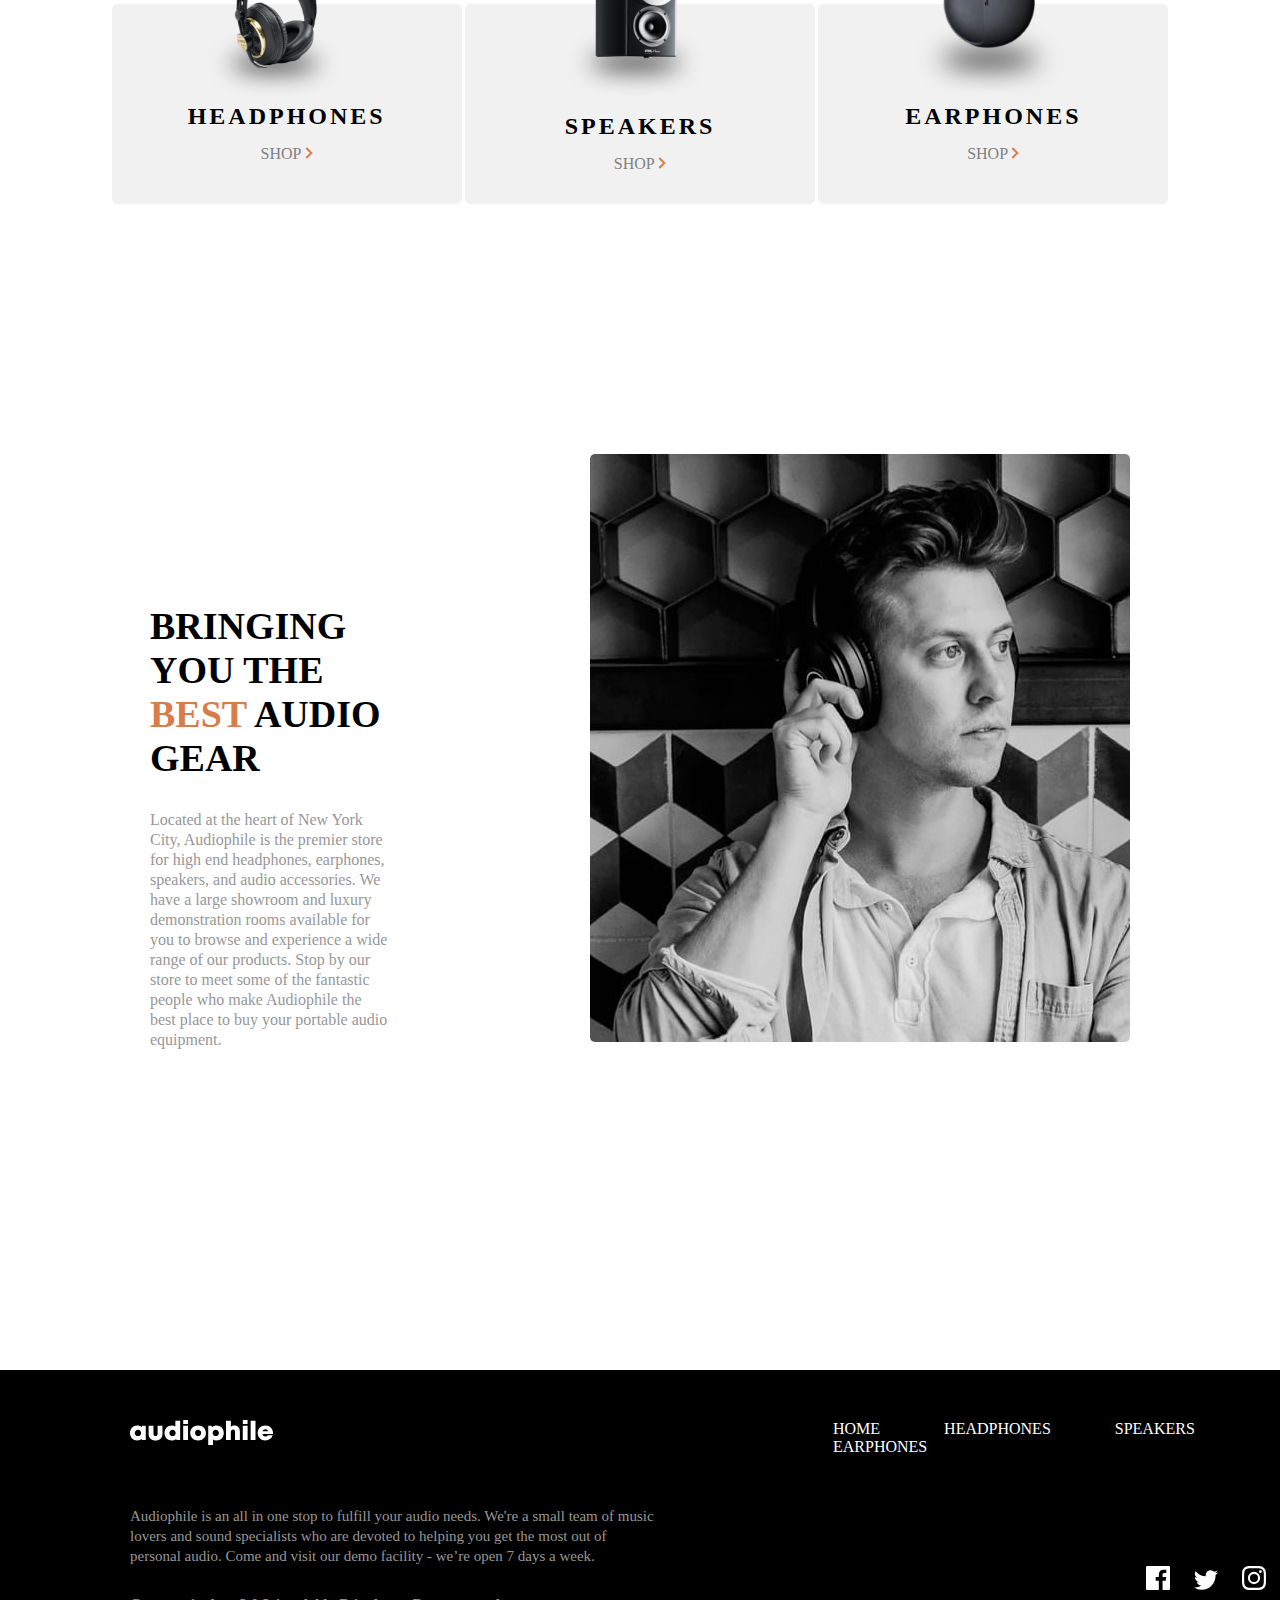
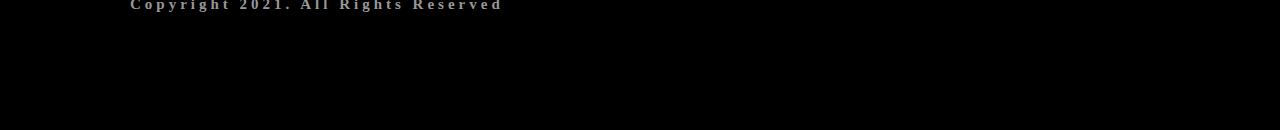
<file: audiophile-ecommerce-website/starter-code/html/product-zx9-speaker.html>
<!DOCTYPE html>
<html lang="en">

<head>
  <meta charset="UTF-8">
  <meta name="viewport" content="width=device-width, initial-scale=1.0">
  <link rel="icon" type="image/png" sizes="32x32" href="./assets/favicon-32x32.png">
  <title>Frontend Mentor | Audiophile e-commerce website</title>
  <link rel="stylesheet" href="zx9.css">
</head>

<body>
  <div class="audiophile">
    <div class="navbar">
      <div class="logo">
      <img src="assets/shared/desktop/logo.svg" alt="">
      </div>
      <div class="nav">
        <ul>
          <li><a href="#"></a>HOME</li>
          <li><a href="#"></a>HEADPHONES</li>
          <li><a href="#"></a>SPEAKERS</li>
          <li><a href="#"></a>EARPHONES</li>
        </ul>
      </div>
      <div class="cart">
        <img src="assets/shared/desktop/icon-cart.svg" alt="">
      </div>
    </div>
    </div>
    <!-- **************SECTION2****** -->
    <div class="xx9">
      <p><a href="#"></a>Go Back</p>
      <div class="xx99">
        <div class="xx99image">
          <img src="assets/product-zx9-speaker/desktop/image-product.jpg" alt="">
        </div>
        <div class="xx99data">
          <p id="new1">NEW PRODUCT</p>
          <h1>ZX9 SPEAKER</h1>
          <p id="d1"> Upgrade your sound system with the all new ZX9 active speaker. It’s a bookshelf speaker 
            system that offers truly wireless connectivity -- creating new possibilities for more 
            pleasing and practical audio setups.</p>
            <h2>$4,500</h2>
            <button id="b1"><a href="#"></a>1</button>
            <button id="b2"><a href="#"></a>ADD TO CART</button>
        </div>
      </div>
    </div>
    <!-- *******************section3 -->
    <div class="details">
      <div class="features">
        <h2>FEATURES</h2>
        <p id="a">Connect via Bluetooth or nearly any wired source. This speaker features optical, digital coaxial, 
          USB Type-B, stereo RCA, and stereo XLR inputs, allowing you to have up to five wired source devices 
          connected for easy switching. Improved bluetooth technology offers near lossless audio quality at 
          up to 328ft (100m).</p> <br>
          <p id="b">
            Discover clear, more natural sounding highs than the competition with ZX9’s signature planar diaphragm 
  tweeter. Equally important is its powerful room-shaking bass courtesy of a 6.5” aluminum alloy bass 
  unit. You’ll be able to enjoy equal sound quality whether in a large room or small den. Furthermore, you 
  will experience new sensations from old songs since it can respond to even the subtle waveforms.
          </p>
      </div>
      <div class="box">
        <h2>IN THE BOX</h2>
        <pre>
<span>2x</span>  Speaker unit <br>
<span>2x</span>  Speaker cloth panel <br>
<span>1x</span>  User manual <br>
<span>1x</span>  3.5mm 10m audio cable <br>
<span>1x</span>  10m optical cable <br>
        </pre>
      </div>
    </div>
    <!-- ***************section3 -->
    <div class="images">
      <div class="a">
        <img src="assets/product-zx9-speaker/desktop/image-gallery-1.jpg" alt="">
        <img src="assets/product-zx9-speaker/desktop/image-gallery-2.jpg" alt="">
      </div>
      <div class="b"><img src="assets/product-zx9-speaker/desktop/image-gallery-3.jpg" alt=""></div>
    </div>

    <!-- *****************section4 -->
    <div class="alsolike">
      <h2>YOU MAY ALSO LIKE</h2>
      <div class="products">
        <div class="pa">
          <img src="assets/shared/desktop/image-zx7-speaker.jpg" alt="">
          <h3>ZX7 SPEAKER</h3>
          <button><a href="#"></a>SEE PRODUCT</button>
        </div>
        <div class="pb"><img src="assets/shared/desktop/image-xx99-mark-one-headphones.jpg" alt="">
        <h3>XX99 MARK I</h3>
        <button><a href="#"></a>SEE PRODUCT</button>
      </div>
        <div class="pc"><img src="assets/shared/desktop/image-xx59-headphones.jpg" alt="">
        <h3>XX59</h3>
        <button><a href="#"></a>SEE PRODUCT</button>
      </div>
      </div>
    </div>
    <!-- *************8section5 -->
    <div class="electronics">
      <div class="headphones">
        <img id="i1" src="assets/shared/desktop/image-category-thumbnail-headphones.png" height="150px" alt="">
        <div class="data">
          <h2>HEADPHONES</h2>
          <p>SHOP <img src="assets/shared/desktop/icon-arrow-right.svg" alt=""></p>
        
        </div>
      </div>
  
      <div class="speakers">
        <img id="i2" src="assets/shared/desktop/image-category-thumbnail-speakers.png" height="150px" alt="">
        <div class="data">
          <h2>SPEAKERS</h2>
        <p>SHOP  <img src="assets/shared/desktop/icon-arrow-right.svg" alt=""></p>
        </div>
      </div>
  
      <div class="earphones">
        <img id="i3" src="assets/shared/desktop/image-category-thumbnail-earphones.png" height="150px" alt="">
        <div class="data">
          <h2>EARPHONES</h2>
        <p>SHOP  <img src="assets/shared/desktop/icon-arrow-right.svg" alt=""></p>
        </div>
      </div>
    </div>

    <!-- ************section 6 -->
    <div class="best">
      <div class="gear">
        <h1>BRINGING YOU THE <span>BEST</span> AUDIO GEAR</h1>
        <p>Located at the heart of New York City, Audiophile is the premier store for high end headphones, 
          earphones, speakers, and audio accessories. We have a large showroom and luxury demonstration 
          rooms available for you to browse and experience a wide range of our products. Stop by our store 
          to meet some of the fantastic people who make Audiophile the best place to buy your portable 
          audio equipment.</p>
      </div>
      <div class="gearimage">
        <img src="assets/shared/desktop/image-best-gear.jpg" alt="">
      </div>
    </div>
<!-- ****************section7 -->
<div class="footer">
<div class="footbar">
  <div class="footlogo">
    <img src="assets/shared/desktop/logo.svg" alt="">
      </div>
      <div class="footnav">
        <ul>
          <li><a href="#"></a>HOME</li>
          <li><a href="#"></a>HEADPHONES</li>
          <li><a href="#"></a>SPEAKERS</li>
          <li><a href="#"></a>EARPHONES</li>
        </ul>
      </div>
</div>
<div class="last">
  <div class="body">
    <p>Audiophile is an all in one stop to fulfill your audio needs. We're a small team of music lovers 
      and sound specialists who are devoted to helping you get the most out of personal audio. Come and 
      visit our demo facility - we’re open 7 days a week.</p>
      <h4>Copyright 2021. All Rights Reserved</h4>
  </div>
  <div class="icons">
    <img src="assets/shared/desktop/icon-facebook.svg" alt="">
    <img src="assets/shared/desktop/icon-twitter.svg" alt="">
    <img src="assets/shared/desktop/icon-instagram.svg" alt="">
  </div>
</div>
</div>
</body>

</html>
</file>
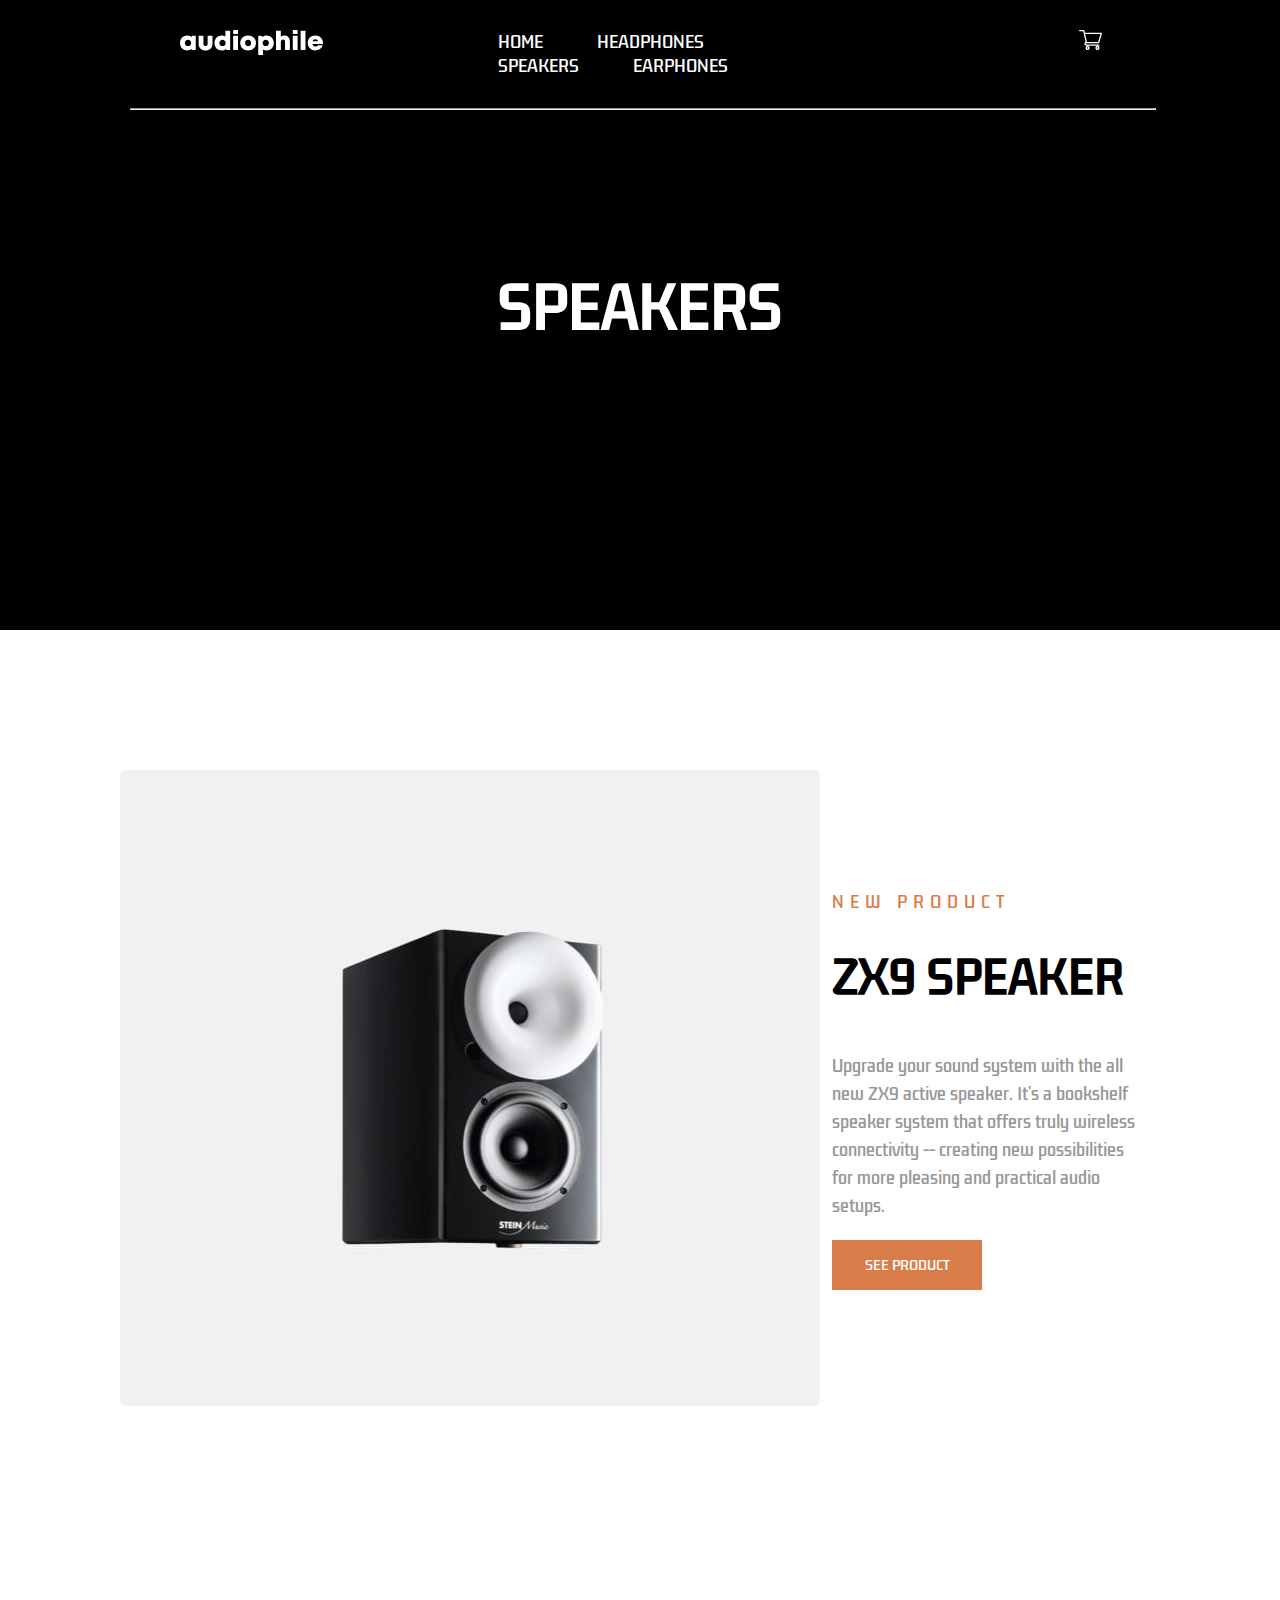
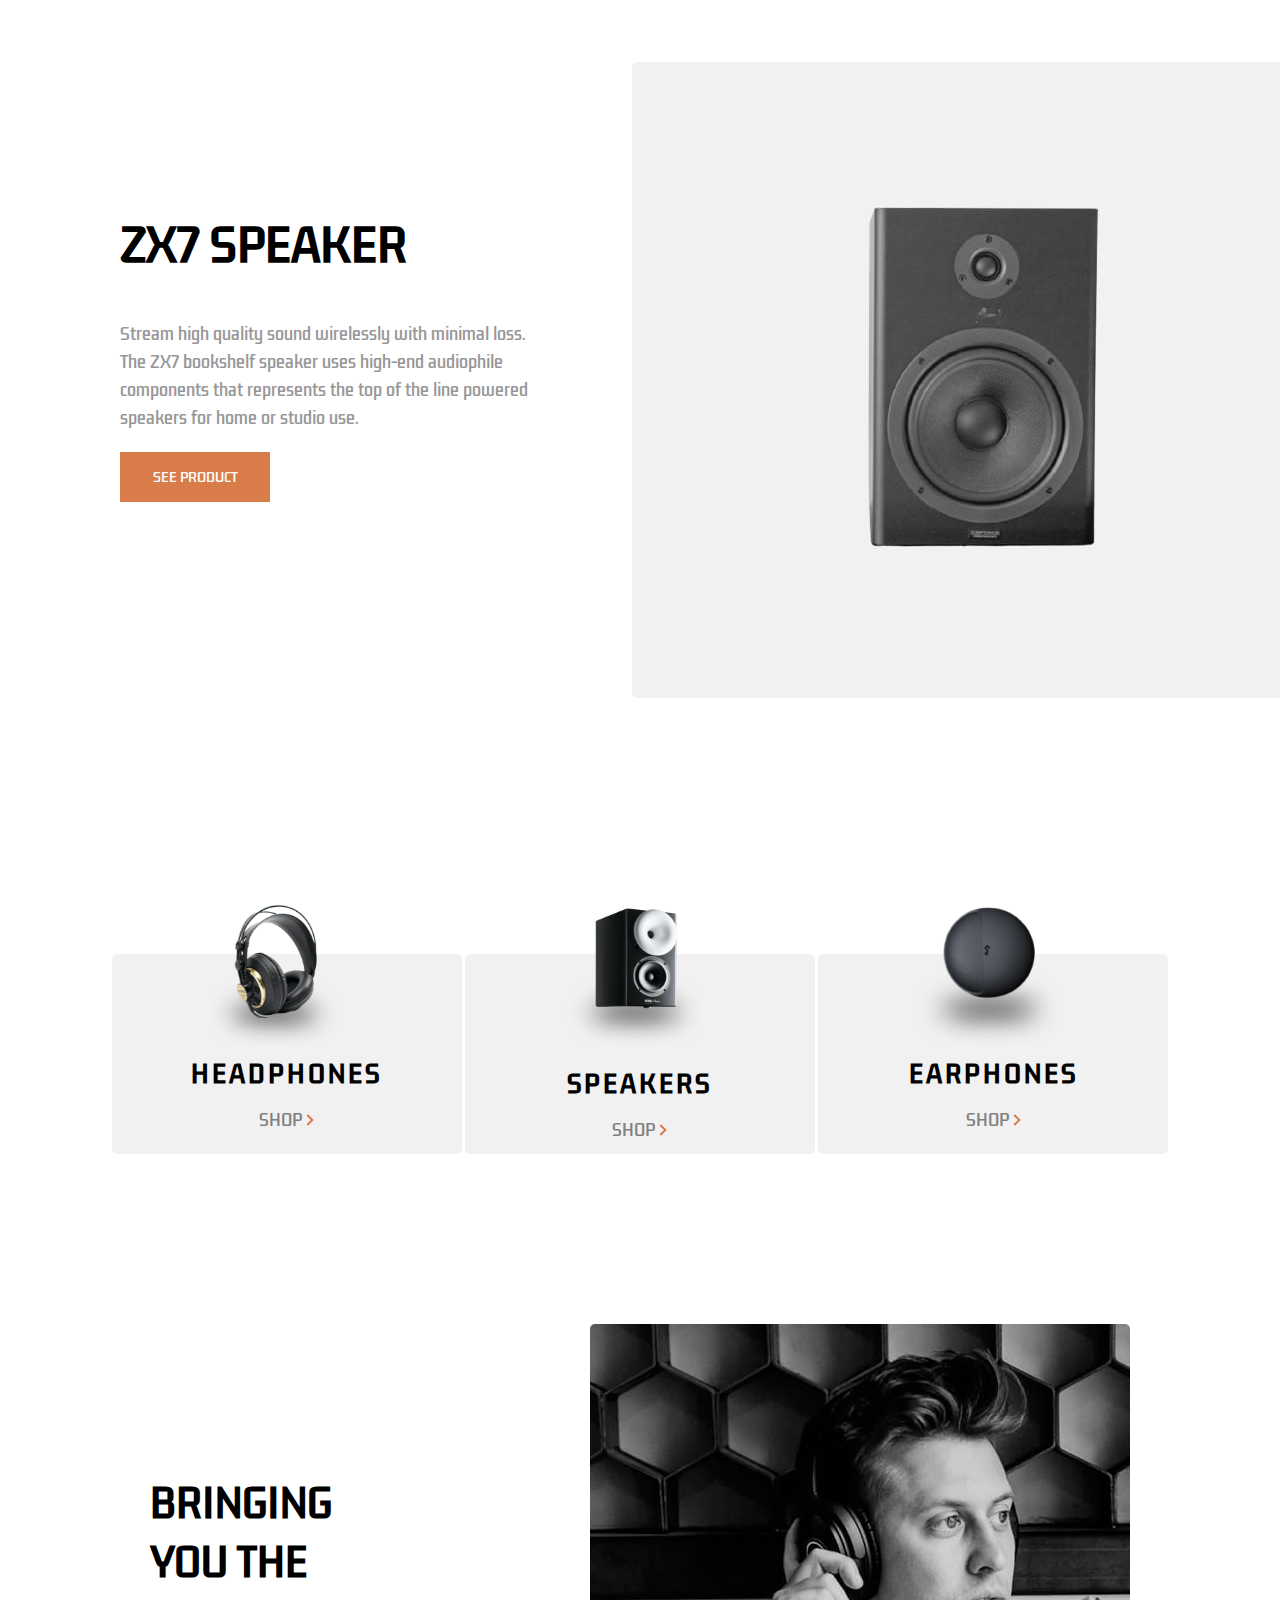
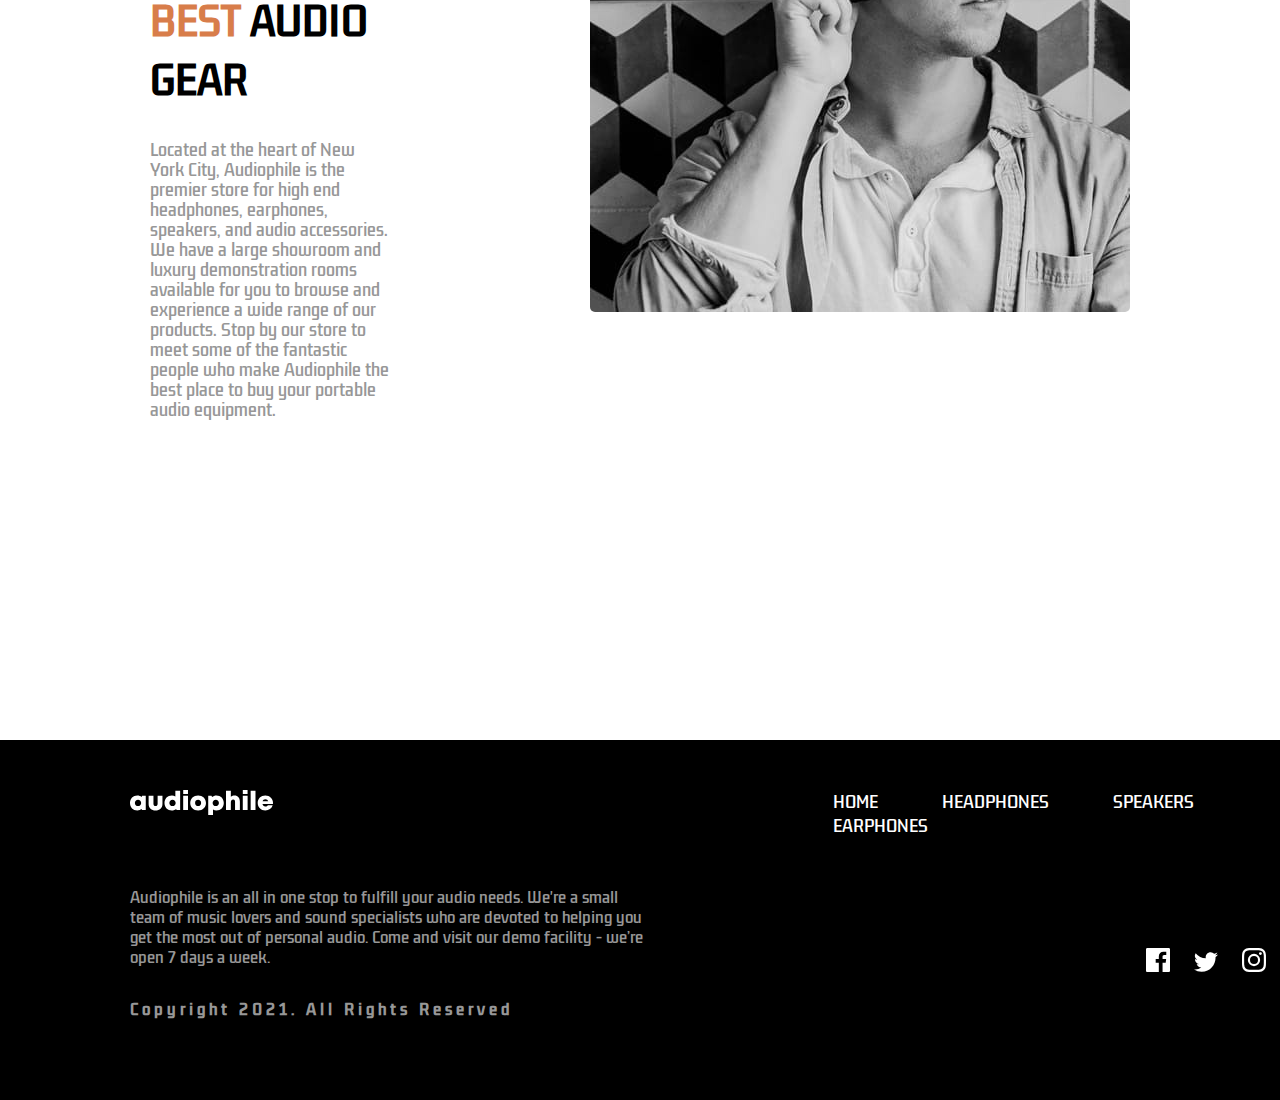
<file: audiophile-ecommerce-website/starter-code/html/speakers.html>
<!DOCTYPE html>
<html lang="en">

<head>
  <meta charset="UTF-8">
  <meta name="viewport" content="width=device-width, initial-scale=1.0">
  <link rel="icon" type="image/png" sizes="32x32" href="./assets/favicon-32x32.png">
  <title>Frontend Mentor | Audiophile e-commerce website</title>
  <link rel="stylesheet" href="speakers.css">
</head>

<body>
  <div class="audiophile">
    <div class="navbar">
      <div class="logo">
      <img src="assets/shared/desktop/logo.svg" alt="">
      </div>
      <div class="nav">
        <ul>
          <li><a href="#"></a>HOME</li>
          <li><a href="#"></a>HEADPHONES</li>
          <li><a href="#"></a>SPEAKERS</li>
          <li><a href="#"></a>EARPHONES</li>
        </ul>
      </div>
      <div class="cart">
        <img src="assets/shared/desktop/icon-cart.svg" alt="">
      </div>
    </div>
    <hr id="divider">
      <h1>SPEAKERS</h1>
    </div>

    <!-- **--section2 -->
    <div class="zx9">
      <div class="zx9image">
        <img src="assets/shared/desktop/image-zx9-speaker.jpg" alt="">
      </div>
      <div class="zx9data">
        <p id="new1">
          NEW PRODUCT
        </p>
        <h1>ZX9 SPEAKER</h1>
        <p id="d1"> Upgrade your sound system with the all new ZX9 active speaker. It’s a bookshelf speaker 
          system that offers truly wireless connectivity -- creating new possibilities for more 
          pleasing and practical audio setups.</p>
          <button><a href="#"></a>SEE PRODUCT</button>
      </div>
    </div>

        <!-- **--section3 -->
        <div class="zx7">
          <div class="zx7data">
            <h1>ZX7 SPEAKER</h1>
            <p id="d2">Stream high quality sound wirelessly with minimal loss. The ZX7 bookshelf speaker uses 
              high-end audiophile components that represents the top of the line powered speakers for 
              home or studio use.
            </p>
              <button><a href="#"></a>SEE PRODUCT</button>
            </div>
            <div class="zx7image">
              <img src="assets/shared/desktop/image-zx7-speaker.jpg" alt="">
            </div>
        </div>
    <!-- **************section4 -->
    <div class="electronics">
      <div class="headphones">
        <img id="i1" src="assets/shared/desktop/image-category-thumbnail-headphones.png" height="150px" alt="">
        <div class="data">
          <h2>HEADPHONES</h2>
          <p>SHOP <img src="assets/shared/desktop/icon-arrow-right.svg" alt=""></p>
        
        </div>
      </div>
  
      <div class="speakers">
        <img id="i2" src="assets/shared/desktop/image-category-thumbnail-speakers.png" height="150px" alt="">
        <div class="data">
          <h2>SPEAKERS</h2>
        <p>SHOP  <img src="assets/shared/desktop/icon-arrow-right.svg" alt=""></p>
        </div>
      </div>
  
      <div class="earphones">
        <img id="i3" src="assets/shared/desktop/image-category-thumbnail-earphones.png" height="150px" alt="">
        <div class="data">
          <h2>EARPHONES</h2>
        <p>SHOP  <img src="assets/shared/desktop/icon-arrow-right.svg" alt=""></p>
        </div>
      </div>
    </div>

    <!-- ************section 5 -->
    <div class="best">
      <div class="gear">
        <h1>BRINGING YOU THE <span>BEST</span> AUDIO GEAR</h1>
        <p>Located at the heart of New York City, Audiophile is the premier store for high end headphones, 
          earphones, speakers, and audio accessories. We have a large showroom and luxury demonstration 
          rooms available for you to browse and experience a wide range of our products. Stop by our store 
          to meet some of the fantastic people who make Audiophile the best place to buy your portable 
          audio equipment.</p>
      </div>
      <div class="gearimage">
        <img src="assets/shared/desktop/image-best-gear.jpg" alt="">
      </div>
    </div>
<!-- ****************section6 -->
<div class="footer">
<div class="footbar">
  <div class="footlogo">
    <img src="assets/shared/desktop/logo.svg" alt="">
      </div>
      <div class="footnav">
        <ul>
          <li><a href="#"></a>HOME</li>
          <li><a href="#"></a>HEADPHONES</li>
          <li><a href="#"></a>SPEAKERS</li>
          <li><a href="#"></a>EARPHONES</li>
        </ul>
      </div>
</div>
<div class="last">
  <div class="body">
    <p>Audiophile is an all in one stop to fulfill your audio needs. We're a small team of music lovers 
      and sound specialists who are devoted to helping you get the most out of personal audio. Come and 
      visit our demo facility - we’re open 7 days a week.</p>
      <h4>Copyright 2021. All Rights Reserved</h4>
  </div>
  <div class="icons">
    <img src="assets/shared/desktop/icon-facebook.svg" alt="">
    <img src="assets/shared/desktop/icon-twitter.svg" alt="">
    <img src="assets/shared/desktop/icon-instagram.svg" alt="">
  </div>
</div>
</div>
  
</body>

</html>
</file>
<file: audiophile-ecommerce-website/starter-code/html/index.css>
@import url('https://fonts.googleapis.com/css2?family=Kdam+Thmor+Pro&display=swap');
*{
    margin: 0;
    padding: 0;
    font-family: 'Kdam Thmor Pro', sans-serif;
}
.audiophile{
    background-image: url("assets/home/desktop/image-hero.jpg");
    width: 100%;
    height: 120vh;
    background-repeat: no-repeat;
    background-size: contain;
}
.navbar{
    display: flex;
    padding: 20px 50px;
    width: 90%;
}
.logo{
    margin:10px 130px ;
}
.nav ul{
    margin: 10px 30px;
    /* margin-right: 70px; */
}
.nav ul li{
    display: inline;
    color: white;
    margin: 0px 25px;
}
.cart{
    margin: 10px 100px;
    margin-left: 200px;
}
#divider{
    width: 80%;
    margin: 0px 130px;
    color: #979797;
}
.intro{
    color: #FFFFFF;
    margin:  100px 160px;
    width: 40%;
}
.intro #new{
    font-size: 14px;
    letter-spacing: 10px;
}
.intro h1{
    font-size: 56px;
    letter-spacing: 2px;
    margin-top: 10px;
}
.intro p {
    width: 350px;
    font-size: 15px;
    line-height: 25px;
    font-weight: lighter;
    margin-top: 25px;
    margin-right: 30px;
}
.intro button{
    height: 50px;
    width: 150px;
    background-color: #D87D4A;
    color: white;
    margin-top: 25px;
}
/* ------------------------------------ */

.electronics{
    display: flex;
    margin: 150px 110px;
    justify-content: space-around;
}
.headphones{
    height: 200px;
    width: 350px;   
    background-color:#F1F1F1;
    border-radius: 5px;
}
.headphones h3{
    position: relative;
    
}
.headphones #i1{
    position:relative ;
    bottom: 50px;
    left: 85px;
}
.speakers{
    height: 200px;
    width: 350px;
    background-color:#F1F1F1;
    border-radius: 5px;
}
.speakers #i2{
    position:relative;
    bottom: 50px;
    left: 90px;
    margin-bottom: 10px;
}
.data{
    text-align: center;
    position: relative;
    bottom: 55px;
}
.data h2{
    letter-spacing: 3px;
    margin-bottom: 15px;
}
.data p{
    color: gray;
}

.earphones{
    height: 200px;
    width: 350px;
    background-color:#F1F1F1;
    border-radius: 5px;
}
.earphones #i3{
    position:relative ;
    bottom: 50px;
    left: 85px;
}
.zx9{
    height: 80vh;
    width: 80%;
    margin: 70px 120px;
    background-color: #D87D4A;
    background-image: url("assets/home/desktop/pattern-circles.svg");
    background-repeat: no-repeat;
    background-position: -55% 25%;
    display: flex;
    border-radius: 5px;
}
.speakerimage{
    width: 100%;
    position: relative;
    top: 135px;
    left: 145px;
}
.content{
    padding-top: 140px;
    margin-right: 90px;
    margin-left: 160px;
    color: #F1F1F1;
}
.content h1{
    font-size: 56px;
}
.content p{
    margin-top: 14px;
    font-size: 21px;
}
.content button{
    height: 50px;
    width: 150px;
    background-color: black;
    color: white;
    margin-top: 20px;
}
.zx7{
    height: 50vh;
    width: 80%;
    margin: 50px 150px;
    background-image: url("assets/home/desktop/image-speaker-zx7.jpg");
    background-repeat: no-repeat;
    background-size: cover;
    border-radius: 5px;
}
.z7{
    padding: 130px 130px;
}
.z7 button{
    height: 50px;
    width: 150px;
    margin-top: 30px;
}
.y1earphones{
    display: flex;
    margin: 50px 150px;
    height: 50vh;
    width: 80%;
}
.y1image{
    width: 60%;
}
.y1image img{
    width: 100%;
    border-radius: 5px;
}
.y1{
    width: 45%;
    height: 50vh;
    margin-left: 60px;
    background-color: #F1F1F1;
    border-radius: 5px;
}
.y1 h1{
    padding-top: 120px;
    padding-left:  90px;
}
.y1 button{
    height: 50px;
    width: 150px;
    margin: 30px 90px;
}

.best{
    display: flex;
    margin: 170px 150px;
}
.gear{
    padding: 150px 0px;
    padding-right: 200px;
}
.gear h1{
    font-size: 38px;
}
.gear span{
    color: #D87D4A;
}
.gear p{
    color: #979797;
    margin-top: 30px;
    line-height: 20px;
}
.gearimage img{
    border-radius: 5px;
}

.footer{
    margin-top: 150px;
    height: 40vh;
    background-color: black;
}
.footbar{
    display:flex;
}
.footlogo{
    margin:0px 130px ;
    padding-top: 50px;
}
.footnav ul{
    margin: 50px 0px;
    margin-left: 400px;
}
.footnav ul li{
    display: inline;
    color: white;
    margin: 0px 30px;
}
.last{
    display: flex;
}
.body{
    color: #979797;
    width: 550px;
    margin:0px 130px ;
}
.body p{
    line-height: 20px;
    font-size: 15px;
}
.body h4{
    margin-top: 30px;
    letter-spacing: 4px;
    font-size: 15px;
}
.icons{
    width: 150px;
    margin-top: 60px;
    margin-left: 350px;
}
.icons img{
    margin: 0px 10px;
}
</file>
<file: audiophile-ecommerce-website/starter-code/html/checkout.css>
@import url('https://fonts.googleapis.com/css2?family=Kdam+Thmor+Pro&display=swap');
*{
    margin: 0;
    padding: 0;
    font-family: 'Kdam Thmor Pro', sans-serif;
}
.audiophile{
    background-color: black;
    width: 100%;
    height: 15vh;
    font-family: 'Kdam Thmor Pro', sans-serif;
}
.navbar{
    display: flex;
    padding: 40px 50px;
    width: 90%;
}
.logo{
    margin:10px 130px ;
}
.nav ul{
    margin: 10px 20px;
}
.nav ul li{
    display: inline;
    color: white;
    margin: 0px 25px;
}
.cart{
    margin: 10px 100px;
    margin-left: 200px;
}
</file>
<file: audiophile-ecommerce-website/starter-code/html/earphones.css>
@import url('https://fonts.googleapis.com/css2?family=Kdam+Thmor+Pro&display=swap');
*{
    margin: 0;
    padding: 0;
    font-family: 'Kdam Thmor Pro', sans-serif;
}
.audiophile{
    background-color: black;
    width: 100%;
    height: 70vh;
}
.navbar{
    display: flex;
    padding: 20px 50px;
    width: 90%;
}
.logo{
    margin:10px 130px ;
}
.nav ul{
    margin: 10px 20px;
}
.nav ul li{
    display: inline;
    color: white;
    margin: 0px 25px;
}
.cart{
    margin: 10px 100px;
    margin-left: 200px;
}
#divider{
    width: 80%;
    margin: 0px 130px;
    color: #979797;
}
.audiophile h1{
    text-align: center;
    color: white;
    font-size: 56px;
    margin-top: 155px;
}
.yx1{
    width: 80%;
    margin: 140px 120px;
    display: flex;
}
.yx1data{
    width: 50%;
    margin-top: 120px;
    margin-left:  200px;
}
.yx1data #new1{
    color: #D87D4A;
    letter-spacing: 6px;
}
.yx1data h1{
    margin-top:30px;
    font-size: 44px;
    font-family: 'Kdam Thmor Pro', sans-serif;
}
.yx1data #d1 {
    color: #979797;
    margin-top: 40px;
    line-height: 28px;
}
.yx1data button{
    height: 50px;
    width: 150px;
    background-color: #D87D4A;
    color: white;
    margin-top: 20px;
    border: none;
}
.yx1image{
    width: 50%;
}
.yx1image img{
    border-radius: 5px;
}


.electronics{
    display: flex;
    margin: 150px 110px;
    justify-content: space-around;
}
.headphones{
    height: 200px;
    width: 350px;   
    background-color:#F1F1F1;
    border-radius: 5px;
}
.headphones h3{
    position: relative;
    
}
.headphones #i1{
    position:relative ;
    bottom: 50px;
    left: 85px;
}
.speakers{
    height: 200px;
    width: 350px;
    background-color:#F1F1F1;
    border-radius: 5px;
}
.speakers #i2{
    position:relative;
    bottom: 50px;
    left: 90px;
    margin-bottom: 10px;
}
.data{
    text-align: center;
    position: relative;
    bottom: 55px;
}
.data h2{
    letter-spacing: 3px;
    margin-bottom: 15px;
}
.data p{
    color: gray;
}

.earphones{
    height: 200px;
    width: 350px;
    background-color:#F1F1F1;
    border-radius: 5px;
}
.earphones #i3{
    position:relative ;
    bottom: 50px;
    left: 85px;
}

.best{
    display: flex;
    margin: 170px 150px;
}
.gear{
    padding: 150px 0px;
    padding-right: 200px;
}
.gear h1{
    font-size: 38px;
}
.gear span{
    color: #D87D4A;
}
.gear p{
    color: #979797;
    margin-top: 30px;
    line-height: 20px;
}
.gearimage img{
    border-radius: 5px;
}
.footer{
    margin-top: 150px;
    height: 40vh;
    background-color: black;
}
.footbar{
    display:flex;
}
.footlogo{
    margin:0px 130px ;
    padding-top: 50px;
}
.footnav ul{
    margin: 50px 0px;
    margin-left: 400px;
}
.footnav ul li{
    display: inline;
    color: white;
    margin: 0px 30px;
}
.last{
    display: flex;
}
.body{
    color: #979797;
    width: 550px;
    margin:0px 130px ;
}
.body p{
    line-height: 20px;
    font-size: 15px;
}
.body h4{
    margin-top: 30px;
    letter-spacing: 4px;
    font-size: 15px;
}
.icons{
    width: 150px;
    margin-top: 60px;
    margin-left: 350px;
}
.icons img{
    margin: 0px 10px;
}
</file>
<file: audiophile-ecommerce-website/starter-code/html/headphones.css>
@import url('https://fonts.googleapis.com/css2?family=Kdam+Thmor+Pro&display=swap');
*{
    margin: 0;
    padding: 0;
    font-family: 'Kdam Thmor Pro', sans-serif;
}
.audiophile{
    background-color: black;
    width: 100%;
    height: 70vh;
}
.navbar{
    display: flex;
    padding: 20px 50px;
    width: 90%;
}
.logo{
    margin:10px 130px ;
}
.nav ul{
    margin: 10px 20px;
}
.nav ul li{
    display: inline;
    color: white;
    margin: 0px 25px;
}
.cart{
    margin: 10px 100px;
    margin-left: 200px;
}
#divider{
    width: 80%;
    margin: 0px 130px;
    color: #979797;
}
.audiophile h1{
    text-align: center;
    color: white;
    font-size: 56px;
    margin-top: 155px;
}
.xx99{
    width: 80%;
    margin: 140px 120px;
    display: flex;
}
.xx99data{
    width: 50%;
    margin-top: 120px;
    margin-left:  200px;
}
.xx99data #new1{
    color: #D87D4A;
    letter-spacing: 6px;
}
.xx99data h1{
    margin-top:30px;
    font-size: 44px;
    font-family: 'Kdam Thmor Pro', sans-serif;
}
.xx99data #d1 {
    color: #979797;
    margin-top: 40px;
    line-height: 28px;
}
.xx99data button{
    height: 50px;
    width: 150px;
    background-color: #D87D4A;
    color: white;
    margin-top: 20px;
    border: none;
}
.xx99image{
    width: 50%;
}
.xx99image img{
    border-radius: 5px;
}
.mark1{
    display: flex;
    width: 80%;
    margin: 250px 120px;
}
.mark1data{
    width: 50%;
    margin-top: 120px;
    margin-right:  100px;
}
.mark1data h1{
    margin-top:30px;
    font-size: 44px;
    font-family: 'Kdam Thmor Pro', sans-serif;
}
.mark1data #d2{
    color: #979797;
    margin-top: 40px;
    line-height: 28px;
}
.mark1data button{
    height: 50px;
    width: 150px;
    background-color: #D87D4A;
    color: white;
    margin-top: 20px;
    border: none;
}
.mark1image{
    width: 50%;
}
.mark1image img{
    border-radius: 5px;
}

.xx59{
    display: flex;
    width: 80%;
    margin: 250px 120px;
}
.xx59image{
    width: 50%;
}
.xx59image img{
    border-radius: 5px;
}
.xx59data{
    width: 50%;
    margin-top: 120px;
    margin-left: 200px;
}
.xx59data h1{
    margin-top:30px;
    font-size: 44px;
    font-family: 'Kdam Thmor Pro', sans-serif;
}
.xx59data #d3{
    color: #979797;
    margin-top: 40px;
    line-height: 28px;
}
.xx59data button{
    height: 50px;
    width: 150px;
    background-color: #D87D4A;
    color: white;
    margin-top: 20px;
    border: none;
}


.electronics{
    display: flex;
    margin: 150px 110px;
    justify-content: space-around;
}
.headphones{
    height: 200px;
    width: 350px;   
    background-color:#F1F1F1;
    border-radius: 5px;
}
.headphones h3{
    position: relative;
    
}
.headphones #i1{
    position:relative ;
    bottom: 50px;
    left: 85px;
}
.speakers{
    height: 200px;
    width: 350px;
    background-color:#F1F1F1;
    border-radius: 5px;
}
.speakers #i2{
    position:relative;
    bottom: 50px;
    left: 90px;
    margin-bottom: 10px;
}
.data{
    text-align: center;
    position: relative;
    bottom: 55px;
}
.data h2{
    letter-spacing: 3px;
    margin-bottom: 15px;
}
.data p{
    color: gray;
}

.earphones{
    height: 200px;
    width: 350px;
    background-color:#F1F1F1;
    border-radius: 5px;
}
.earphones #i3{
    position:relative ;
    bottom: 50px;
    left: 85px;
}

.best{
    display: flex;
    margin: 170px 150px;
}
.gear{
    padding: 150px 0px;
    padding-right: 200px;
}
.gear h1{
    font-size: 38px;
}
.gear span{
    color: #D87D4A;
}
.gear p{
    color: #979797;
    margin-top: 30px;
    line-height: 20px;
}
.gearimage img{
    border-radius: 5px;
}

.footer{
    margin-top: 150px;
    height: 40vh;
    background-color: black;
}
.footbar{
    display:flex;
}
.footlogo{
    margin:0px 130px ;
    padding-top: 50px;
}
.footnav ul{
    margin: 50px 0px;
    margin-left: 400px;
}
.footnav ul li{
    display: inline;
    color: white;
    margin: 0px 30px;
}
.last{
    display: flex;
}
.body{
    color: #979797;
    width: 550px;
    margin:0px 130px ;
}
.body p{
    line-height: 20px;
    font-size: 15px;
}
.body h4{
    margin-top: 30px;
    letter-spacing: 4px;
    font-size: 15px;
}
.icons{
    width: 150px;
    margin-top: 60px;
    margin-left: 350px;
}
.icons img{
    margin: 0px 10px;
}
</file>
<file: audiophile-ecommerce-website/starter-code/html/yx1_earphones.css>
@import url('https://fonts.googleapis.com/css2?family=Kdam+Thmor+Pro&display=swap');
*{
    margin: 0;
    padding: 0;
}
.audiophile{
    background-color: black;
    width: 100%;
    height: 15vh;
    font-family: 'Kdam Thmor Pro', sans-serif;
}
.navbar{
    display: flex;
    padding: 40px 50px;
    width: 90%;
}
.logo{
    margin:10px 130px ;
}
.nav ul{
    margin: 10px 20px;
}
.nav ul li{
    display: inline;
    color: white;
    margin: 0px 25px;
}
.cart{
    margin: 10px 100px;
    margin-left: 200px;
}
.xx9{
    margin: 80px 190px;
    color: gray;
    height: 800px;
}
.xx99{
    display: flex;
    width: 90%;
    margin: 60px 0px;
}
.xx99image{
    width: 60%;
    height: 600px;

}
.xx99 img{
    width: 120%;
    height: 600px;
}
.xx99data{
    width:40%;
    margin-left: 120px;
    padding-left: 50px;
}
.xx99data #new1{
    color: #D87D4A;
    letter-spacing: 6px;
}
.xx99data h1{
    margin-top:30px;
    font-size: 44px;
    font-family: 'Kdam Thmor Pro', sans-serif;
    color: black;
}
.xx99data #d1 {
    color: #979797;
    margin-top: 40px;
    line-height: 28px;
}
.xx99data h2{
    color: black;
    margin-top: 30px;
}
.xx99data #b1{
    display: inline;
    height: 50px;
    width: 120px;
    border: none;
}
.xx99data #b2{
    height: 50px;
    width: 120px;
    background-color: #D87D4A;
    color: white;
    margin-top: 20px;
    border: none;
}
.details{
    display: flex;
    width: 80%;
    margin: 150px 200px;
}
.features{
    width: 50%;
}
.features h2{
    font-family: 'Kdam Thmor Pro', sans-serif;
}
.features p{
    color: #979797;
    margin: 20px 0px;
    line-height: 23px;
}
.box{
    margin-left: 150px;
}
.box pre{
    font-size: 20px;
    margin-top: 30px;
    color: #979797;
}
.box span{
    color: #D87D4A;
}

.images{
    display: flex;
    margin: 80px 190px;
}
.a img{
    margin-bottom: 27px;
    border-radius: 5px;
}
.b img{
    margin-left:27px ;
    border-radius: 5px;
}

.alsolike h2{
    font-size: 40px;
    text-align: center;
}
.products{
    display: flex;
    justify-content: space-around;
    margin: 50px 0px;
}
.products img{
    height: 300px;
    width: 350px;
}
.products h3{
    font-size: 32px;
    text-align: center;
    margin: 20px 0px;
}
.products button{
    height: 50px;
    width: 150px;
    background-color: #D87D4A;
    color: white;
    margin: 10px;
    margin-left:95px;
    border: none;
}

.electronics{
    display: flex;
    margin: 250px 110px;
    justify-content: space-around;
}
.headphones{
    height: 200px;
    width: 350px;   
    background-color:#F1F1F1;
    border-radius: 5px;
}
.headphones h3{
    position: relative;
    
}
.headphones #i1{
    position:relative ;
    bottom: 50px;
    left: 85px;
}
.speakers{
    height: 200px;
    width: 350px;
    background-color:#F1F1F1;
    border-radius: 5px;
}
.speakers #i2{
    position:relative;
    bottom: 50px;
    left: 90px;
    margin-bottom: 10px;
}
.data{
    text-align: center;
    position: relative;
    bottom: 55px;
}
.data h2{
    letter-spacing: 3px;
    margin-bottom: 15px;
}
.data p{
    color: gray;
}

.earphones{
    height: 200px;
    width: 350px;
    background-color:#F1F1F1;
    border-radius: 5px;
}
.earphones #i3{
    position:relative ;
    bottom: 50px;
    left: 85px;
}

.best{
    display: flex;
    margin: 170px 150px;
}
.gear{
    padding: 150px 0px;
    padding-right: 200px;
}
.gear h1{
    font-size: 38px;
}
.gear span{
    color: #D87D4A;
}
.gear p{
    color: #979797;
    margin-top: 30px;
    line-height: 20px;
}
.gearimage img{
    border-radius: 5px;
}

.footer{
    margin-top: 150px;
    height: 40vh;
    background-color: black;
}
.footbar{
    display:flex;
}
.footlogo{
    margin:0px 130px ;
    padding-top: 50px;
}
.footnav ul{
    margin: 50px 0px;
    margin-left: 400px;
}
.footnav ul li{
    display: inline;
    color: white;
    margin: 0px 30px;
}
.last{
    display: flex;
}
.body{
    color: #979797;
    width: 550px;
    margin:0px 130px ;
}
.body p{
    line-height: 20px;
    font-size: 15px;
}
.body h4{
    margin-top: 30px;
    letter-spacing: 4px;
    font-size: 15px;
}
.icons{
    width: 150px;
    margin-top: 60px;
    margin-left: 350px;
}
.icons img{
    margin: 0px 10px;
}
</file>
<file: audiophile-ecommerce-website/starter-code/html/xx59_headphones.css>
@import url('https://fonts.googleapis.com/css2?family=Kdam+Thmor+Pro&display=swap');
*{
    margin: 0;
    padding: 0;
    font-family: 'Kdam Thmor Pro', sans-serif;
}
.audiophile{
    background-color: black;
    width: 100%;
    height: 15vh;
    font-family: 'Kdam Thmor Pro', sans-serif;
}
.navbar{
    display: flex;
    padding: 40px 50px;
    width: 90%;
}
.logo{
    margin:10px 130px ;
}
.nav ul{
    margin: 10px 20px;
}
.nav ul li{
    display: inline;
    color: white;
    margin: 0px 25px;
}
.cart{
    margin: 10px 100px;
    margin-left: 200px;
}
.xx9{
    margin: 80px 190px;
    color: gray;
    height: 800px;
}
.xx99{
    display: flex;
    width: 90%;
    margin: 70px 0px;
}
.xx99image{
    width: 60%;
    height: 600px;

}
.xx99 img{
    width: 120%;
    height: 600px;
}
.xx99data{
    margin-top: 40px;
    width:40%;
    margin-left: 150px;
    padding-left: 50px;
}
.xx99data #new1{
    color: #D87D4A;
    letter-spacing: 6px;
}
.xx99data h1{
    margin-top:20px;
    font-size: 44px;
    font-family: 'Kdam Thmor Pro', sans-serif;
    color: black;
}
.xx99data #d1 {
    color: #979797;
    margin-top: 40px;
    line-height: 28px;
}
.xx99data h2{
    color: black;
    margin-top: 30px;
}
.xx99data #b1{
    display: inline;
    height: 50px;
    width: 120px;
    border: none;
}
.xx99data #b2{
    height: 50px;
    width: 120px;
    background-color: #D87D4A;
    color: white;
    margin-top: 20px;
    border: none;
}
.details{
    display: flex;
    width: 80%;
    margin: 150px 200px;
}
.features{
    width: 50%;
}
.features h2{
    font-family: 'Kdam Thmor Pro', sans-serif;
}
.features p{
    color: #979797;
    margin: 20px 0px;
    line-height: 23px;
}
.box{
    margin-left: 150px;
}
.box pre{
    font-size: 20px;
    margin-top: 30px;
    color: #979797;
}
.box span{
    color: #D87D4A;
}

.images{
    display: flex;
    margin: 80px 190px;
}
.a img{
    margin-bottom: 27px;
    border-radius: 5px;
}
.b img{
    margin-left:27px ;
    border-radius: 5px;
}

.alsolike h2{
    font-size: 40px;
    text-align: center;
}
.products{
    display: flex;
    justify-content: space-around;
    margin: 50px 0px;
}
.products img{
    height: 300px;
    width: 350px;
}
.products h3{
    font-size: 32px;
    text-align: center;
    margin: 20px 0px;
}
.products button{
    height: 50px;
    width: 150px;
    background-color: #D87D4A;
    color: white;
    margin: 10px;
    margin-left:95px;
    border: none;
}

.electronics{
    display: flex;
    margin: 250px 110px;
    justify-content: space-around;
}
.headphones{
    height: 200px;
    width: 350px;   
    background-color:#F1F1F1;
    border-radius: 5px;
}
.headphones h3{
    position: relative;
    
}
.headphones #i1{
    position:relative ;
    bottom: 50px;
    left: 85px;
}
.speakers{
    height: 200px;
    width: 350px;
    background-color:#F1F1F1;
    border-radius: 5px;
}
.speakers #i2{
    position:relative;
    bottom: 50px;
    left: 90px;
    margin-bottom: 10px;
}
.data{
    text-align: center;
    position: relative;
    bottom: 55px;
}
.data h2{
    letter-spacing: 3px;
    margin-bottom: 15px;
}
.data p{
    color: gray;
}

.earphones{
    height: 200px;
    width: 350px;
    background-color:#F1F1F1;
    border-radius: 5px;
}
.earphones #i3{
    position:relative ;
    bottom: 50px;
    left: 85px;
}

.best{
    display: flex;
    margin: 170px 150px;
}
.gear{
    padding: 150px 0px;
    padding-right: 200px;
}
.gear h1{
    font-size: 38px;
}
.gear span{
    color: #D87D4A;
}
.gear p{
    color: #979797;
    margin-top: 30px;
    line-height: 20px;
}
.gearimage img{
    border-radius: 5px;
}

.footer{
    margin-top: 150px;
    height: 40vh;
    background-color: black;
}
.footbar{
    display:flex;
}
.footlogo{
    margin:0px 130px ;
    padding-top: 50px;
}
.footnav ul{
    margin: 50px 0px;
    margin-left: 400px;
}
.footnav ul li{
    display: inline;
    color: white;
    margin: 0px 30px;
}
.last{
    display: flex;
}
.body{
    color: #979797;
    width: 550px;
    margin:0px 130px ;
}
.body p{
    line-height: 20px;
    font-size: 15px;
}
.body h4{
    margin-top: 30px;
    letter-spacing: 4px;
    font-size: 15px;
}
.icons{
    width: 150px;
    margin-top: 60px;
    margin-left: 350px;
}
.icons img{
    margin: 0px 10px;
}
</file>
<file: audiophile-ecommerce-website/starter-code/html/xx99_mark1.css>
@import url('https://fonts.googleapis.com/css2?family=Kdam+Thmor+Pro&display=swap');
*{
    margin: 0;
    padding: 0;
}
.audiophile{
    background-color: black;
    width: 100%;
    height: 15vh;
    font-family: 'Kdam Thmor Pro', sans-serif;
}
.navbar{
    display: flex;
    padding: 40px 50px;
    width: 90%;
}
.logo{
    margin:10px 130px ;
}
.nav ul{
    margin: 10px 20px;
}
.nav ul li{
    display: inline;
    color: white;
    margin: 0px 25px;
}
.cart{
    margin: 10px 100px;
    margin-left: 200px;
}
.xx9{
    margin: 80px 200px;
    color: gray;
    height: 800px;
}
.xx99{
    display: flex;
    width: 90%;
    margin: 60px 0px;
}
.xx99image{
    width: 60%;
    height: 600px;

}
.xx99 img{
    width: 120%;
    height: 600px;
}
.xx99data{
    margin-top: 40px;
    width:40%;
    margin-left: 120px;
    padding-left: 50px;
}
.xx99data #new1{
    color: #D87D4A;
    letter-spacing: 6px;
}
.xx99data h1{
    margin-top:30px;
    font-size: 44px;
    font-family: 'Kdam Thmor Pro', sans-serif;
    color: black;
}
.xx99data #d1 {
    color: #979797;
    margin-top: 40px;
    line-height: 28px;
}
.xx99data h2{
    color: black;
    margin-top: 30px;
}
.xx99data #b1{
    display: inline;
    height: 50px;
    width: 120px;
    border: none;
}
.xx99data #b2{
    height: 50px;
    width: 120px;
    background-color: #D87D4A;
    color: white;
    margin-top: 20px;
    border: none;
}
.details{
    display: flex;
    width: 80%;
    margin: 150px 200px;
}
.features{
    width: 50%;
}
.features h2{
    font-family: 'Kdam Thmor Pro', sans-serif;
}
.features p{
    color: #979797;
    margin: 20px 0px;
    line-height: 23px;
}
.box{
    margin-left: 150px;
}
.box pre{
    font-size: 20px;
    margin-top: 30px;
    color: #979797;
}
.box span{
    color: #D87D4A;
}

.images{
    display: flex;
    margin: 80px 190px;
}
.a img{
    margin-bottom: 27px;
    border-radius: 5px;
}
.b img{
    margin-left:27px ;
    border-radius: 5px;
}

.alsolike h2{
    font-size: 40px;
    text-align: center;
}
.products{
    display: flex;
    justify-content: space-around;
    margin: 50px 0px;
}
.products img{
    height: 300px;
    width: 350px;
}
.products h3{
    font-size: 32px;
    text-align: center;
    margin: 20px 0px;
}
.products button{
    height: 50px;
    width: 150px;
    background-color: #D87D4A;
    color: white;
    margin: 10px;
    margin-left:95px;
    border: none;
}

.electronics{
    display: flex;
    margin: 250px 110px;
    justify-content: space-around;
}
.headphones{
    height: 200px;
    width: 350px;   
    background-color:#F1F1F1;
    border-radius: 5px;
}
.headphones h3{
    position: relative;
    
}
.headphones #i1{
    position:relative ;
    bottom: 50px;
    left: 85px;
}
.speakers{
    height: 200px;
    width: 350px;
    background-color:#F1F1F1;
    border-radius: 5px;
}
.speakers #i2{
    position:relative;
    bottom: 50px;
    left: 90px;
    margin-bottom: 10px;
}
.data{
    text-align: center;
    position: relative;
    bottom: 55px;
}
.data h2{
    letter-spacing: 3px;
    margin-bottom: 15px;
}
.data p{
    color: gray;
}

.earphones{
    height: 200px;
    width: 350px;
    background-color:#F1F1F1;
    border-radius: 5px;
}
.earphones #i3{
    position:relative ;
    bottom: 50px;
    left: 85px;
}

.best{
    display: flex;
    margin: 170px 150px;
}
.gear{
    padding: 150px 0px;
    padding-right: 200px;
}
.gear h1{
    font-size: 38px;
}
.gear span{
    color: #D87D4A;
}
.gear p{
    color: #979797;
    margin-top: 30px;
    line-height: 20px;
}
.gearimage img{
    border-radius: 5px;
}

.footer{
    margin-top: 150px;
    height: 40vh;
    background-color: black;
}
.footbar{
    display:flex;
}
.footlogo{
    margin:0px 130px ;
    padding-top: 50px;
}
.footnav ul{
    margin: 50px 0px;
    margin-left: 400px;
}
.footnav ul li{
    display: inline;
    color: white;
    margin: 0px 30px;
}
.last{
    display: flex;
}
.body{
    color: #979797;
    width: 550px;
    margin:0px 130px ;
}
.body p{
    line-height: 20px;
    font-size: 15px;
}
.body h4{
    margin-top: 30px;
    letter-spacing: 4px;
    font-size: 15px;
}
.icons{
    width: 150px;
    margin-top: 60px;
    margin-left: 350px;
}
.icons img{
    margin: 0px 10px;
}
</file>
<file: audiophile-ecommerce-website/starter-code/html/xx99_marks2.css>
@import url('https://fonts.googleapis.com/css2?family=Kdam+Thmor+Pro&display=swap');
*{
    margin: 0;
    padding: 0;
}
.audiophile{
    background-color: black;
    width: 100%;
    height: 15vh;
    font-family: 'Kdam Thmor Pro', sans-serif;
}
.navbar{
    display: flex;
    padding: 40px 50px;
    width: 90%;
}
.logo{
    margin:10px 130px ;
}
.nav ul{
    margin: 10px 20px;
}
.nav ul li{
    display: inline;
    color: white;
    margin: 0px 25px;
}
.cart{
    margin: 10px 100px;
    margin-left: 200px;
}
.xx9{
    margin: 80px 190px;
    color: gray;
    height: 800px;
}
.xx99{
    display: flex;
    width: 90%;
    margin: 60px 0px;
}
.xx99image{
    width: 60%;
    height: 600px;

}
.xx99 img{
    width: 120%;
    height: 600px;
}
.xx99data{
    width:40%;
    margin-left: 120px;
    padding-left: 50px;
}
.xx99data #new1{
    color: #D87D4A;
    letter-spacing: 6px;
}
.xx99data h1{
    margin-top:30px;
    font-size: 44px;
    font-family: 'Kdam Thmor Pro', sans-serif;
    color: black;
}
.xx99data #d1 {
    color: #979797;
    margin-top: 40px;
    line-height: 28px;
}
.xx99data h2{
    color: black;
    margin-top: 30px;
}
.xx99data #b1{
    display: inline;
    height: 50px;
    width: 120px;
    border: none;
}
.xx99data #b2{
    height: 50px;
    width: 120px;
    background-color: #D87D4A;
    color: white;
    margin-top: 20px;
    border: none;
}
.details{
    display: flex;
    width: 80%;
    margin: 150px 200px;
}
.features{
    width: 50%;
}
.features h2{
    font-family: 'Kdam Thmor Pro', sans-serif;
}
.features p{
    color: #979797;
    margin: 20px 0px;
    line-height: 23px;
}
.box{
    margin-left: 150px;
}
.box pre{
    font-size: 20px;
    margin-top: 30px;
    color: #979797;
}
.box span{
    color: #D87D4A;
}

.images{
    display: flex;
    margin: 80px 190px;
}
.a img{
    margin-bottom: 27px;
    border-radius: 5px;
}
.b img{
    margin-left:27px ;
    border-radius: 5px;
}

.alsolike h2{
    font-size: 40px;
    text-align: center;
}
.products{
    display: flex;
    justify-content: space-around;
    margin: 50px 0px;
}
.products img{
    height: 300px;
    width: 350px;
}
.products h3{
    font-size: 32px;
    text-align: center;
    margin: 20px 0px;
}
.products button{
    height: 50px;
    width: 150px;
    background-color: #D87D4A;
    color: white;
    margin: 10px;
    margin-left:95px;
    border: none;
}

.electronics{
    display: flex;
    margin: 250px 110px;
    justify-content: space-around;
}
.headphones{
    height: 200px;
    width: 350px;   
    background-color:#F1F1F1;
    border-radius: 5px;
}
.headphones h3{
    position: relative;
    
}
.headphones #i1{
    position:relative ;
    bottom: 50px;
    left: 85px;
}
.speakers{
    height: 200px;
    width: 350px;
    background-color:#F1F1F1;
    border-radius: 5px;
}
.speakers #i2{
    position:relative;
    bottom: 50px;
    left: 90px;
    margin-bottom: 10px;
}
.data{
    text-align: center;
    position: relative;
    bottom: 55px;
}
.data h2{
    letter-spacing: 3px;
    margin-bottom: 15px;
}
.data p{
    color: gray;
}

.earphones{
    height: 200px;
    width: 350px;
    background-color:#F1F1F1;
    border-radius: 5px;
}
.earphones #i3{
    position:relative ;
    bottom: 50px;
    left: 85px;
}

.best{
    display: flex;
    margin: 170px 150px;
}
.gear{
    padding: 150px 0px;
    padding-right: 200px;
}
.gear h1{
    font-size: 38px;
}
.gear span{
    color: #D87D4A;
}
.gear p{
    color: #979797;
    margin-top: 30px;
    line-height: 20px;
}
.gearimage img{
    border-radius: 5px;
}

.footer{
    margin-top: 150px;
    height: 40vh;
    background-color: black;
}
.footbar{
    display:flex;
}
.footlogo{
    margin:0px 130px ;
    padding-top: 50px;
}
.footnav ul{
    margin: 50px 0px;
    margin-left: 400px;
}
.footnav ul li{
    display: inline;
    color: white;
    margin: 0px 30px;
}
.last{
    display: flex;
}
.body{
    color: #979797;
    width: 550px;
    margin:0px 130px ;
}
.body p{
    line-height: 20px;
    font-size: 15px;
}
.body h4{
    margin-top: 30px;
    letter-spacing: 4px;
    font-size: 15px;
}
.icons{
    width: 150px;
    margin-top: 60px;
    margin-left: 350px;
}
.icons img{
    margin: 0px 10px;
}
</file>
<file: audiophile-ecommerce-website/starter-code/html/zx7.css>
@import url('https://fonts.googleapis.com/css2?family=Kdam+Thmor+Pro&display=swap');
*{
    margin: 0;
    padding: 0;
}
.audiophile{
    background-color: black;
    width: 100%;
    height: 15vh;
    font-family: 'Kdam Thmor Pro', sans-serif;
}
.navbar{
    display: flex;
    padding: 40px 50px;
    width: 90%;
}
.logo{
    margin:10px 130px ;
}
.nav ul{
    margin: 10px 20px;
}
.nav ul li{
    display: inline;
    color: white;
    margin: 0px 25px;
}
.cart{
    margin: 10px 100px;
    margin-left: 200px;
}
.xx9{
    margin: 80px 190px;
    color: gray;
    height: 800px;
}
.xx99{
    display: flex;
    width: 90%;
    margin: 60px 0px;
}
.xx99image{
    width: 60%;
    height: 600px;

}
.xx99 img{
    width: 120%;
    height: 600px;
}
.xx99data{
    width:40%;
    margin-left: 120px;
    padding-left: 50px;
}
.xx99data #new1{
    color: #D87D4A;
    letter-spacing: 6px;
}
.xx99data h1{
    margin-top:30px;
    font-size: 44px;
    font-family: 'Kdam Thmor Pro', sans-serif;
    color: black;
}
.xx99data #d1 {
    color: #979797;
    margin-top: 40px;
    line-height: 28px;
}
.xx99data h2{
    color: black;
    margin-top: 30px;
}
.xx99data #b1{
    display: inline;
    height: 50px;
    width: 120px;
    border: none;
}
.xx99data #b2{
    height: 50px;
    width: 120px;
    background-color: #D87D4A;
    color: white;
    margin-top: 20px;
    border: none;
}
.details{
    display: flex;
    width: 80%;
    margin: 150px 200px;
}
.features{
    width: 50%;
}
.features h2{
    font-family: 'Kdam Thmor Pro', sans-serif;
}
.features p{
    color: #979797;
    margin: 20px 0px;
    line-height: 23px;
}
.box{
    margin-left: 150px;
}
.box pre{
    font-size: 20px;
    margin-top: 30px;
    color: #979797;
}
.box span{
    color: #D87D4A;
}

.images{
    display: flex;
    margin: 80px 190px;
}
.a img{
    margin-bottom: 27px;
    border-radius: 5px;
}
.b img{
    margin-left:27px ;
    border-radius: 5px;
}

.alsolike h2{
    font-size: 40px;
    text-align: center;
}
.products{
    display: flex;
    justify-content: space-around;
    margin: 50px 0px;
}
.products img{
    height: 300px;
    width: 350px;
}
.products h3{
    font-size: 32px;
    text-align: center;
    margin: 20px 0px;
}
.products button{
    height: 50px;
    width: 150px;
    background-color: #D87D4A;
    color: white;
    margin: 10px;
    margin-left:95px;
    border: none;
}

.electronics{
    display: flex;
    margin: 250px 110px;
    justify-content: space-around;
}
.headphones{
    height: 200px;
    width: 350px;   
    background-color:#F1F1F1;
    border-radius: 5px;
}
.headphones h3{
    position: relative;
    
}
.headphones #i1{
    position:relative ;
    bottom: 50px;
    left: 85px;
}
.speakers{
    height: 200px;
    width: 350px;
    background-color:#F1F1F1;
    border-radius: 5px;
}
.speakers #i2{
    position:relative;
    bottom: 50px;
    left: 90px;
    margin-bottom: 10px;
}
.data{
    text-align: center;
    position: relative;
    bottom: 55px;
}
.data h2{
    letter-spacing: 3px;
    margin-bottom: 15px;
}
.data p{
    color: gray;
}

.earphones{
    height: 200px;
    width: 350px;
    background-color:#F1F1F1;
    border-radius: 5px;
}
.earphones #i3{
    position:relative ;
    bottom: 50px;
    left: 85px;
}

.best{
    display: flex;
    margin: 170px 150px;
}
.gear{
    padding: 150px 0px;
    padding-right: 200px;
}
.gear h1{
    font-size: 38px;
}
.gear span{
    color: #D87D4A;
}
.gear p{
    color: #979797;
    margin-top: 30px;
    line-height: 20px;
}
.gearimage img{
    border-radius: 5px;
}

.footer{
    margin-top: 150px;
    height: 40vh;
    background-color: black;
}
.footbar{
    display:flex;
}
.footlogo{
    margin:0px 130px ;
    padding-top: 50px;
}
.footnav ul{
    margin: 50px 0px;
    margin-left: 400px;
}
.footnav ul li{
    display: inline;
    color: white;
    margin: 0px 30px;
}
.last{
    display: flex;
}
.body{
    color: #979797;
    width: 550px;
    margin:0px 130px ;
}
.body p{
    line-height: 20px;
    font-size: 15px;
}
.body h4{
    margin-top: 30px;
    letter-spacing: 4px;
    font-size: 15px;
}
.icons{
    width: 150px;
    margin-top: 60px;
    margin-left: 350px;
}
.icons img{
    margin: 0px 10px;
}
</file>
<file: audiophile-ecommerce-website/starter-code/html/zx9.css>
@import url('https://fonts.googleapis.com/css2?family=Kdam+Thmor+Pro&display=swap');
*{
    margin: 0;
    padding: 0;
}
.audiophile{
    background-color: black;
    width: 100%;
    height: 15vh;
    font-family: 'Kdam Thmor Pro', sans-serif;
}
.navbar{
    display: flex;
    padding: 40px 50px;
    width: 90%;
}
.logo{
    margin:10px 130px ;
}
.nav ul{
    margin: 10px 20px;
}
.nav ul li{
    display: inline;
    color: white;
    margin: 0px 25px;
}
.cart{
    margin: 10px 100px;
    margin-left: 200px;
}
.xx9{
    margin: 80px 190px;
    color: gray;
    height: 800px;
}
.xx99{
    display: flex;
    width: 90%;
    margin: 60px 0px;
}
.xx99image{
    width: 60%;
    height: 600px;

}
.xx99 img{
    width: 120%;
    height: 600px;
}
.xx99data{
    width:40%;
    margin-left: 120px;
    padding-left: 50px;
}
.xx99data #new1{
    color: #D87D4A;
    letter-spacing: 6px;
}
.xx99data h1{
    margin-top:30px;
    font-size: 44px;
    font-family: 'Kdam Thmor Pro', sans-serif;
    color: black;
}
.xx99data #d1 {
    color: #979797;
    margin-top: 40px;
    line-height: 28px;
}
.xx99data h2{
    color: black;
    margin-top: 30px;
}
.xx99data #b1{
    display: inline;
    height: 50px;
    width: 120px;
    border: none;
}
.xx99data #b2{
    height: 50px;
    width: 120px;
    background-color: #D87D4A;
    color: white;
    margin-top: 20px;
    border: none;
}
.details{
    display: flex;
    width: 80%;
    margin: 150px 200px;
}
.features{
    width: 50%;
}
.features h2{
    font-family: 'Kdam Thmor Pro', sans-serif;
}
.features p{
    color: #979797;
    margin: 20px 0px;
    line-height: 23px;
}
.box{
    margin-left: 150px;
}
.box pre{
    font-size: 20px;
    margin-top: 30px;
    color: #979797;
}
.box span{
    color: #D87D4A;
}

.images{
    display: flex;
    margin: 80px 190px;
}
.a img{
    margin-bottom: 27px;
    border-radius: 5px;
}
.b img{
    margin-left:27px ;
    border-radius: 5px;
}

.alsolike h2{
    font-size: 40px;
    text-align: center;
}
.products{
    display: flex;
    justify-content: space-around;
    margin: 50px 0px;
}
.products img{
    height: 300px;
    width: 350px;
}
.products h3{
    font-size: 32px;
    text-align: center;
    margin: 20px 0px;
}
.products button{
    height: 50px;
    width: 150px;
    background-color: #D87D4A;
    color: white;
    margin: 10px;
    margin-left:95px;
    border: none;
}

.electronics{
    display: flex;
    margin: 250px 110px;
    justify-content: space-around;
}
.headphones{
    height: 200px;
    width: 350px;   
    background-color:#F1F1F1;
    border-radius: 5px;
}
.headphones h3{
    position: relative;
    
}
.headphones #i1{
    position:relative ;
    bottom: 50px;
    left: 85px;
}
.speakers{
    height: 200px;
    width: 350px;
    background-color:#F1F1F1;
    border-radius: 5px;
}
.speakers #i2{
    position:relative;
    bottom: 50px;
    left: 90px;
    margin-bottom: 10px;
}
.data{
    text-align: center;
    position: relative;
    bottom: 55px;
}
.data h2{
    letter-spacing: 3px;
    margin-bottom: 15px;
}
.data p{
    color: gray;
}

.earphones{
    height: 200px;
    width: 350px;
    background-color:#F1F1F1;
    border-radius: 5px;
}
.earphones #i3{
    position:relative ;
    bottom: 50px;
    left: 85px;
}

.best{
    display: flex;
    margin: 170px 150px;
}
.gear{
    padding: 150px 0px;
    padding-right: 200px;
}
.gear h1{
    font-size: 38px;
}
.gear span{
    color: #D87D4A;
}
.gear p{
    color: #979797;
    margin-top: 30px;
    line-height: 20px;
}
.gearimage img{
    border-radius: 5px;
}

.footer{
    margin-top: 150px;
    height: 40vh;
    background-color: black;
}
.footbar{
    display:flex;
}
.footlogo{
    margin:0px 130px ;
    padding-top: 50px;
}
.footnav ul{
    margin: 50px 0px;
    margin-left: 400px;
}
.footnav ul li{
    display: inline;
    color: white;
    margin: 0px 30px;
}
.last{
    display: flex;
}
.body{
    color: #979797;
    width: 550px;
    margin:0px 130px ;
}
.body p{
    line-height: 20px;
    font-size: 15px;
}
.body h4{
    margin-top: 30px;
    letter-spacing: 4px;
    font-size: 15px;
}
.icons{
    width: 150px;
    margin-top: 60px;
    margin-left: 350px;
}
.icons img{
    margin: 0px 10px;
}
</file>
<file: audiophile-ecommerce-website/starter-code/html/speakers.css>
@import url('https://fonts.googleapis.com/css2?family=Kdam+Thmor+Pro&display=swap');
*{
    margin: 0;
    padding: 0;
    font-family: 'Kdam Thmor Pro', sans-serif;
}
.audiophile{
    background-color: black;
    width: 100%;
    height: 70vh;
}
.navbar{
    display: flex;
    padding: 20px 50px;
    width: 90%;
}
.logo{
    margin:10px 130px ;
}
.nav ul{
    margin: 10px 20px;
}
.nav ul li{
    display: inline;
    color: white;
    margin: 0px 25px;
}
.cart{
    margin: 10px 100px;
    margin-left: 200px;
}
#divider{
    width: 80%;
    margin: 0px 130px;
    color: #979797;
}
.audiophile h1{
    text-align: center;
    color: white;
    font-size: 56px;
    margin-top: 155px;
}

.zx9{
    width: 80%;
    margin: 140px 120px;
    display: flex;
}
.zx9data{
    width: 50%;
    margin-top: 120px;
    margin-left:  200px;
}
.zx9data #new1{
    color: #D87D4A;
    letter-spacing: 6px;
}
.zx9data h1{
    margin-top:30px;
    font-size: 44px;
    font-family: 'Kdam Thmor Pro', sans-serif;
}
.zx9data #d1 {
    color: #979797;
    margin-top: 40px;
    line-height: 28px;
}
.zx9data button{
    height: 50px;
    width: 150px;
    background-color: #D87D4A;
    color: white;
    margin-top: 20px;
    border: none;
}
.zx9image{
    width: 50%;
}
.zx9image img{
    border-radius: 5px;
}

.zx7{
    display: flex;
    width: 80%;
    margin: 250px 120px;
}
.zx7data{
    width: 50%;
    margin-top: 120px;
    margin-right:  100px;
}
.zx7data h1{
    margin-top:30px;
    font-size: 44px;
    font-family: 'Kdam Thmor Pro', sans-serif;
}
.zx7data #d2{
    color: #979797;
    margin-top: 40px;
    line-height: 28px;
}
.zx7data button{
    height: 50px;
    width: 150px;
    background-color: #D87D4A;
    color: white;
    margin-top: 20px;
    border: none;
}
.zx7image{
    width: 50%;
}
.zx7image img{
    border-radius: 5px;
}
.electronics{
    display: flex;
    margin: 150px 110px;
    justify-content: space-around;
}
.headphones{
    height: 200px;
    width: 350px;   
    background-color:#F1F1F1;
    border-radius: 5px;
}
.headphones h3{
    position: relative;
    
}
.headphones #i1{
    position:relative ;
    bottom: 50px;
    left: 85px;
}
.speakers{
    height: 200px;
    width: 350px;
    background-color:#F1F1F1;
    border-radius: 5px;
}
.speakers #i2{
    position:relative;
    bottom: 50px;
    left: 90px;
    margin-bottom: 10px;
}
.data{
    text-align: center;
    position: relative;
    bottom: 55px;
}
.data h2{
    letter-spacing: 3px;
    margin-bottom: 15px;
}
.data p{
    color: gray;
}

.earphones{
    height: 200px;
    width: 350px;
    background-color:#F1F1F1;
    border-radius: 5px;
}
.earphones #i3{
    position:relative ;
    bottom: 50px;
    left: 85px;
}

.best{
    display: flex;
    margin: 170px 150px;
}
.gear{
    padding: 150px 0px;
    padding-right: 200px;
}
.gear h1{
    font-size: 38px;
}
.gear span{
    color: #D87D4A;
}
.gear p{
    color: #979797;
    margin-top: 30px;
    line-height: 20px;
}
.gearimage img{
    border-radius: 5px;
}
.footer{
    margin-top: 150px;
    height: 40vh;
    background-color: black;
}
.footbar{
    display:flex;
}
.footlogo{
    margin:0px 130px ;
    padding-top: 50px;
}
.footnav ul{
    margin: 50px 0px;
    margin-left: 400px;
}
.footnav ul li{
    display: inline;
    color: white;
    margin: 0px 30px;
}
.last{
    display: flex;
}
.body{
    color: #979797;
    width: 550px;
    margin:0px 130px ;
}
.body p{
    line-height: 20px;
    font-size: 15px;
}
.body h4{
    margin-top: 30px;
    letter-spacing: 4px;
    font-size: 15px;
}
.icons{
    width: 150px;
    margin-top: 60px;
    margin-left: 350px;
}
.icons img{
    margin: 0px 10px;
}
</file>
